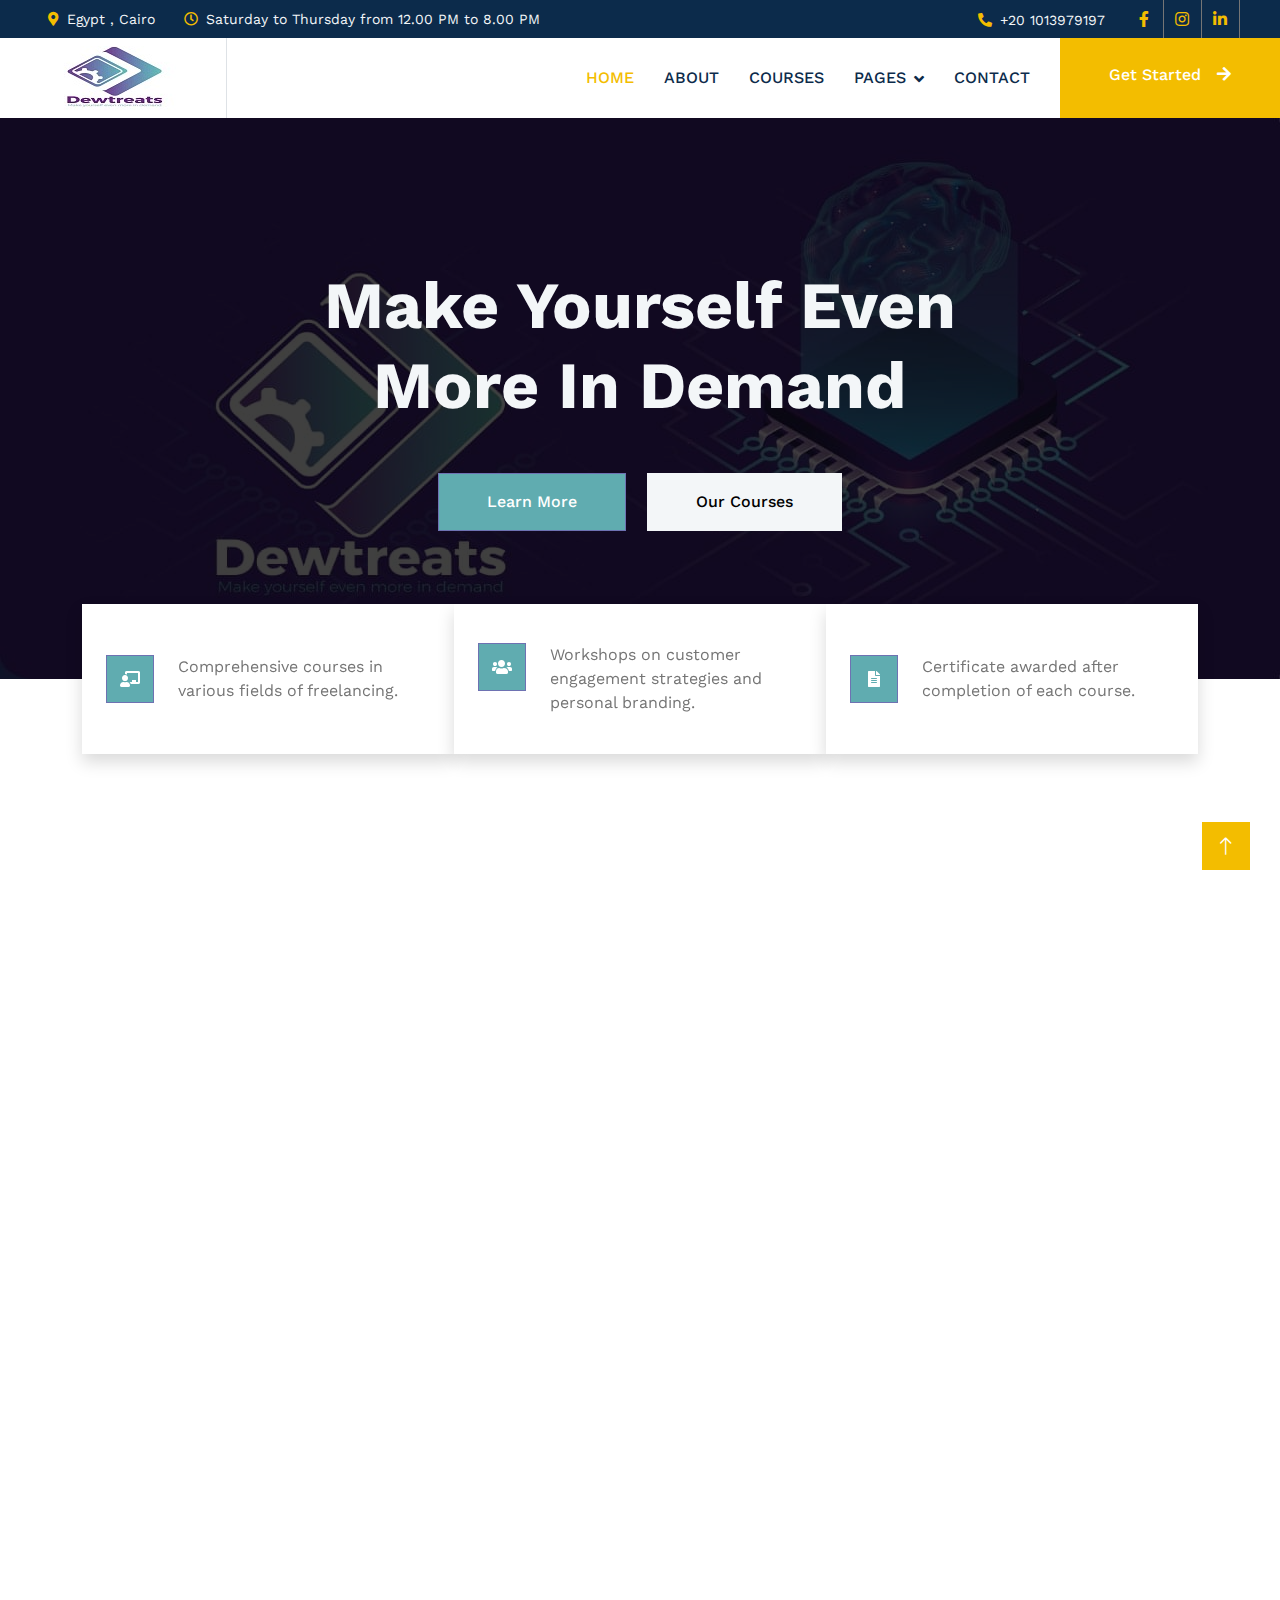
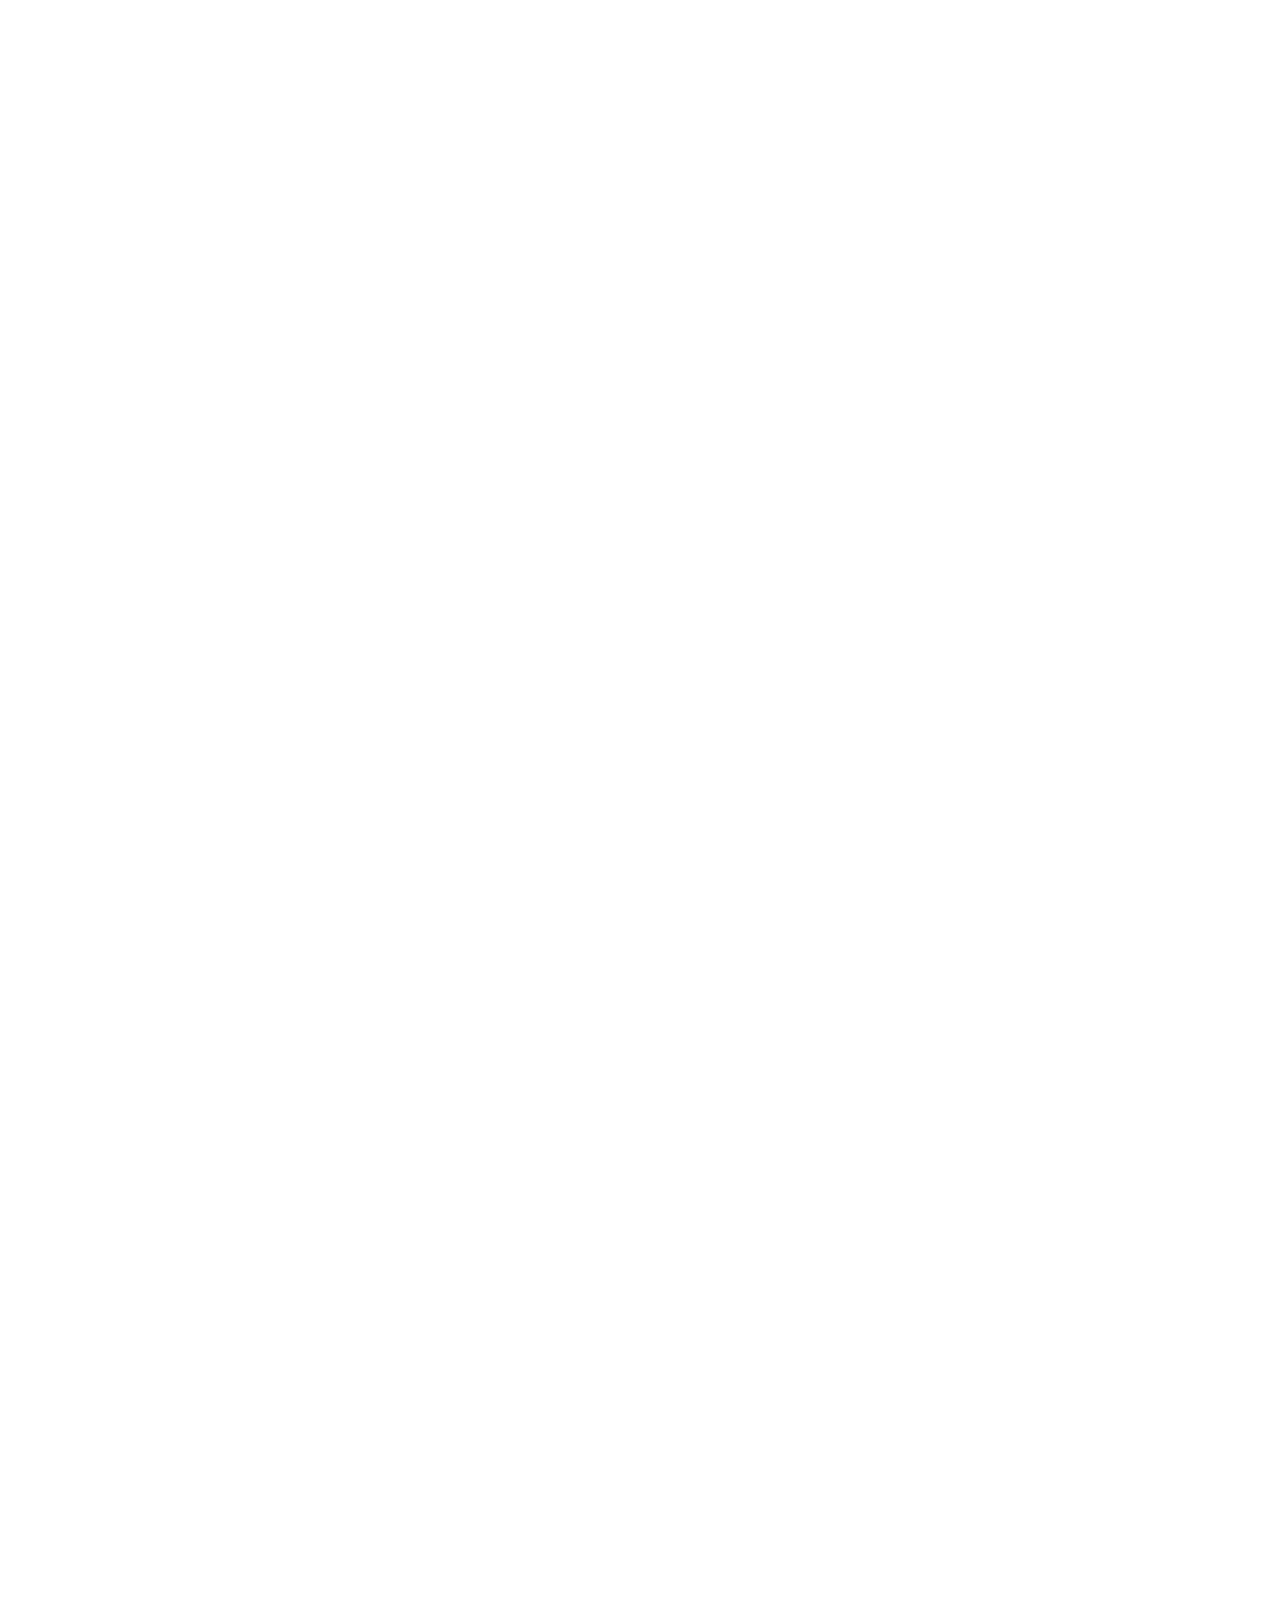
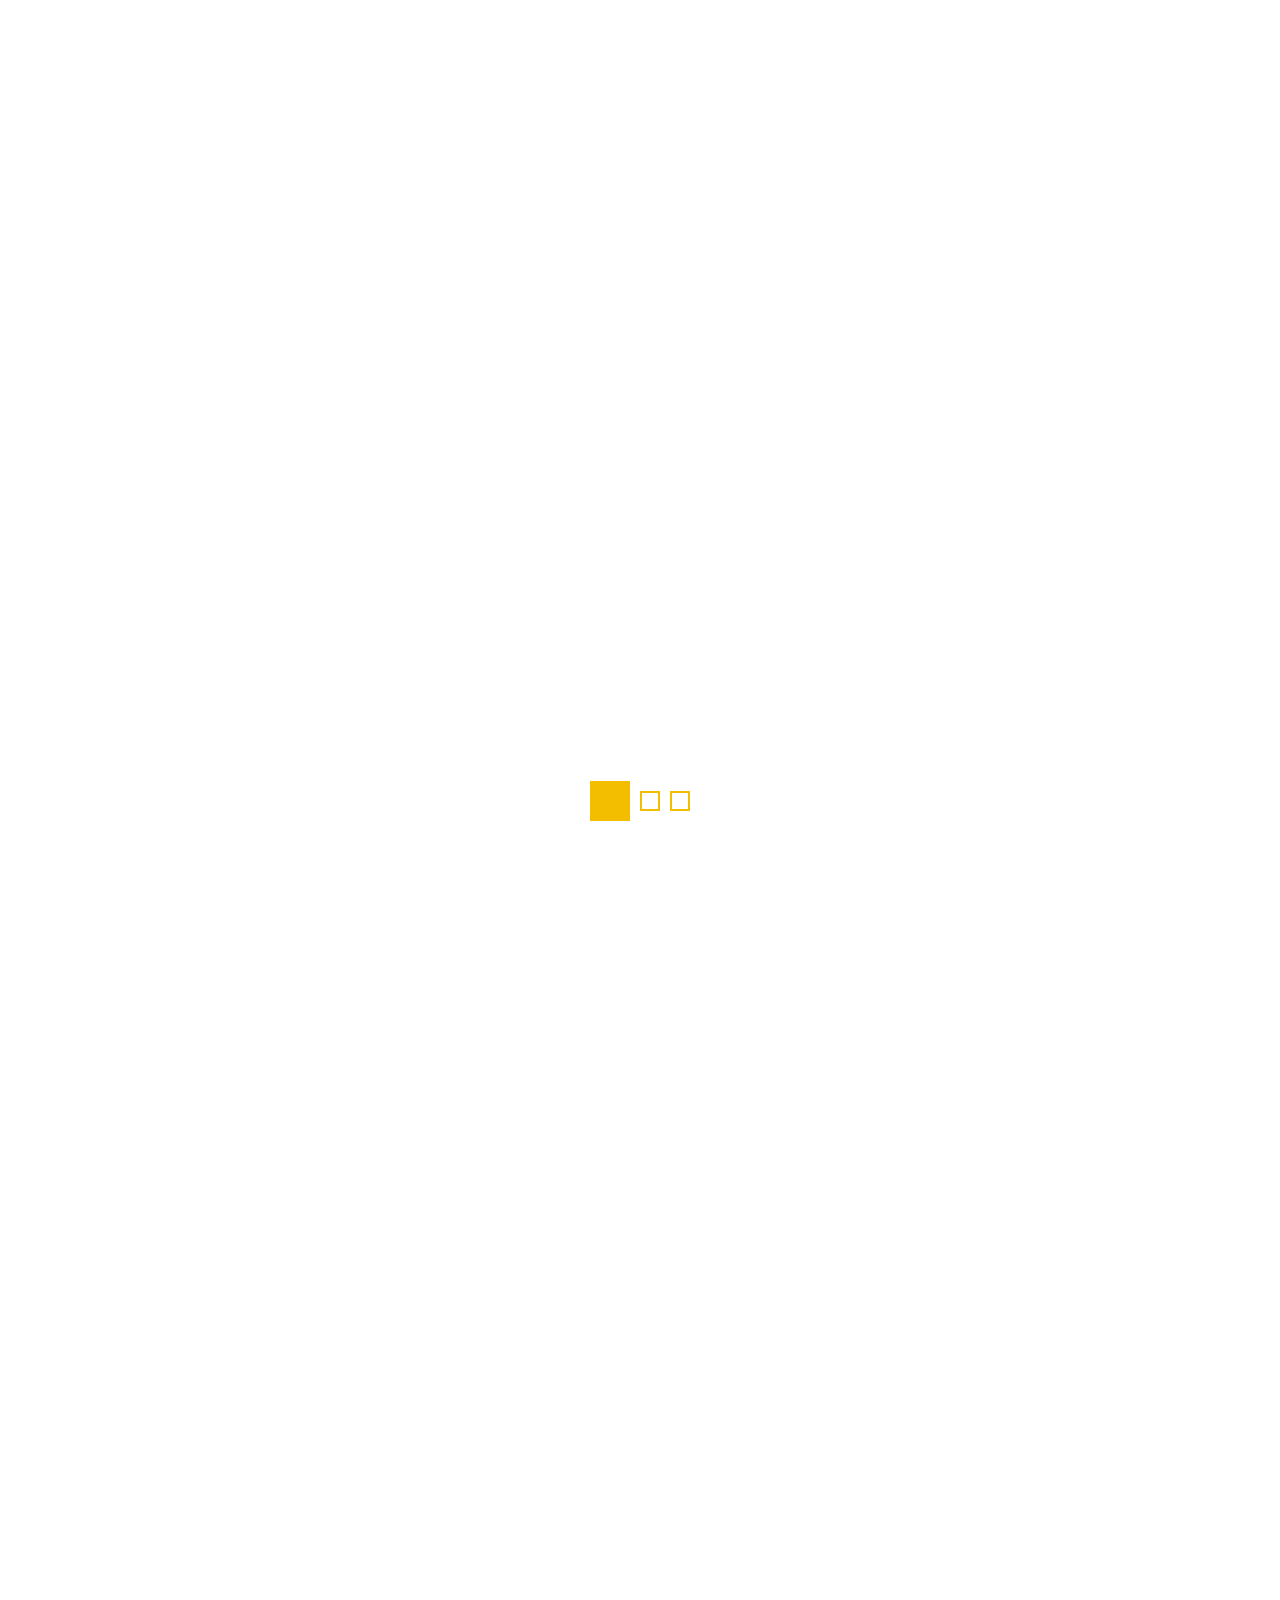
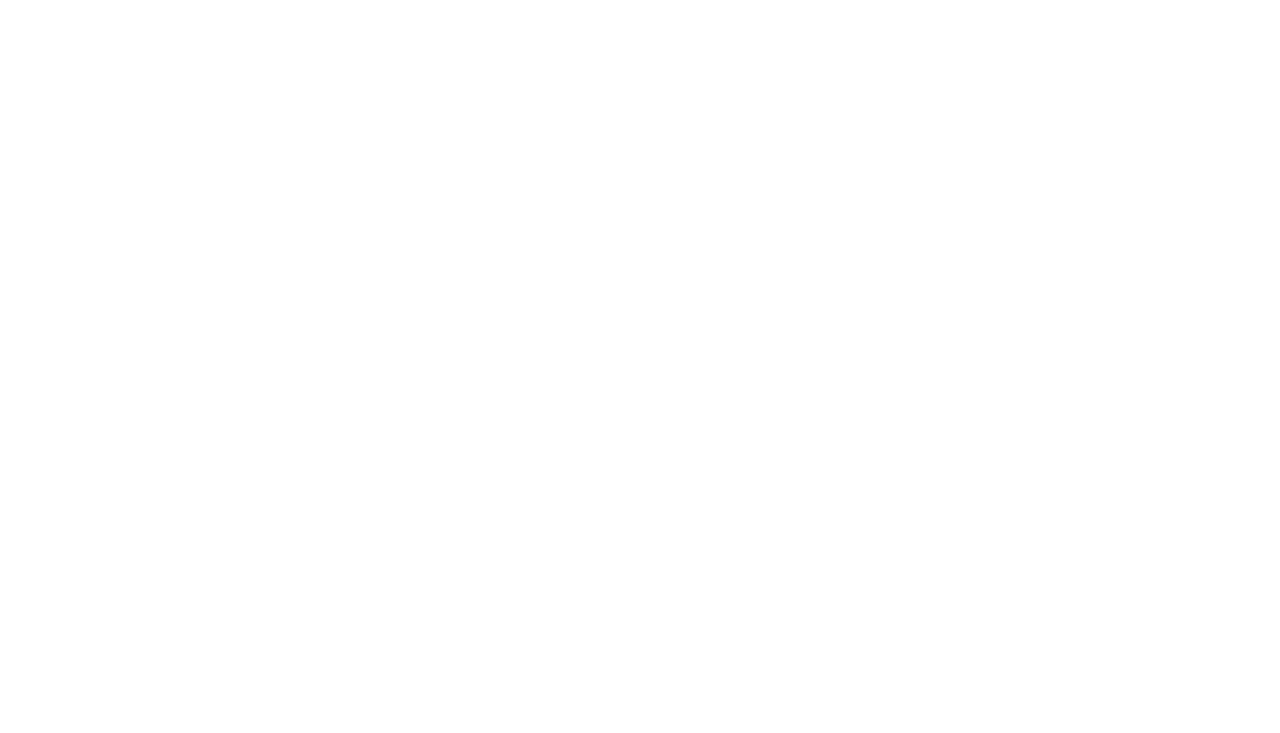
<file: index.html>
<!DOCTYPE html>
<html lang="en">

<head>
    <meta charset="utf-8">
    <title>Dewtreats</title>
    <meta content="width=device-width, initial-scale=1.0" name="viewport">
    <meta content="Freelance ,
    Digital marketing ,
    SEO,
    Medical Content Writing ,
    Medical translation ,
    Social media marketing, 
    Graphic design ,
    Motion Graphic ,
    Microsoft Office, 
    Academic writing ,
    Soft skills" name="keywords">
    <meta
        content="DewTreats is a start up specialized in edutech to the medical field, we support our customers to study new fields as SEO, SEO Content Writing, Medical Translation, Social Media Marketing, Graphic Design, Motion Graphic, Academic Writing, AI and also Soft skills."
        name="description">

    <!-- Favicon -->
    <link href="img/logo.jpg" rel="icon">

    <!-- Google Web Fonts -->
    <link rel="preconnect" href="https://fonts.googleapis.com">
    <link rel="preconnect" href="https://fonts.gstatic.com" crossorigin>
    <link href="https://fonts.googleapis.com/css2?family=Work+Sans:wght@400;500;600;700&display=swap" rel="stylesheet">

    <!-- Icon Font Stylesheet -->
    <link href="https://cdnjs.cloudflare.com/ajax/libs/font-awesome/5.10.0/css/all.min.css" rel="stylesheet">
    <link href="https://cdn.jsdelivr.net/npm/bootstrap-icons@1.4.1/font/bootstrap-icons.css" rel="stylesheet">

    <!-- Libraries Stylesheet -->
    <link href="lib/animate/animate.min.css" rel="stylesheet">
    <link href="lib/owlcarousel/assets/owl.carousel.min.css" rel="stylesheet">

    <!-- Customized Bootstrap Stylesheet -->
    <link href="css/bootstrap.min.css" rel="stylesheet">

    <!-- Template Stylesheet -->
    <link href="css/style.css" rel="stylesheet">
</head>

<body>
    <!-- Spinner Start -->
    <div id="spinner"
        class="show bg-white position-fixed translate-middle w-100 vh-100 top-50 start-50 d-flex align-items-center justify-content-center">
        <div class="spinner-grow text-primary" role="status"></div>
    </div>
    <!-- Spinner End -->


    <!-- Topbar Start -->
    <div class="container-fluid bg-dark text-light p-0">
        <div class="row gx-0 d-none d-lg-flex">
            <div class="col-lg-7 px-5 text-start">
                <div class="h-100 d-inline-flex align-items-center me-4">
                    <small class="fa fa-map-marker-alt text-primary me-2"></small>
                    <small>Egypt , Cairo</small>
                </div>
                <div class="h-100 d-inline-flex align-items-center">
                    <small class="far fa-clock text-primary me-2"></small>
                    <small>Saturday to Thursday from 12.00 PM to 8.00 PM</small>
                </div>
            </div>
            <div class="col-lg-5 px-5 text-end">
                <div class="h-100 d-inline-flex align-items-center me-4">
                    <small class="fa fa-phone-alt text-primary me-2"></small>
                    <small>+20 1013979197</small>
                </div>
                <div class="h-100 d-inline-flex align-items-center mx-n2">
                    <a class="btn btn-square btn-link rounded-0 border-0 border-end border-secondary"
                        href="https://www.facebook.com/DewTreats?mibextid=LQQJ4d" target="_blank"><i
                            class="fab fa-facebook-f"></i></a>
                    <a class="btn btn-square btn-link rounded-0 border-0 border-end border-secondary"
                        href="https://cutt.us/c9JXX" target="_blank"><i class="fab fa-instagram"></i></a>
                    <a class="btn btn-square btn-link rounded-0 border-0 border-end border-secondary"
                        href="https://cutt.us/qhVY9" target="_blank"><i class="fab fa-linkedin-in"></i></a>
                    <!-- <a class="btn btn-square btn-link rounded-0" href=""><i class="fab fa-instagram"></i></a> -->
                </div>
            </div>
        </div>
    </div>
    <!-- Topbar End -->


    <!-- Navbar Start -->
    <nav class="navbar navbar-expand-lg bg-white navbar-light sticky-top p-0">
        <a href="index.html" class="navbar-brand d-flex align-items-center border-end px-4 px-lg-5">
            <img src="img/logo.jpg" alt="logo" class="logo">
            <!-- <h2 class="m-0"><i class="fa fa-car text-primary me-2"></i>Drivin</h2> -->
        </a>
        <button type="button" class="navbar-toggler me-4" data-bs-toggle="collapse" data-bs-target="#navbarCollapse">
            <span class="navbar-toggler-icon"></span>
        </button>
        <div class="collapse navbar-collapse" id="navbarCollapse">
            <div class="navbar-nav ms-auto p-4 p-lg-0">
                <a href="index.html" class="nav-item nav-link active">Home</a>
                <a href="about.html" class="nav-item nav-link">About</a>
                <a href="courses.html" class="nav-item nav-link">Courses</a>
                <div class="nav-item dropdown">
                    <a href="#" class="nav-link dropdown-toggle" data-bs-toggle="dropdown">Pages</a>
                    <div class="dropdown-menu bg-light m-0">
                        <!-- <a href="feature.html" class="dropdown-item">Features</a> -->
                        <!-- <a href="appointment.html" class="dropdown-item">Appointment</a> -->
                        <a href="team.html" class="dropdown-item">Our Team</a>
                        <a href="testimonial.html" class="dropdown-item">Testimonial</a>
                        <!-- <a href="404.html" class="dropdown-item">404 Page</a> -->
                    </div>
                </div>
                <a href="contact.html" class="nav-item nav-link">Contact</a>
            </div>

            <a href="https://wa.me/+201013979197" target="_blank"
                class="btn btn-primary py-4 px-lg-5 d-none d-lg-block bg-primary" >Get Started<i
                    class="fa fa-arrow-right ms-3"></i></a>
        </div>
    </nav>
    <!-- Navbar End -->


    <!-- Carousel Start -->
    <div class="header container-fluid p-0 wow fadeIn" data-wow-delay="0.1s">
        <div id="header-carousel" class="carousel slide" data-bs-ride="carousel">
            <div class="carousel-inner">
                <div class="carousel-item active">
                    <img class="w-100" src="img/header.jpg" alt="Image">
                    <div class="carousel-caption">
                        <div class="container">
                            <div class="row justify-content-center">
                                <div class="col-lg-7">
                                    <h1 class="display-2 text-light mb-5 animated slideInDown">Make Yourself Even More
                                        In Demand</h1>
                                    <a href="https://wa.me/+201013979197" target="_blank"
                                        class="btn btn-primary py-sm-3 px-sm-5" style="background-color: #60acb0;border : 1px solid #6e72b2">Learn More</a>
                                    <a href="courses.html" class="btn btn-light py-sm-3 px-sm-5 ms-3">Our Courses</a>
                                </div>
                            </div>
                        </div>
                    </div>
                </div>
                <!-- <div class="carousel-item">
                    <img class="w-100" src="img/carousel-2.jpg" alt="Image">
                    <div class="carousel-caption">
                        <div class="container">
                            <div class="row justify-content-center">
                                <div class="col-lg-7">
                                    <h1 class="display-2 text-light mb-5 animated slideInDown">Safe Driving Is Our Top Priority</h1>
                                    <a href="" class="btn btn-primary py-sm-3 px-sm-5">Learn More</a>
                                    <a href="" class="btn btn-light py-sm-3 px-sm-5 ms-3">Our Courses</a>
                                </div>
                            </div>
                        </div>
                    </div>
                </div> -->
            </div>
            <!-- <button class="carousel-control-prev" type="button" data-bs-target="#header-carousel"
                data-bs-slide="prev">
                <span class="carousel-control-prev-icon" aria-hidden="true"></span>
                <span class="visually-hidden">Previous</span>
            </button>
            <button class="carousel-control-next" type="button" data-bs-target="#header-carousel"
                data-bs-slide="next">
                <span class="carousel-control-next-icon" aria-hidden="true"></span>
                <span class="visually-hidden">Next</span>
            </button> -->
        </div>
    </div>
    <!-- Carousel End -->


    <!-- Facts Start -->
    <div class="container-fluid facts py-5 pt-lg-0">
        <div class="container py-5 pt-lg-0">
            <div class="row gx-0">
                <div class="col-lg-4 wow fadeIn" data-wow-delay="0.1s">
                    <div class="bg-white shadow d-flex align-items-center h-100 p-4" style="min-height: 150px;">
                        <div class="d-flex">
                            <div class="flex-shrink-0 btn-lg-square " style="background-color: #60acb0;border : 1px solid #6e72b2">
                                <i class="fas fa-chalkboard-teacher text-white" ></i>
                            </div>
                            <div class="ps-4">
                                <span>Comprehensive courses in various fields of freelancing.</span>
                            </div>
                        </div>
                    </div>
                </div>
                <div class="col-lg-4 wow fadeIn" data-wow-delay="0.3s">
                    <div class="bg-white shadow d-flex align-items-center h-100 p-4" style="min-height: 150px;">
                        <div class="d-flex">
                            <div class="flex-shrink-0 btn-lg-square " style="background-color: #60acb0;border : 1px solid #6e72b2">
                                <i class="fa fa-users text-white"></i>
                            </div>
                            <div class="ps-4">
                                <!-- <h5>National Instructor</h5> -->
                                <span>Workshops on customer engagement strategies and personal branding.</span>
                            </div>
                        </div>
                    </div>
                </div>
                <div class="col-lg-4 wow fadeIn" data-wow-delay="0.5s">
                    <div class="bg-white shadow d-flex align-items-center h-100 p-4" style="min-height: 150px;">
                        <div class="d-flex">
                            <div class="flex-shrink-0 btn-lg-square " style="background-color: #60acb0;border : 1px solid #6e72b2">
                                <i class="fa fa-file-alt text-white"></i>
                            </div>
                            <div class="ps-4">
                                <!-- <h5>Get licence</h5> -->
                                <span>Certificate awarded after completion of each course.</span>
                            </div>
                        </div>
                    </div>
                </div>
            </div>
        </div>
    </div>
    <!-- Facts End -->


    <!-- About Start -->
    <div class="container-xxl py-6 about">
        <div class="container">
            <div class="row g-5">
                <div class="col-lg-6 wow fadeInUp" data-wow-delay="0.1s">
                    <div class="position-relative overflow-hidden ps-5 pt-5 h-100" style="min-height: 400px;">
                        <img id="about" class="position-absolute  h-100" src="img/about-4.jpg" alt="" style="object-fit:  cover">
                        <img id="about2" class="position-absolute top-0 start-0 bg-white pe-3 pb-3" src="img/about-3.jpg" alt=""
                            style="width: 200px; height: 200px;">
                    </div>
                </div>
                <div class="col-lg-6 wow fadeInUp" data-wow-delay="0.5s">
                    <div class="h-100">
                        <h6 class="text-primary text-uppercase mb-2">About Us</h6>
                        <h1 class="display-6 mb-4">DewTreats Training Agency
                        </h1>
                        <p class="mb-4">DewTreats is a start up specialized in edutech to the medical field, we support
                            our customers to study new fields as SEO, SEO Content Writing, Medical Translation, Social
                            Media Marketing, Graphic Design, Motion Graphic, Academic Writing, AI and also Soft skills.
                        </p>

                        <!-- <p class="mb-4">Tempor erat elitr rebum at clita. Diam dolor diam ipsum sit. Aliqu diam amet diam et eos. Clita erat ipsum et lorem et sit, sed stet lorem sit clita duo justo magna dolore erat amet</p> -->
                        <!-- <p>Workshops:</p> -->
                        <div class="row g-2 mb-4 pb-2">
                            <div class="col-sm-6">
                                <i class="fa fa-check text-primary me-2"></i>Online Courses
                            </div>
                            <div class="col-sm-6">
                                <i class="fa fa-check text-primary me-2"></i>Freelancing Workshops
                            </div>
                            <div class="col-sm-6">
                                <i class="fa fa-check text-primary me-2"></i>certification
                            </div>
                            <div class="col-sm-6">
                                <i class="fa fa-check text-primary me-2"></i>Best Trainers
                            </div>
                        </div>
                        <div class="row g-4">
                            <div class="col-sm-6">
                                <a class="btn btn-primary py-3 px-5" href="https://wa.me/+201013979197" style="background-color: #442582;border : 1px solid #6e72b2"
                                    target="_blank">Read More</a>
                            </div>
                            <div class="col-sm-6">
                                <a class="d-inline-flex align-items-center btn  border-2 p-2" style="border : 1px solid #6e72b2"
                                    href="https://wa.me/+201013979197" target="_blank">
                                    <span class="flex-shrink-0 btn-square " style="background-color: #6e72b2;border : 1px solid #6e72b2">
                                        <i class="fa fa-phone-alt text-white"></i>
                                    </span>
                                    <span class="px-3" >+20 1013979197</span>
                                </a>
                            </div>
                        </div>
                    </div>
                </div>
            </div>
        </div>
    </div>
    <!-- About End -->

    <!-- Caro -->

    <!-- Courses Start -->
    <div class="container-xxl courses my-6 py-6 pb-0">
        <div class="container">
            <div class="text-center mx-auto mb-5 wow fadeInUp" data-wow-delay="0.1s" style="max-width: 500px;">
                <h6 class="text-primary text-uppercase mb-2">Tranding Courses</h6>
                <h1 class="display-6 mb-4">Our Courses Upskill You With Digital Marketing</h1>
            </div>

            <div class="container-xxl py-6">
                <div class="container">
                    <div class="row justify-content-center">
                        <div class="col-lg-12 wow fadeInUp" data-wow-delay="0.1s">
                            <div class="owl-carousel testimonial-carousel">
                                <div class="testimonial-item text-center">
                                    <div class="row g-4 justify-content-center">

                                        <div class="col-lg-4 col-md-6 wow fadeInUp" data-wow-delay="0.1s">
                                            <div class="courses-item d-flex flex-column bg-white overflow-hidden h-100">
                                                <div class="text-center p-4 pt-0">
                                                    <!-- <div class="d-inline-block bg-primary text-white fs-5 py-1 px-4 mb-4">$99</div> -->
                                                    <h5 class="mb-3 mt-5">Medical Translation Course</h5>
                                                    <p>Learn the skills of medical translation for references, books,
                                                        treatment protocols, and drug prescriptions.</p>
                                                    <ol class="breadcrumb justify-content-center mb-0">
                                                        <!-- <li class="breadcrumb-item small"><i class="fa fa-signal text-primary me-2"></i>Beginner</li> -->
                                                        <li class="breadcrumb-item small"><i
                                                                class="fa fa-calendar-alt text-primary me-2"></i>40
                                                            hours</li>
                                                    </ol>
                                                </div>
                                                <div class="position-relative mt-auto">
                                                    <img class="img-fluid w-100 h-100" src="img/medial translation.jpg"
                                                        alt="">
                                                    <div class="courses-overlay">
                                                        <a class="btn btn-outline-primary border-2"
                                                            href="https://wa.me/+201013979197" target="_blank">Read
                                                            More</a>
                                                    </div>
                                                </div>
                                            </div>
                                        </div>
                                        <div class="col-lg-4 col-md-6 wow fadeInUp" data-wow-delay="0.3s">
                                            <div class="courses-item d-flex flex-column bg-white overflow-hidden h-100">
                                                <div class="text-center p-4 pt-0">
                                                    <!-- <div class="d-inline-block bg-primary text-white fs-5 py-1 px-4 mb-4">$99</div> -->
                                                    <h5 class="mb-3 mt-5">Academic Writing Course</h5>
                                                    <p>Learn the skills of scientific writing for master's and doctoral
                                                        dissertations.</p>
                                                    <ol class="breadcrumb justify-content-center mb-0">
                                                        <!-- <li class="breadcrumb-item small"><i class="fa fa-signal text-primary me-2"></i>Beginner</li> -->
                                                        <li class="breadcrumb-item small"><i
                                                                class="fa fa-calendar-alt text-primary me-2"></i>16
                                                            hours</li>
                                                    </ol>
                                                </div>
                                                <div class="position-relative mt-auto">
                                                    <img class="img-fluid w-100 h-100" src="img/academic writing.jpg"
                                                        alt="">
                                                    <div class="courses-overlay">
                                                        <a class="btn btn-outline-primary border-2"
                                                            href="https://wa.me/+201013979197" target="_blank">Read
                                                            More</a>
                                                    </div>
                                                </div>
                                            </div>
                                        </div>
                                        <div class="col-lg-4 col-md-6 wow fadeInUp" data-wow-delay="0.5s">
                                            <div class="courses-item d-flex flex-column bg-white overflow-hidden h-100">
                                                <div class="text-center p-4 pt-0">
                                                    <!-- <div class="d-inline-block bg-primary text-white fs-5 py-1 px-4 mb-4">$99</div> -->
                                                    <h5 class="mb-3 mt-5">Social Media Marketing Course</h5>
                                                    <p>Learn the skills of managing pages, creating a strategic plan,
                                                        analyzing competitors, and running sponsored advertisements.</p>
                                                    <ol class="breadcrumb justify-content-center mb-0">
                                                        <!-- <li class="breadcrumb-item small"><i class="fa fa-signal text-primary me-2"></i>Beginner</li> -->
                                                        <li class="breadcrumb-item small"><i
                                                                class="fa fa-calendar-alt text-primary me-2"></i>32
                                                            hours</li>
                                                    </ol>
                                                </div>
                                                <div class="position-relative mt-auto">
                                                    <img class="img-fluid w-100 h-100" src="img/social media.jpg"
                                                        alt="">
                                                    <div class="courses-overlay">
                                                        <a class="btn btn-outline-primary border-2"
                                                            href="https://wa.me/+201013979197" target="_blank">Read
                                                            More</a>
                                                    </div>
                                                </div>
                                            </div>
                                        </div>

                                    </div>
                                </div>
                                <div class="testimonial-item text-center">
                                    <div class="row g-4 justify-content-center">

                                        <div class="col-lg-4 col-md-6 wow fadeInUp" data-wow-delay="0.1s">
                                            <div class="courses-item d-flex flex-column bg-white overflow-hidden h-100">
                                                <div class="text-center p-4 pt-0">
                                                    <!-- <div class="d-inline-block bg-primary text-white fs-5 py-1 px-4 mb-4">$99</div> -->
                                                    <h5 class="mb-3 mt-5">Medical Content Writing Course</h5>
                                                    <p>Learn the skills of writing medical articles for websites,
                                                        following SEO guidelines.</p>
                                                    <ol class="breadcrumb justify-content-center mb-0">
                                                        <!-- <li class="breadcrumb-item small"><i class="fa fa-signal text-primary me-2"></i>Beginner</li> -->
                                                        <li class="breadcrumb-item small"><i
                                                                class="fa fa-calendar-alt text-primary me-2"></i>30
                                                            hours</li>
                                                    </ol>
                                                </div>
                                                <div class="position-relative mt-auto">
                                                    <img class="img-fluid w-100 h-100"
                                                        src="img/medical content writing.jpg" alt="">
                                                    <div class="courses-overlay">
                                                        <a class="btn btn-outline-primary border-2"
                                                            href="https://wa.me/+201013979197" target="_blank">Read
                                                            More</a>
                                                    </div>
                                                </div>
                                            </div>
                                        </div>
                                        <div class="col-lg-4 col-md-6 wow fadeInUp" data-wow-delay="0.3s">
                                            <div class="courses-item d-flex flex-column bg-white overflow-hidden h-100">
                                                <div class="text-center p-4 pt-0">
                                                    <!-- <div class="d-inline-block bg-primary text-white fs-5 py-1 px-4 mb-4">$99</div> -->
                                                    <h5 class="mb-3 mt-5">Graphic Design Course</h5>
                                                    <p>Master the skills of design using Photoshop and Illustrator
                                                        software.</p>
                                                    <ol class="breadcrumb justify-content-center mb-0">
                                                        <!-- <li class="breadcrumb-item small"><i class="fa fa-signal text-primary me-2"></i>Beginner</li> -->
                                                        <li class="breadcrumb-item small"><i
                                                                class="fa fa-calendar-alt text-primary me-2"></i>32
                                                            hours</li>
                                                    </ol>
                                                </div>
                                                <div class="position-relative mt-auto">
                                                    <img class="img-fluid w-100 h-100" src="img/graphic design.jpg"
                                                        alt="">
                                                    <div class="courses-overlay">
                                                        <a class="btn btn-outline-primary border-2"
                                                            href="https://wa.me/+201013979197" target="_blank">Read
                                                            More</a>
                                                    </div>
                                                </div>
                                            </div>
                                        </div>
                                        <div class="col-lg-4 col-md-6 wow fadeInUp" data-wow-delay="0.5s">
                                            <div class="courses-item d-flex flex-column bg-white overflow-hidden h-100">
                                                <div class="text-center p-4 pt-0">
                                                    <!-- <div class="d-inline-block bg-primary text-white fs-5 py-1 px-4 mb-4">$99</div> -->
                                                    <h5 class="mb-3 mt-5">Microsoft Office Programs Course</h5>
                                                    <p>Master the skills of working with Word, Excel, and PowerPoint.
                                                    </p>
                                                    <ol class="breadcrumb justify-content-center mb-0">
                                                        <!-- <li class="breadcrumb-item small"><i class="fa fa-signal text-primary me-2"></i>Beginner</li> -->
                                                        <li class="breadcrumb-item small"><i
                                                                class="fa fa-calendar-alt text-primary me-2"></i>14
                                                            hours</li>
                                                    </ol>
                                                </div>
                                                <div class="position-relative mt-auto">
                                                    <img class="img-fluid w-100 h-100" src="img/microsoft office.jpg"
                                                        alt="">
                                                    <div class="courses-overlay">
                                                        <a class="btn btn-outline-primary border-2"
                                                            href="https://wa.me/+201013979197" target="_blank">Read
                                                            More</a>
                                                    </div>
                                                </div>
                                            </div>
                                        </div>

                                    </div>
                                </div>
                                <div class="testimonial-item text-center">
                                    <div class="row g-4 justify-content-center">

                                        <div class="col-lg-4 col-md-6 wow fadeInUp" data-wow-delay="0.1s">
                                            <div class="courses-item d-flex flex-column bg-white overflow-hidden h-100">
                                                <div class="text-center p-4 pt-0">
                                                    <!-- <div class="d-inline-block bg-primary text-white fs-5 py-1 px-4 mb-4">$99</div> -->
                                                    <h5 class="mb-3 mt-5">Motion Graphics Course</h5>
                                                    <p>Master the skills of working with Illustrator and After Effects
                                                        software for motion graphics.</p>
                                                    <ol class="breadcrumb justify-content-center mb-0">
                                                        <!-- <li class="breadcrumb-item small"><i class="fa fa-signal text-primary me-2"></i>Beginner</li> -->
                                                        <li class="breadcrumb-item small"><i
                                                                class="fa fa-calendar-alt text-primary me-2"></i>24
                                                            hours</li>
                                                    </ol>
                                                </div>
                                                <div class="position-relative mt-auto">
                                                    <img class="img-fluid w-100 h-100" src="img/motion graphic.jpg"
                                                        alt="">
                                                    <div class="courses-overlay">
                                                        <a class="btn btn-outline-primary border-2"
                                                            href="https://wa.me/+201013979197" target="_blank">Read
                                                            More</a>
                                                    </div>
                                                </div>
                                            </div>
                                        </div>
                                        <!-- <div class="col-lg-4 col-md-6 wow fadeInUp" data-wow-delay="0.3s">
                                            <div class="courses-item d-flex flex-column bg-white overflow-hidden h-100">
                                                <div class="text-center p-4 pt-0">
                                                    <div class="d-inline-block bg-primary text-white fs-5 py-1 px-4 mb-4">$99</div>
                                                    <h5 class="mb-3">Highway Driving Lesson</h5>
                                                    <p>Tempor erat elitr rebum at clita dolor diam ipsum sit diam amet diam et eos</p>
                                                    <ol class="breadcrumb justify-content-center mb-0">
                                                        <li class="breadcrumb-item small"><i class="fa fa-signal text-primary me-2"></i>Beginner</li>
                                                        <li class="breadcrumb-item small"><i class="fa fa-calendar-alt text-primary me-2"></i>3 Week</li>
                                                    </ol>
                                                </div>
                                                <div class="position-relative mt-auto">
                                                    <img class="img-fluid w-100 h-100" src="img/courses-2.jpg" alt="">
                                                    <div class="courses-overlay">
                                                        <a class="btn btn-outline-primary border-2" href="">Read More</a>
                                                    </div>
                                                </div>
                                            </div>
                                        </div>
                                        <div class="col-lg-4 col-md-6 wow fadeInUp" data-wow-delay="0.5s">
                                            <div class="courses-item d-flex flex-column bg-white overflow-hidden h-100">
                                                <div class="text-center p-4 pt-0">
                                                    <div class="d-inline-block bg-primary text-white fs-5 py-1 px-4 mb-4">$99</div>
                                                    <h5 class="mb-3">International Driving</h5>
                                                    <p>Tempor erat elitr rebum at clita dolor diam ipsum sit diam amet diam et eos</p>
                                                    <ol class="breadcrumb justify-content-center mb-0">
                                                        <li class="breadcrumb-item small"><i class="fa fa-signal text-primary me-2"></i>Beginner</li>
                                                        <li class="breadcrumb-item small"><i class="fa fa-calendar-alt text-primary me-2"></i>3 Week</li>
                                                    </ol>
                                                </div>
                                                <div class="position-relative mt-auto">
                                                    <img class="img-fluid w-100 h-100" src="img/courses-3.jpg" alt="">
                                                    <div class="courses-overlay">
                                                        <a class="btn btn-outline-primary border-2" href="">Read More</a>
                                                    </div>
                                                </div>
                                            </div>
                                        </div> -->

                                    </div>
                                </div>
                            </div>
                        </div>
                    </div>
                </div>
            </div>

            <div class="col-lg-8 mx-auto my-6 mb-0 wow fadeInUp" data-wow-delay="0.1s" >
                <div  class="bg-primary text-center  p-5">
                    <h1 class="mb-4">Make Appointment</h1>
                    <form  method="post" id="sheetdb-form" name="Contact-Form"
                        action="https://sheetdb.io/api/v1/wa56y6o5my9je">
                        <div class="row g-3">
                            <div class="col-sm-6">
                                <div class="form-floating">
                                    <input type="text" class="form-control border-0" id="gname"
                                        placeholder="Gurdian Name" name="data[userName]">
                                    <label for="gname">Your Name</label>
                                </div>
                            </div>
                            <div class="col-sm-6">
                                <div class="form-floating">
                                    <input type="email" class="form-control border-0" id="gmail"
                                        placeholder="Gurdian Email" name="data[userEmail]">
                                    <label for="gmail">Your Email</label>
                                </div>
                            </div>
                            <div class="col-sm-6">
                                <div class="form-floating">
                                    <input type="text" class="form-control border-0" id="cname" placeholder="Child Name"
                                        name="data[courseName]">
                                    <label for="cname">Courses Name</label>
                                </div>
                            </div>
                            <div class="col-sm-6">
                                <div class="form-floating">
                                    <input name="data[userPhone]" type="number" class="form-control border-0" id="phone"
                                        placeholder="Your Phone ">
                                    <label for="phone">Your Phone</label>
                                </div>
                            </div>
                            <div class="col-12">
                                <div class="form-floating">
                                    <textarea class="form-control border-0" placeholder="Leave a message here"
                                        id="message" style="height: 100px" name="data[userMessage]"></textarea>
                                    <label for="message">Message</label>
                                </div>
                            </div>
                            <div class="col-12">
                                <!-- <input id="submit" class="btn btn-dark w-100 py-3" type="submit" value="Submit"> -->
                                <input data-toggle="modal" data-target="#exampleModal" id="submit" class="btn btn-dark w-100 py-3" type="submit" value="Submit">


                            </div>
                        </div>
                    </form>
                </div>
            </div>

        </div>
    </div>
    <!-- Button trigger modal -->
    <!-- <button type="button" class="btn btn-primary" >
    Launch demo modal
  </button> -->

    <!-- Modal -->

    <!-- The Modal -->
    <!-- <div id="myModal" class="modal"> -->

    <!-- Modal content -->
    <!-- <div class="modal-content">
        <div class="parent">
            <span class="close">&times;</span>
            <i class="far fa-check-circle"></i>
        </div>
        <p class="text-center" style="color: #444857;">Success! </p>
    </div>

    </div> -->


    <!-- Button trigger modal -->
<!-- <button type="button" class="btn btn-primary" data-toggle="modal" data-target="#exampleModal">
    Launch demo modal
  </button> -->
  
  <!-- Modal -->
  <div class="modal fade" id="exampleModal" tabindex="-1" role="dialog" aria-labelledby="exampleModalLabel" aria-hidden="true">
    <div class="modal-dialog" role="document">
      <div class="modal-content">
        <div class="modal-header">
          <h3 class="modal-title" color: #59e2a2; id="exampleModalLabel">Success!</h3>
          <button type="button" class="close" data-dismiss="modal" aria-label="Close">
            <span aria-hidden="true">&times;</span>
          </button>
        </div>
        <div class="modal-body " style="position: relative;height:30vh">
            <i class="  far fa-check-circle  " style="font-size:950%;color: #59e2a2;position:absolute;top:50%;left:50%;transform:translate(-50%,-50%)" ></i>
        <!-- <p class="text-center" style="color: #444857;">Success! </p> -->
             
        </div>
        <div class="modal-footer">
          <button type="button" class="btn btn-danger" data-dismiss="modal">Close</button>
          <!-- <button type="button" class="btn btn-primary">Save changes</button> -->
        </div>
      </div>
    </div>
  </div>
    <!-- Courses End -->


    <!-- Features Start -->
    <!-- <div class="container-xxl py-6">
        <div class="container">
            <div class="row g-5">
                <div class="col-lg-6 wow fadeInUp" data-wow-delay="0.1s">
                    <h6 class="text-primary text-uppercase mb-2">Why Choose Us!</h6>
                    <h1 class="display-6 mb-4">Best Driving Training Agency In Your City</h1>
                    <p class="mb-5">Tempor erat elitr rebum at clita. Diam dolor diam ipsum sit. Aliqu diam amet diam et eos. Clita erat ipsum et lorem et sit, sed stet lorem sit clita duo justo magna dolore erat amet</p>
                    <div class="row gy-5 gx-4">
                        <div class="col-sm-6 wow fadeIn" data-wow-delay="0.1s">
                            <div class="d-flex align-items-center mb-3">
                                <div class="flex-shrink-0 btn-square bg-primary me-3">
                                    <i class="fa fa-check text-white"></i>
                                </div>
                                <h5 class="mb-0">Fully Licensed</h5>
                            </div>
                            <span>Magna sea eos sit dolor, ipsum amet ipsum lorem diam eos</span>
                        </div>
                        <div class="col-sm-6 wow fadeIn" data-wow-delay="0.2s">
                            <div class="d-flex align-items-center mb-3">
                                <div class="flex-shrink-0 btn-square bg-primary me-3">
                                    <i class="fa fa-check text-white"></i>
                                </div>
                                <h5 class="mb-0">Online Tracking</h5>
                            </div>
                            <span>Magna sea eos sit dolor, ipsum amet ipsum lorem diam eos</span>
                        </div>
                        <div class="col-sm-6 wow fadeIn" data-wow-delay="0.3s">
                            <div class="d-flex align-items-center mb-3">
                                <div class="flex-shrink-0 btn-square bg-primary me-3">
                                    <i class="fa fa-check text-white"></i>
                                </div>
                                <h5 class="mb-0">Afordable Fee</h5>
                            </div>
                            <span>Magna sea eos sit dolor, ipsum amet ipsum lorem diam eos</span>
                        </div>
                        <div class="col-sm-6 wow fadeIn" data-wow-delay="0.4s">
                            <div class="d-flex align-items-center mb-3">
                                <div class="flex-shrink-0 btn-square bg-primary me-3">
                                    <i class="fa fa-check text-white"></i>
                                </div>
                                <h5 class="mb-0">Best Trainers</h5>
                            </div>
                            <span>Magna sea eos sit dolor, ipsum amet ipsum lorem diam eos</span>
                        </div>
                    </div>
                </div>
                <div class="col-lg-6 wow fadeInUp" data-wow-delay="0.5s">
                    <div class="position-relative overflow-hidden pe-5 pt-5 h-100" style="min-height: 400px;">
                        <img class="position-absolute w-100 h-100" src="img/about-1.jpg" alt="" style="object-fit: cover;">
                        <img class="position-absolute top-0 end-0 bg-white ps-3 pb-3" src="img/about-2.jpg" alt="" style="width: 200px; height: 200px">
                    </div>
                </div>
            </div>
        </div>
    </div> -->
    <!-- Features End -->


    <!-- Team Start -->
    <div class="container-xxl py-6">
        <div class="container">
            <div class="text-center mx-auto mb-5 wow fadeInUp" data-wow-delay="0.1s" style="max-width: 500px;">
                <h6 class="text-primary text-uppercase mb-2">Meet The Team</h6>
                <h1 class="display-6 mb-4">We Have Great Experience Of Training</h1>
            </div>
            <div class="owl-carousel testimonial-carousel">
                <div class="testimonial-item text-center">
                    <div class="row g-0 team-items">
                        <div class="col-lg-3 col-md-6 wow fadeInUp" data-wow-delay="0.1s">
                            <div class="team-item position-relative">
                                <div class="position-relative">
                                    <img class="img-fluid w-100 h-100" src="img/walaa ghoniem.jpg" alt="">
                                </div>
                                <div class="bg-light text-center p-4">
                                    <h5 class="mt-2">Walaa Ghoniem</h5>
                                    <span>CEO</span>
                                </div>
                            </div>
                        </div>
                        <div class="col-lg-3 col-md-6 wow fadeInUp" data-wow-delay="0.1s">
                            <div class="team-item position-relative">
                                <div class="position-relative">
                                    <img class="img-fluid w-100 h-100" src="img/amany breek.jpg" alt="">
                                </div>
                                <div class="bg-light text-center p-4">
                                    <h5 class="mt-2">Amany Breek</h5>
                                    <span>Marketing Manager</span>
                                </div>
                            </div>
                        </div>
                        <div class="col-lg-3 col-md-6 wow fadeInUp" data-wow-delay="0.1s">
                            <div class="team-item position-relative">
                                <div class="position-relative">
                                    <img class="img-fluid w-100 h-100" src="img/ahmed samir.jpg" alt="">
                                </div>
                                <div class="bg-light text-center p-4">
                                    <h5 class="mt-2">Ahmed Samir</h5>
                                    <span>Public Relation Specialist</span>
                                </div>
                            </div>
                        </div>
                        <div class="col-lg-3 col-md-6 wow fadeInUp" data-wow-delay="0.1s">
                            <div class="team-item position-relative">
                                <div class="position-relative">
                                    <img class="img-fluid w-100 h-100" src="img//amr abdelwahab.jpg" alt="">
                                </div>
                                <div class="bg-light text-center p-4">
                                    <h5 class="mt-2">Amr Abdelwahab</h5>
                                    <span>Marketing Team</span>
                                </div>
                            </div>
                        </div>

                    </div>
                </div>
                <div class="testimonial-item text-center">
                    <div class="row g-0 team-items">
                        <div class="col-lg-3 col-md-6 wow fadeInUp" data-wow-delay="0.1s">
                            <div class="team-item position-relative">
                                <div class="position-relative">
                                    <img class="img-fluid w-100 h-100" src="img/moataz elgalad.jpg" alt="">
                                </div>
                                <div class="bg-light text-center p-4">
                                    <h5 class="mt-2">Moataz Elgalad</h5>
                                    <span>HR</span>
                                </div>
                            </div>
                        </div>
                        <div class="col-lg-3 col-md-6 wow fadeInUp" data-wow-delay="0.1s">
                            <div class="team-item position-relative">
                                <div class="position-relative">
                                    <img class="img-fluid w-100 h-100" src="img/moaz omar.jpg" alt="">
                                </div>
                                <div class="bg-light text-center p-4">
                                    <h5 class="mt-2">Moaz Omar</h5>
                                    <span>Motion Graphic Instructor</span>
                                </div>
                            </div>
                        </div>
                        <div class="col-lg-3 col-md-6 wow fadeInUp" data-wow-delay="0.1s">
                            <div class="team-item position-relative">
                                <div class="position-relative">
                                    <img class="img-fluid w-100 h-100" src="img/amir.JPG" alt="">
                                </div>
                                <div class="bg-light text-center p-4">
                                    <h5 class="mt-2">Amir</h5>
                                    <span>Technical Instructor</span>
                                </div>
                            </div>
                        </div>
                        <div class="col-lg-3 col-md-6 wow fadeInUp" data-wow-delay="0.1s">
                            <div class="team-item position-relative">
                                <div class="position-relative">
                                    <img class="img-fluid w-100 h-100" src="img/Safinaz Megahed.png" alt="">
                                </div>
                                <div class="bg-light text-center p-4">
                                    <h5 class="mt-2">Safinaz Megahed</h5>
                                    <span>SEO Content Writing Instructor</span>
                                </div>
                            </div>
                        </div>

                    </div>
                </div>
                <div class="testimonial-item text-center">
                    <div class="row g-0 team-items">
                        <div class="col-lg-3 col-md-6 wow fadeInUp" data-wow-delay="0.1s">
                            <div class="team-item position-relative">
                                <div class="position-relative">
                                    <img class="img-fluid w-100 h-100" src="img/Eman Gaber.jpeg" alt="">
                                </div>
                                <div class="bg-light text-center p-4">
                                    <h5 class="mt-2">Eman Gaber</h5>
                                    <span>Social Media Marketing Instructor</span>
                                </div>
                            </div>
                        </div>
                    
                        <div class="col-lg-3 col-md-6 wow fadeInUp" data-wow-delay="0.1s">
                            <div class="team-item position-relative">
                                <div class="position-relative">
                                    <img class="img-fluid w-100 h-100" src="img/Doaa El-kady.jpeg" alt="">
                                </div>
                                <div class="bg-light text-center p-4">
                                    <h5 class="mt-2">Doaa El-kady</h5>
                                    <span>Marketing Team</span>
                                </div>
                            </div>
                        </div>
                        <div class="col-lg-3 col-md-6 wow fadeInUp" data-wow-delay="0.1s">
                            <div class="team-item position-relative">
                                <div class="position-relative">
                                    <img class="img-fluid w-100 h-100" src="img/Gehad Ali.jpeg" alt="">
                                </div>
                                <div class="bg-light text-center p-4">
                                    <h5 class="mt-2">Gehad Ali</h5>
                                    <span>Medical Translation Instructor</span>
                                </div>
                            </div>
                        </div>
                        <div class="col-lg-3 col-md-6 wow fadeInUp" data-wow-delay="0.1s">
                            <div class="team-item position-relative">
                                <div class="position-relative">
                                    <img class="img-fluid w-100 h-100" src="img/moneka nader.jpg" alt="">
                                </div>
                                <div class="bg-light text-center p-4">
                                    <h5 class="mt-2">Moneka Nader</h5>
                                    <span>Customer Service Manager</span>
                                </div>
                            </div>
                        </div>

                    </div>
                </div>

            </div>
        </div>



    </div>
    </div>
    <!-- Team End -->


    <!-- Testimonial Start -->
    <div class="container-xxl py-6">
        <div class="container">
            <div class="text-center mx-auto mb-5 wow fadeInUp" data-wow-delay="0.1s" style="max-width: 500px;">
                <h6 class="text-primary text-uppercase mb-2">Testimonial</h6>
                <h1 class="display-6 mb-5">What Our Clients Say!</h1>
            </div>
            <div class="row justify-content-center mt-5">
                <div class="col-lg-8 wow fadeInUp" data-wow-delay="0.1s">
                    <div class="owl-carousel testimonial-carousel">
                        <div class="testimonial-item text-center">
                            <img src="img/feedback1.PNG" class="w-100 h-100">
                        </div>
                        <div class="testimonial-item text-center">
                            <img src="img/feedback2.PNG" class="w-100 h-100">
                        </div>
                        <div class="testimonial-item text-center">
                            <img src="img/feedback19.PNG" class="w-100 h-100">
                        </div>
                        <div class="testimonial-item text-center">
                            <img src="img/feedback3.PNG" class="w-100 h-100">
                        </div>
                        <div class="testimonial-item text-center">
                            <img src="img/feedback26.PNG" class="w-100 h-100">
                        </div>
                        <div class="testimonial-item text-center">
                            <img src="img/feedback25.PNG" class="w-100 h-100">
                        </div>
                        <div class="testimonial-item text-center">
                            <img src="img/feedback23.PNG" class="w-100 h-100">
                        </div>
                        <div class="testimonial-item text-center">
                            <img src="img/feedback4.PNG" class="w-100 h-100">
                        </div>
                        <div class="testimonial-item text-center">
                            <img src="img/feedback5.PNG" class="w-100 h-100">
                        </div>
                        <div class="testimonial-item text-center">
                            <img src="img/feedback6.PNG" class="w-100 h-100">
                        </div>
                        <div class="testimonial-item text-center">
                            <img src="img/feedback7.PNG" class="w-100 h-100">
                        </div>
                        <div class="testimonial-item text-center">
                            <img src="img/feedback8.PNG" class="w-100 h-100">
                        </div>
                        <div class="testimonial-item text-center">
                            <img src="img/feedback9.PNG" class="w-100 h-100">
                        </div>
                        <div class="testimonial-item text-center">
                            <img src="img/feedback10.PNG" class="w-100 h-100">
                        </div>
                        <div class="testimonial-item text-center">
                            <img src="img/feedback11.PNG" class="w-100 h-100">
                        </div>
                        <div class="testimonial-item text-center">
                            <img src="img/feedback12.PNG" class="w-100 h-100">
                        </div>
                        <div class="testimonial-item text-center">
                            <img src="img/feedback13.PNG" class="w-100 h-100">
                        </div>
                        <div class="testimonial-item text-center">
                            <img src="img/feedback14.PNG" class="w-100 h-100">
                        </div>
                        <div class="testimonial-item text-center">
                            <img src="img/feedback18.PNG" class="w-100 h-100">
                        </div>
                    </div>
                </div>
            </div>
        </div>
    </div>
    <!-- Testimonial End -->


    <!-- Footer Start -->
    <div class="container-fluid bg-dark text-light footer my-6 mb-0 py-6 wow fadeIn" data-wow-delay="0.1s">
        <div class="container">
            <div class="row g-5">
                <div class="col-lg-4 col-md-6">
                    <h4 class="text-white mb-4">Get In Touch</h4>
                    <!-- <img src="img/logo.jpg" alt="logo" style="height: 13vh;width:10vw"> -->
                    <h2 class="text-primary mb-4"></h2>
                    <p class="mb-2"><i class="fa fa-map-marker-alt me-3"></i>Egypt , Cairo</p>
                    <p class="mb-2"><i class="fa fa-phone-alt me-3"></i>+20 1013979197</p>
                    <p class="mb-2"><i class="fa fa-envelope me-3"></i>dewtreats2020@gmail.com</p>
                </div>
                <div class="col-lg-3 col-md-6">
                    <h4 class="text-light mb-4">Quick Links</h4>
                    <a class="btn btn-link" href="about.html">About Us</a>
                    <a class="btn btn-link" href="contact.html">Contact Us</a>
                    <a class="btn btn-link" href="https://wa.me/+201013979197" target="_blank">Our Services</a>
                    <a class="btn btn-link" href="https://wa.me/+201013979197" target="_blank">Terms & Condition</a>
                    <a class="btn btn-link" href="https://wa.me/+201013979197" target="_blank">Support</a>
                </div>
                <div class="col-lg-3 col-md-6">
                    <h4 class="text-light mb-4">Popular Links</h4>
                    <a class="btn btn-link" href="about.html">About Us</a>
                    <a class="btn btn-link" href="contact.html">Contact Us</a>
                    <a class="btn btn-link" href="https://wa.me/+201013979197" target="_blank">Our Services</a>
                    <a class="btn btn-link" href="https://wa.me/+201013979197" target="_blank">Terms & Condition</a>
                    <a class="btn btn-link" href="https://wa.me/+201013979197" target="_blank">Support</a>
                </div>
                <div class="col-lg-3 col-md-6">
                    <!-- <h4 class="text-light mb-4">Newsletter</h4>
                    <form action="">
                        <div class="input-group">
                            <input type="text" class="form-control p-3 border-0" placeholder="Your Email Address">
                            <button class="btn btn-primary">Sign Up</button>
                        </div>
                    </form> -->
                    <h6 class="text-white mt-4 mb-3">Follow Us</h6>
                    <div class="d-flex pt-2">


                        <a class="btn btn-square btn-outline-light me-1" href="https://cutt.us/qhVY9" target="_blank"><i
                                class="fab fa-linkedin-in"></i></a>
                        <a class="btn btn-square btn-outline-light me-1"
                            href="https://www.facebook.com/DewTreats?mibextid=LQQJ4d" target="_blank"><i
                                class="fab fa-facebook-f"></i></a>
                        <a class="btn btn-square btn-outline-light me-1" href="https://cutt.us/c9JXX" target="_blank"><i
                                class="fab fa-instagram"></i></a>
                    </div>
                </div>
            </div>
        </div>
    </div>
    <!-- Footer End -->


    <!-- Copyright Start -->
    <div class="container-fluid copyright text-light py-4 wow fadeIn" data-wow-delay="0.1s">
        <div class="container">
            <div class="row">
                <div class="col-md-6 text-center text-md-start mb-3 mb-md-0">
                    &copy; <a href="#">Dewtreats</a>, All Right Reserved.
                </div>
                <div class="col-md-6 text-center text-md-end">
                    <!--/*** This template is free as long as you keep the footer author’s credit link/attribution link/backlink. If you'd like to use the template without the footer author’s credit link/attribution link/backlink, you can purchase the Credit Removal License from "https://htmlcodex.com/credit-removal". Thank you for your support. ***/-->
                    Designed By <a href="https://htmlcodex.com">HTML Codex</a>
                    <!-- <br>Distributed By: <a href="https://themewagon.com" target="_blank">ThemeWagon</a> -->
                </div>
            </div>
        </div>
    </div>
    <!-- Copyright End -->


    <!-- Back to Top -->
    <a href="#" class="btn btn-lg btn-primary btn-lg-square back-to-top"><i class="bi bi-arrow-up"></i></a>


    <!-- JavaScript Libraries -->
    <script src="https://code.jquery.com/jquery-3.4.1.min.js"></script>
    <script src="https://code.jquery.com/jquery-3.2.1.slim.min.js" integrity="sha384-KJ3o2DKtIkvYIK3UENzmM7KCkRr/rE9/Qpg6aAZGJwFDMVNA/GpGFF93hXpG5KkN" crossorigin="anonymous"></script>
    <script src="https://cdn.jsdelivr.net/npm/popper.js@1.12.9/dist/umd/popper.min.js" integrity="sha384-ApNbgh9B+Y1QKtv3Rn7W3mgPxhU9K/ScQsAP7hUibX39j7fakFPskvXusvfa0b4Q" crossorigin="anonymous"></script>
    <script src="https://cdn.jsdelivr.net/npm/bootstrap@4.0.0/dist/js/bootstrap.min.js" integrity="sha384-JZR6Spejh4U02d8jOt6vLEHfe/JQGiRRSQQxSfFWpi1MquVdAyjUar5+76PVCmYl" crossorigin="anonymous"></script>

    <script src="https://cdn.jsdelivr.net/npm/bootstrap@5.0.0/dist/js/bootstrap.bundle.min.js"></script>
    <script src="lib/wow/wow.min.js"></script>
    <script src="lib/easing/easing.min.js"></script>
    <script src="lib/waypoints/waypoints.min.js"></script>
    <script src="lib/owlcarousel/owl.carousel.min.js"></script>
    <script src="https://smtpjs.com/v3/smtp.js"></script>
    <!-- <script src="js/bootstrap.bundle.min.js"></script> -->
    <!-- Template Javascript -->
    <script src="js/main.js"></script>
</body>

</html>
</file>
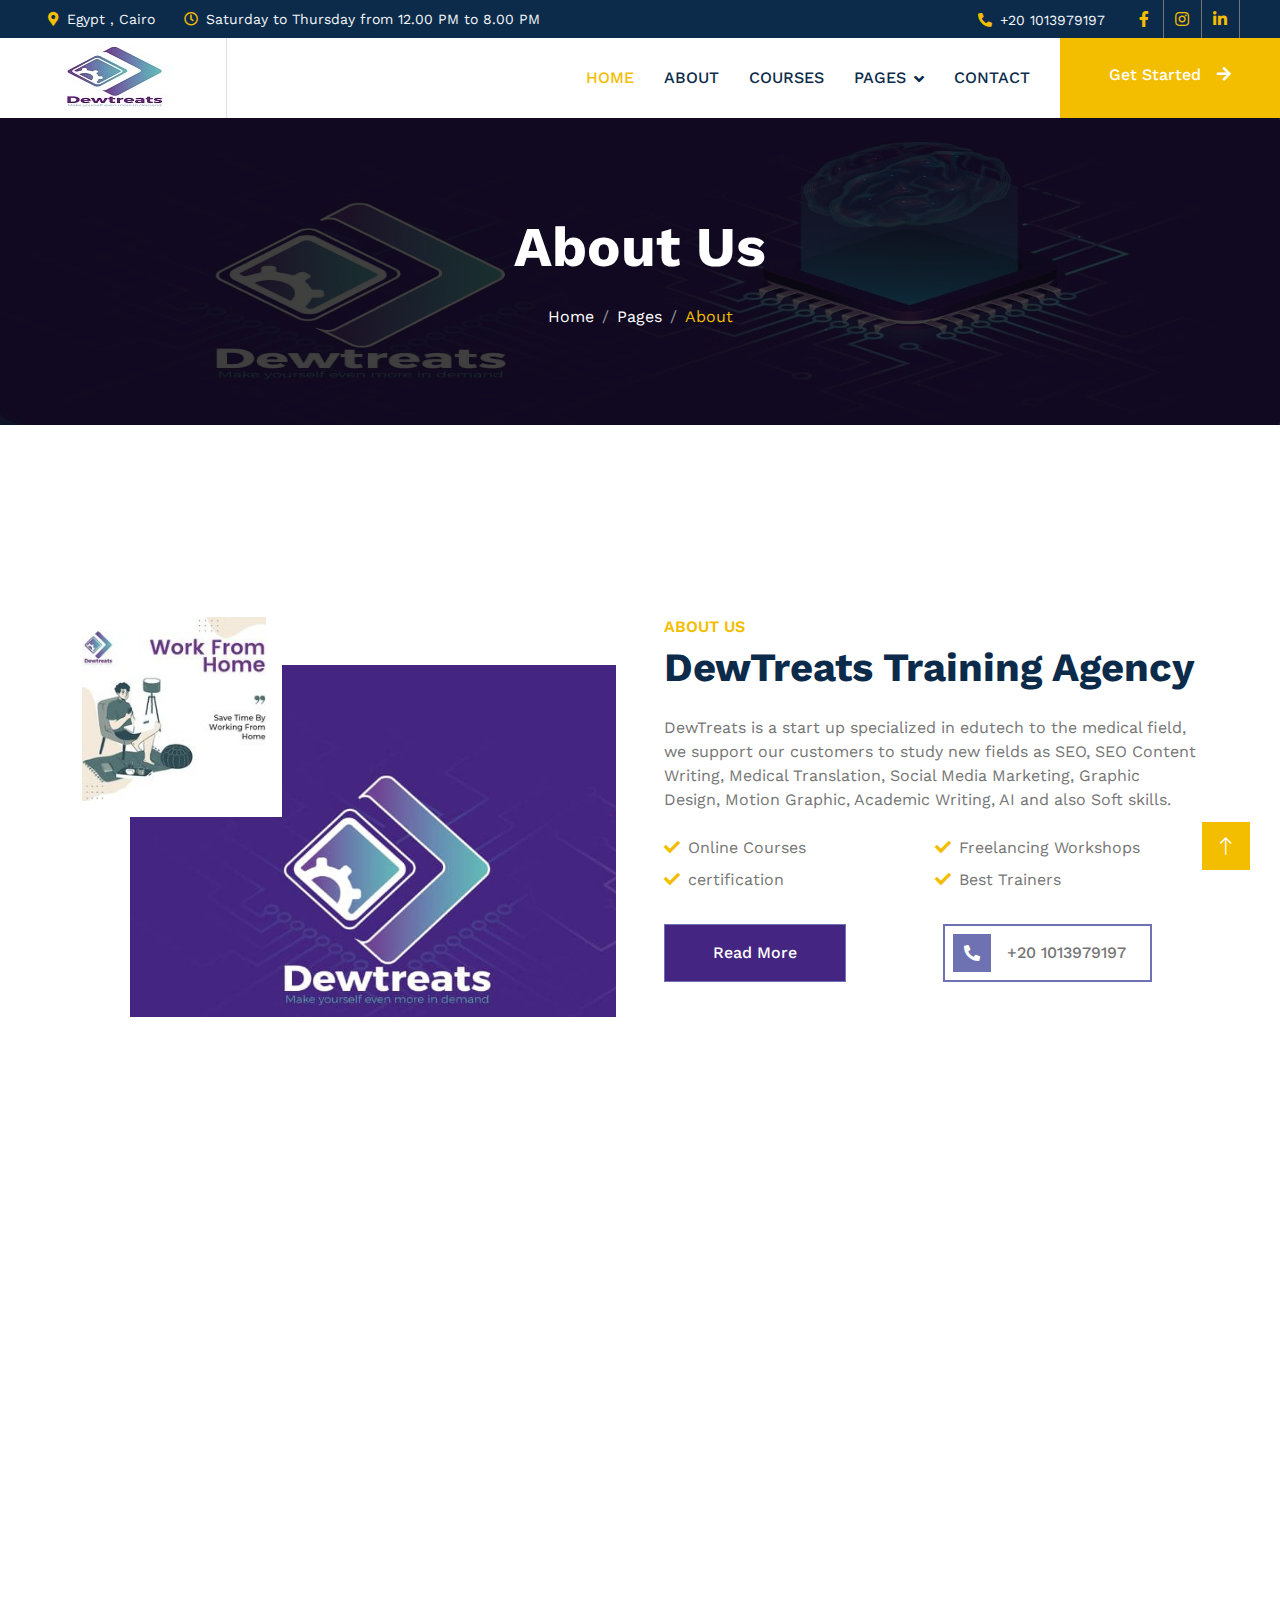
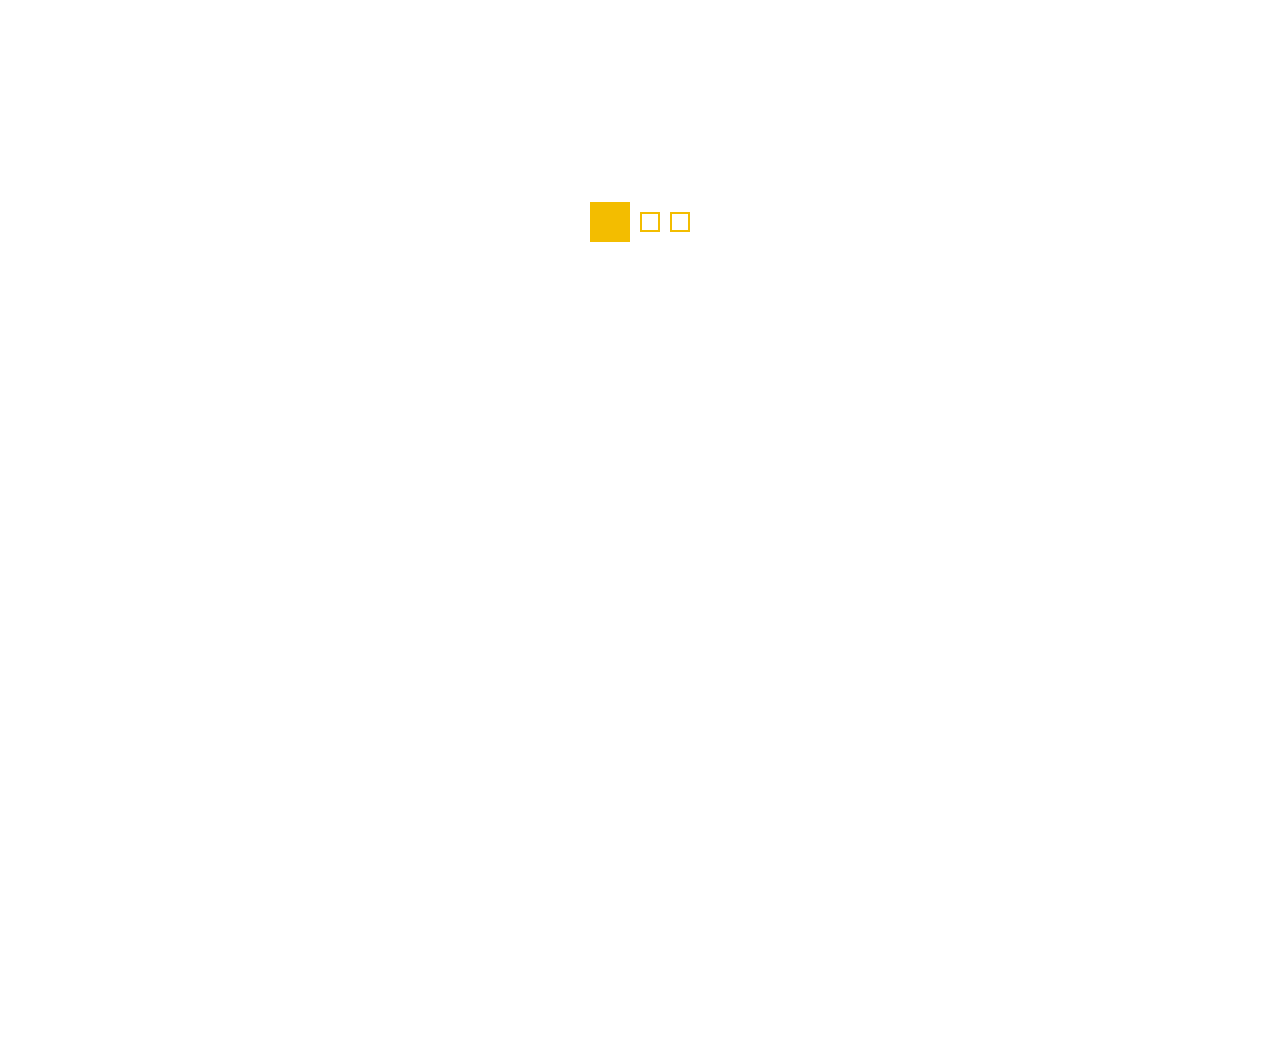
<file: about.html>
<!DOCTYPE html>
<html lang="en">

<head>
    <meta charset="utf-8">
    <title>Dewtreats</title>
    <meta content="width=device-width, initial-scale=1.0" name="viewport">
    <meta content="Freelance ,
    Digital marketing ,
    SEO,
    Medical Content Writing ,
    Medical translation ,
    Social media marketing, 
    Graphic design ,
    Motion Graphic ,
    Microsoft Office, 
    Academic writing ,
    Soft skills" name="keywords">
    <meta
        content="DewTreats is a start up specialized in edutech to the medical field, we support our customers to study new fields as SEO, SEO Content Writing, Medical Translation, Social Media Marketing, Graphic Design, Motion Graphic, Academic Writing, AI and also Soft skills."
        name="description">

    <!-- Favicon -->
    <link href="img/logo.jpg" rel="icon">

    <!-- Google Web Fonts -->
    <link rel="preconnect" href="https://fonts.googleapis.com">
    <link rel="preconnect" href="https://fonts.gstatic.com" crossorigin>
    <link href="https://fonts.googleapis.com/css2?family=Work+Sans:wght@400;500;600;700&display=swap" rel="stylesheet">

    <!-- Icon Font Stylesheet -->
    <link href="https://cdnjs.cloudflare.com/ajax/libs/font-awesome/5.10.0/css/all.min.css" rel="stylesheet">
    <link href="https://cdn.jsdelivr.net/npm/bootstrap-icons@1.4.1/font/bootstrap-icons.css" rel="stylesheet">

    <!-- Libraries Stylesheet -->
    <link href="lib/animate/animate.min.css" rel="stylesheet">
    <link href="lib/owlcarousel/assets/owl.carousel.min.css" rel="stylesheet">

    <!-- Customized Bootstrap Stylesheet -->
    <link href="css/bootstrap.min.css" rel="stylesheet">

    <!-- Template Stylesheet -->
    <link href="css/style.css" rel="stylesheet">
</head>

<body>
    <!-- Spinner Start -->
    <div id="spinner"
        class="show bg-white position-fixed translate-middle w-100 vh-100 top-50 start-50 d-flex align-items-center justify-content-center">
        <div class="spinner-grow text-primary" role="status"></div>
    </div>
    <!-- Spinner End -->


    <!-- Topbar Start -->
    <div class="container-fluid bg-dark text-light p-0">
        <div class="row gx-0 d-none d-lg-flex">
            <div class="col-lg-7 px-5 text-start">
                <div class="h-100 d-inline-flex align-items-center me-4">
                    <small class="fa fa-map-marker-alt text-primary me-2"></small>
                    <small>Egypt , Cairo</small>
                </div>
                <div class="h-100 d-inline-flex align-items-center">
                    <small class="far fa-clock text-primary me-2"></small>
                    <small>Saturday to Thursday from 12.00 PM to 8.00 PM</small>
                </div>
            </div>
            <div class="col-lg-5 px-5 text-end">
                <div class="h-100 d-inline-flex align-items-center me-4">
                    <small class="fa fa-phone-alt text-primary me-2"></small>
                    <small>+20 1013979197</small>
                </div>
                <div class="h-100 d-inline-flex align-items-center mx-n2">
                    <a class="btn btn-square btn-link rounded-0 border-0 border-end border-secondary"
                        href="https://www.facebook.com/DewTreats?mibextid=LQQJ4d" target="_blank"><i
                            class="fab fa-facebook-f"></i></a>
                    <a class="btn btn-square btn-link rounded-0 border-0 border-end border-secondary"
                        href="https://cutt.us/c9JXX" target="_blank"><i class="fab fa-instagram"></i></a>
                    <a class="btn btn-square btn-link rounded-0 border-0 border-end border-secondary"
                        href="https://cutt.us/qhVY9" target="_blank"><i class="fab fa-linkedin-in"></i></a>
                    <!-- <a class="btn btn-square btn-link rounded-0" href=""><i class="fab fa-instagram"></i></a> -->
                </div>
            </div>
        </div>
    </div>
    <!-- Topbar End -->


    <!-- Navbar Start -->
    <nav class="navbar navbar-expand-lg bg-white navbar-light sticky-top p-0">
        <a href="index.html" class="navbar-brand d-flex align-items-center border-end px-4 px-lg-5">
            <img src="img/logo.jpg" alt="logo" class="logo">
            <!-- <h2 class="m-0"><i class="fa fa-car text-primary me-2"></i>Drivin</h2> -->
        </a>
        <button type="button" class="navbar-toggler me-4" data-bs-toggle="collapse" data-bs-target="#navbarCollapse">
            <span class="navbar-toggler-icon"></span>
        </button>
        <div class="collapse navbar-collapse" id="navbarCollapse">
            <div class="navbar-nav ms-auto p-4 p-lg-0">
                <a href="index.html" class="nav-item nav-link active">Home</a>
                <a href="about.html" class="nav-item nav-link">About</a>
                <a href="courses.html" class="nav-item nav-link">Courses</a>
                <div class="nav-item dropdown">
                    <a href="#" class="nav-link dropdown-toggle" data-bs-toggle="dropdown">Pages</a>
                    <div class="dropdown-menu bg-light m-0">
                        <!-- <a href="feature.html" class="dropdown-item">Features</a> -->
                        <!-- <a href="appointment.html" class="dropdown-item">Appointment</a> -->
                        <a href="team.html" class="dropdown-item">Our Team</a>
                        <a href="testimonial.html" class="dropdown-item">Testimonial</a>
                        <!-- <a href="404.html" class="dropdown-item">404 Page</a> -->
                    </div>
                </div>
                <a href="contact.html" class="nav-item nav-link">Contact</a>
            </div>

            <a href="https://wa.me/+201013979197" target="_blank"
                class="btn btn-primary py-4 px-lg-5 d-none d-lg-block">Get Started<i
                    class="fa fa-arrow-right ms-3"></i></a>
        </div>
    </nav>
    <!-- Navbar End -->


    <!-- Page Header Start -->
    <div class="container-fluid page-header py-6 my-6 mt-0 wow fadeIn" data-wow-delay="0.1s">
        <div class="container text-center">
            <h1 class="display-4 text-white animated slideInDown mb-4">About Us</h1>
            <nav aria-label="breadcrumb animated slideInDown">
                <ol class="breadcrumb justify-content-center mb-0">
                    <li class="breadcrumb-item"><a class="text-white" href="#">Home</a></li>
                    <li class="breadcrumb-item"><a class="text-white" href="#">Pages</a></li>
                    <li class="breadcrumb-item text-primary active" aria-current="page">About</li>
                </ol>
            </nav>
        </div>
    </div>
    <!-- Page Header End -->



 <!-- About Start -->
 <div class="container-xxl py-6">
    <div class="container">
        <div class="row g-5">
            <div class="col-lg-6 wow fadeInUp" data-wow-delay="0.1s">
                <div class="position-relative overflow-hidden ps-5 pt-5 h-100" style="min-height: 400px;">
                    <img class="position-absolute  h-100" src="img/header.jpg" alt="" style="object-fit:  cover">
                    <img class="position-absolute top-0 start-0 bg-white pe-3 pb-3" src="img/about-3.jpg" alt=""
                        style="width: 200px; height: 200px;">
                </div>
            </div>
            <div class="col-lg-6 wow fadeInUp" data-wow-delay="0.5s">
                <div class="h-100">
                    <h6 class="text-primary text-uppercase mb-2">About Us</h6>
                    <h1 class="display-6 mb-4">DewTreats Training Agency
                    </h1>
                    <p class="mb-4">DewTreats is a start up specialized in edutech to the medical field, we support
                        our customers to study new fields as SEO, SEO Content Writing, Medical Translation, Social
                        Media Marketing, Graphic Design, Motion Graphic, Academic Writing, AI and also Soft skills.
                    </p>

                    <!-- <p class="mb-4">Tempor erat elitr rebum at clita. Diam dolor diam ipsum sit. Aliqu diam amet diam et eos. Clita erat ipsum et lorem et sit, sed stet lorem sit clita duo justo magna dolore erat amet</p> -->
                    <!-- <p>Workshops:</p> -->
                    <div class="row g-2 mb-4 pb-2">
                        <div class="col-sm-6">
                            <i class="fa fa-check text-primary me-2"></i>Online Courses
                        </div>
                        <div class="col-sm-6">
                            <i class="fa fa-check text-primary me-2"></i>Freelancing Workshops
                        </div>
                        <div class="col-sm-6">
                            <i class="fa fa-check text-primary me-2"></i>certification
                        </div>
                        <div class="col-sm-6">
                            <i class="fa fa-check text-primary me-2"></i>Best Trainers
                        </div>
                    </div>
                    <div class="row g-4">
                        <div class="col-sm-6">
                            <a class="btn btn-primary py-3 px-5" href="https://wa.me/+201013979197" style="background-color: #442582;border : 1px solid #6e72b2"
                                target="_blank">Read More</a>
                        </div>
                        <div class="col-sm-6">
                            <a class="d-inline-flex align-items-center btn  border-2 p-2" style="border : 1px solid #6e72b2"
                                href="https://wa.me/+201013979197" target="_blank">
                                <span class="flex-shrink-0 btn-square " style="background-color: #6e72b2;border : 1px solid #6e72b2">
                                    <i class="fa fa-phone-alt text-white"></i>
                                </span>
                                <span class="px-3" >+20 1013979197</span>
                            </a>
                        </div>
                    </div>
                </div>
            </div>
        </div>
    </div>
</div>
<!-- About End -->


    <!-- Team Start -->
    <div class="container-xxl py-6">
        <div class="container">
            <div class="text-center mx-auto mb-5 wow fadeInUp" data-wow-delay="0.1s" style="max-width: 500px;">
                <h6 class="text-primary text-uppercase mb-2">Meet The Team</h6>
                <h1 class="display-6 mb-4">We Have Great Experience Of Training</h1>
            </div>
            <div class="owl-carousel testimonial-carousel">
                <div class="testimonial-item text-center">
                    <div class="row g-0 team-items">
                        <div class="col-lg-3 col-md-6 wow fadeInUp" data-wow-delay="0.1s">
                            <div class="team-item position-relative">
                                <div class="position-relative">
                                    <img class="img-fluid w-100 h-100" src="img/walaa ghoniem.jpg" alt="">
                                </div>
                                <div class="bg-light text-center p-4">
                                    <h5 class="mt-2">Walaa Ghoniem</h5>
                                    <span>CEO</span>
                                </div>
                            </div>
                        </div>
                        <div class="col-lg-3 col-md-6 wow fadeInUp" data-wow-delay="0.1s">
                            <div class="team-item position-relative">
                                <div class="position-relative">
                                    <img class="img-fluid w-100 h-100" src="img/amany breek.jpg" alt="">
                                </div>
                                <div class="bg-light text-center p-4">
                                    <h5 class="mt-2">Amany Breek</h5>
                                    <span>Marketing Manager</span>
                                </div>
                            </div>
                        </div>
                        <div class="col-lg-3 col-md-6 wow fadeInUp" data-wow-delay="0.1s">
                            <div class="team-item position-relative">
                                <div class="position-relative">
                                    <img class="img-fluid w-100 h-100" src="img/ahmed samir.jpg" alt="">
                                </div>
                                <div class="bg-light text-center p-4">
                                    <h5 class="mt-2">Ahmed Samir</h5>
                                    <span>Public Relation Specialist</span>
                                </div>
                            </div>
                        </div>
                        <div class="col-lg-3 col-md-6 wow fadeInUp" data-wow-delay="0.1s">
                            <div class="team-item position-relative">
                                <div class="position-relative">
                                    <img class="img-fluid w-100 h-100" src="img//amr abdelwahab.jpg" alt="">
                                </div>
                                <div class="bg-light text-center p-4">
                                    <h5 class="mt-2">Amr Abdelwahab</h5>
                                    <span>Marketing Team</span>
                                </div>
                            </div>
                        </div>

                    </div>
                </div>
                <div class="testimonial-item text-center">
                    <div class="row g-0 team-items">
                        <div class="col-lg-3 col-md-6 wow fadeInUp" data-wow-delay="0.1s">
                            <div class="team-item position-relative">
                                <div class="position-relative">
                                    <img class="img-fluid w-100 h-100" src="img/moataz elgalad.jpg" alt="">
                                </div>
                                <div class="bg-light text-center p-4">
                                    <h5 class="mt-2">Moataz Elgalad</h5>
                                    <span>HR</span>
                                </div>
                            </div>
                        </div>
                        <div class="col-lg-3 col-md-6 wow fadeInUp" data-wow-delay="0.1s">
                            <div class="team-item position-relative">
                                <div class="position-relative">
                                    <img class="img-fluid w-100 h-100" src="img/moaz omar.jpg" alt="">
                                </div>
                                <div class="bg-light text-center p-4">
                                    <h5 class="mt-2">Moaz Omar</h5>
                                    <span>Motion Graphic Instructor</span>
                                </div>
                            </div>
                        </div>
                        <div class="col-lg-3 col-md-6 wow fadeInUp" data-wow-delay="0.1s">
                            <div class="team-item position-relative">
                                <div class="position-relative">
                                    <img class="img-fluid w-100 h-100" src="img/amir.JPG" alt="">
                                </div>
                                <div class="bg-light text-center p-4">
                                    <h5 class="mt-2">Amir</h5>
                                    <span>Technical Instructor</span>
                                </div>
                            </div>
                        </div>
                        <div class="col-lg-3 col-md-6 wow fadeInUp" data-wow-delay="0.1s">
                            <div class="team-item position-relative">
                                <div class="position-relative">
                                    <img class="img-fluid w-100 h-100" src="img/Safinaz Megahed.png" alt="">
                                </div>
                                <div class="bg-light text-center p-4">
                                    <h5 class="mt-2">Safinaz Megahed</h5>
                                    <span>SEO Content Writing Instructor</span>
                                </div>
                            </div>
                        </div>

                    </div>
                </div>
                <div class="testimonial-item text-center">
                    <div class="row g-0 team-items">
                        <div class="col-lg-3 col-md-6 wow fadeInUp" data-wow-delay="0.1s">
                            <div class="team-item position-relative">
                                <div class="position-relative">
                                    <img class="img-fluid w-100 h-100" src="img/Eman Gaber.jpeg" alt="">
                                </div>
                                <div class="bg-light text-center p-4">
                                    <h5 class="mt-2">Eman Gaber</h5>
                                    <span>Social Media Marketing Instructor</span>
                                </div>
                            </div>
                        </div>
                    
                        <div class="col-lg-3 col-md-6 wow fadeInUp" data-wow-delay="0.1s">
                            <div class="team-item position-relative">
                                <div class="position-relative">
                                    <img class="img-fluid w-100 h-100" src="img/Doaa El-kady.jpeg" alt="">
                                </div>
                                <div class="bg-light text-center p-4">
                                    <h5 class="mt-2">Doaa El-kady</h5>
                                    <span>Marketing Team</span>
                                </div>
                            </div>
                        </div>
                        <div class="col-lg-3 col-md-6 wow fadeInUp" data-wow-delay="0.1s">
                            <div class="team-item position-relative">
                                <div class="position-relative">
                                    <img class="img-fluid w-100 h-100" src="img/Gehad Ali.jpeg" alt="">
                                </div>
                                <div class="bg-light text-center p-4">
                                    <h5 class="mt-2">Gehad Ali</h5>
                                    <span>Medical Translation Instructor</span>
                                </div>
                            </div>
                        </div>
                        <div class="col-lg-3 col-md-6 wow fadeInUp" data-wow-delay="0.1s">
                            <div class="team-item position-relative">
                                <div class="position-relative">
                                    <img class="img-fluid w-100 h-100" src="img/moneka nader.jpg" alt="">
                                </div>
                                <div class="bg-light text-center p-4">
                                    <h5 class="mt-2">Moneka Nader</h5>
                                    <span>Customer Service Manager</span>
                                </div>
                            </div>
                        </div>

                    </div>
                </div>

            </div>
        </div>



    </div>
    </div>
    <!-- Team End -->
    

    <!-- Footer Start -->
    <div class="container-fluid bg-dark text-light footer my-6 mb-0 py-6 wow fadeIn" data-wow-delay="0.1s">
        <div class="container">
            <div class="row g-5">
                <div class="col-lg-4 col-md-6">
                    <h4 class="text-white mb-4">Get In Touch</h4>
                    <!-- <img src="img/logo.jpg" alt="logo" style="height: 13vh;width:10vw"> -->
                    <h2 class="text-primary mb-4"></h2>
                    <p class="mb-2"><i class="fa fa-map-marker-alt me-3"></i>Egypt , Cairo</p>
                    <p class="mb-2"><i class="fa fa-phone-alt me-3"></i>+20 1013979197</p>
                    <p class="mb-2"><i class="fa fa-envelope me-3"></i>dewtreats2020@gmail.com</p>
                </div>
                <div class="col-lg-3 col-md-6">
                    <h4 class="text-light mb-4">Quick Links</h4>
                    <a class="btn btn-link" href="about.html">About Us</a>
                    <a class="btn btn-link" href="contact.html">Contact Us</a>
                    <a class="btn btn-link" href="https://wa.me/+201013979197" target="_blank">Our Services</a>
                    <a class="btn btn-link" href="https://wa.me/+201013979197" target="_blank">Terms & Condition</a>
                    <a class="btn btn-link" href="https://wa.me/+201013979197" target="_blank">Support</a>
                </div>
                <div class="col-lg-3 col-md-6">
                    <h4 class="text-light mb-4">Popular Links</h4>
                    <a class="btn btn-link" href="about.html">About Us</a>
                    <a class="btn btn-link" href="contact.html">Contact Us</a>
                    <a class="btn btn-link" href="https://wa.me/+201013979197" target="_blank">Our Services</a>
                    <a class="btn btn-link" href="https://wa.me/+201013979197" target="_blank">Terms & Condition</a>
                    <a class="btn btn-link" href="https://wa.me/+201013979197" target="_blank">Support</a>
                </div>
                <div class="col-lg-3 col-md-6">
                    <!-- <h4 class="text-light mb-4">Newsletter</h4>
                    <form action="">
                        <div class="input-group">
                            <input type="text" class="form-control p-3 border-0" placeholder="Your Email Address">
                            <button class="btn btn-primary">Sign Up</button>
                        </div>
                    </form> -->
                    <h6 class="text-white mt-4 mb-3">Follow Us</h6>
                    <div class="d-flex pt-2">


                        <a class="btn btn-square btn-outline-light me-1" href="https://cutt.us/qhVY9" target="_blank"><i
                                class="fab fa-linkedin-in"></i></a>
                        <a class="btn btn-square btn-outline-light me-1"
                            href="https://www.facebook.com/DewTreats?mibextid=LQQJ4d" target="_blank"><i
                                class="fab fa-facebook-f"></i></a>
                        <a class="btn btn-square btn-outline-light me-1" href="https://cutt.us/c9JXX" target="_blank"><i
                                class="fab fa-instagram"></i></a>
                    </div>
                </div>
            </div>
        </div>
    </div>
    <!-- Footer End -->


    <!-- Copyright Start -->
    <div class="container-fluid copyright text-light py-4 wow fadeIn" data-wow-delay="0.1s">
        <div class="container">
            <div class="row">
                <div class="col-md-6 text-center text-md-start mb-3 mb-md-0">
                    &copy; <a href="#">Dewtreats</a>, All Right Reserved.
                </div>
                <div class="col-md-6 text-center text-md-end">
                    <!--/*** This template is free as long as you keep the footer author’s credit link/attribution link/backlink. If you'd like to use the template without the footer author’s credit link/attribution link/backlink, you can purchase the Credit Removal License from "https://htmlcodex.com/credit-removal". Thank you for your support. ***/-->
                    Designed By <a href="https://htmlcodex.com">HTML Codex</a>
                    <!-- <br>Distributed By: <a href="https://themewagon.com" target="_blank">ThemeWagon</a> -->
                </div>
            </div>
        </div>
    </div>
    <!-- Copyright End -->


    <!-- Back to Top -->
    <a href="#" class="btn btn-lg btn-primary btn-lg-square back-to-top"><i class="bi bi-arrow-up"></i></a>


    <!-- JavaScript Libraries -->
    <script src="https://code.jquery.com/jquery-3.4.1.min.js"></script>
    <script src="https://code.jquery.com/jquery-3.2.1.slim.min.js" integrity="sha384-KJ3o2DKtIkvYIK3UENzmM7KCkRr/rE9/Qpg6aAZGJwFDMVNA/GpGFF93hXpG5KkN" crossorigin="anonymous"></script>
    <script src="https://cdn.jsdelivr.net/npm/popper.js@1.12.9/dist/umd/popper.min.js" integrity="sha384-ApNbgh9B+Y1QKtv3Rn7W3mgPxhU9K/ScQsAP7hUibX39j7fakFPskvXusvfa0b4Q" crossorigin="anonymous"></script>
    <script src="https://cdn.jsdelivr.net/npm/bootstrap@4.0.0/dist/js/bootstrap.min.js" integrity="sha384-JZR6Spejh4U02d8jOt6vLEHfe/JQGiRRSQQxSfFWpi1MquVdAyjUar5+76PVCmYl" crossorigin="anonymous"></script>

    <script src="https://cdn.jsdelivr.net/npm/bootstrap@5.0.0/dist/js/bootstrap.bundle.min.js"></script>
    <script src="lib/wow/wow.min.js"></script>
    <script src="lib/easing/easing.min.js"></script>
    <script src="lib/waypoints/waypoints.min.js"></script>
    <script src="lib/owlcarousel/owl.carousel.min.js"></script>
    <script src="https://smtpjs.com/v3/smtp.js"></script>
    <!-- <script src="js/bootstrap.bundle.min.js"></script> -->
    <!-- Template Javascript -->
    <script src="js/main.js"></script>
</body>

</html>
</file>
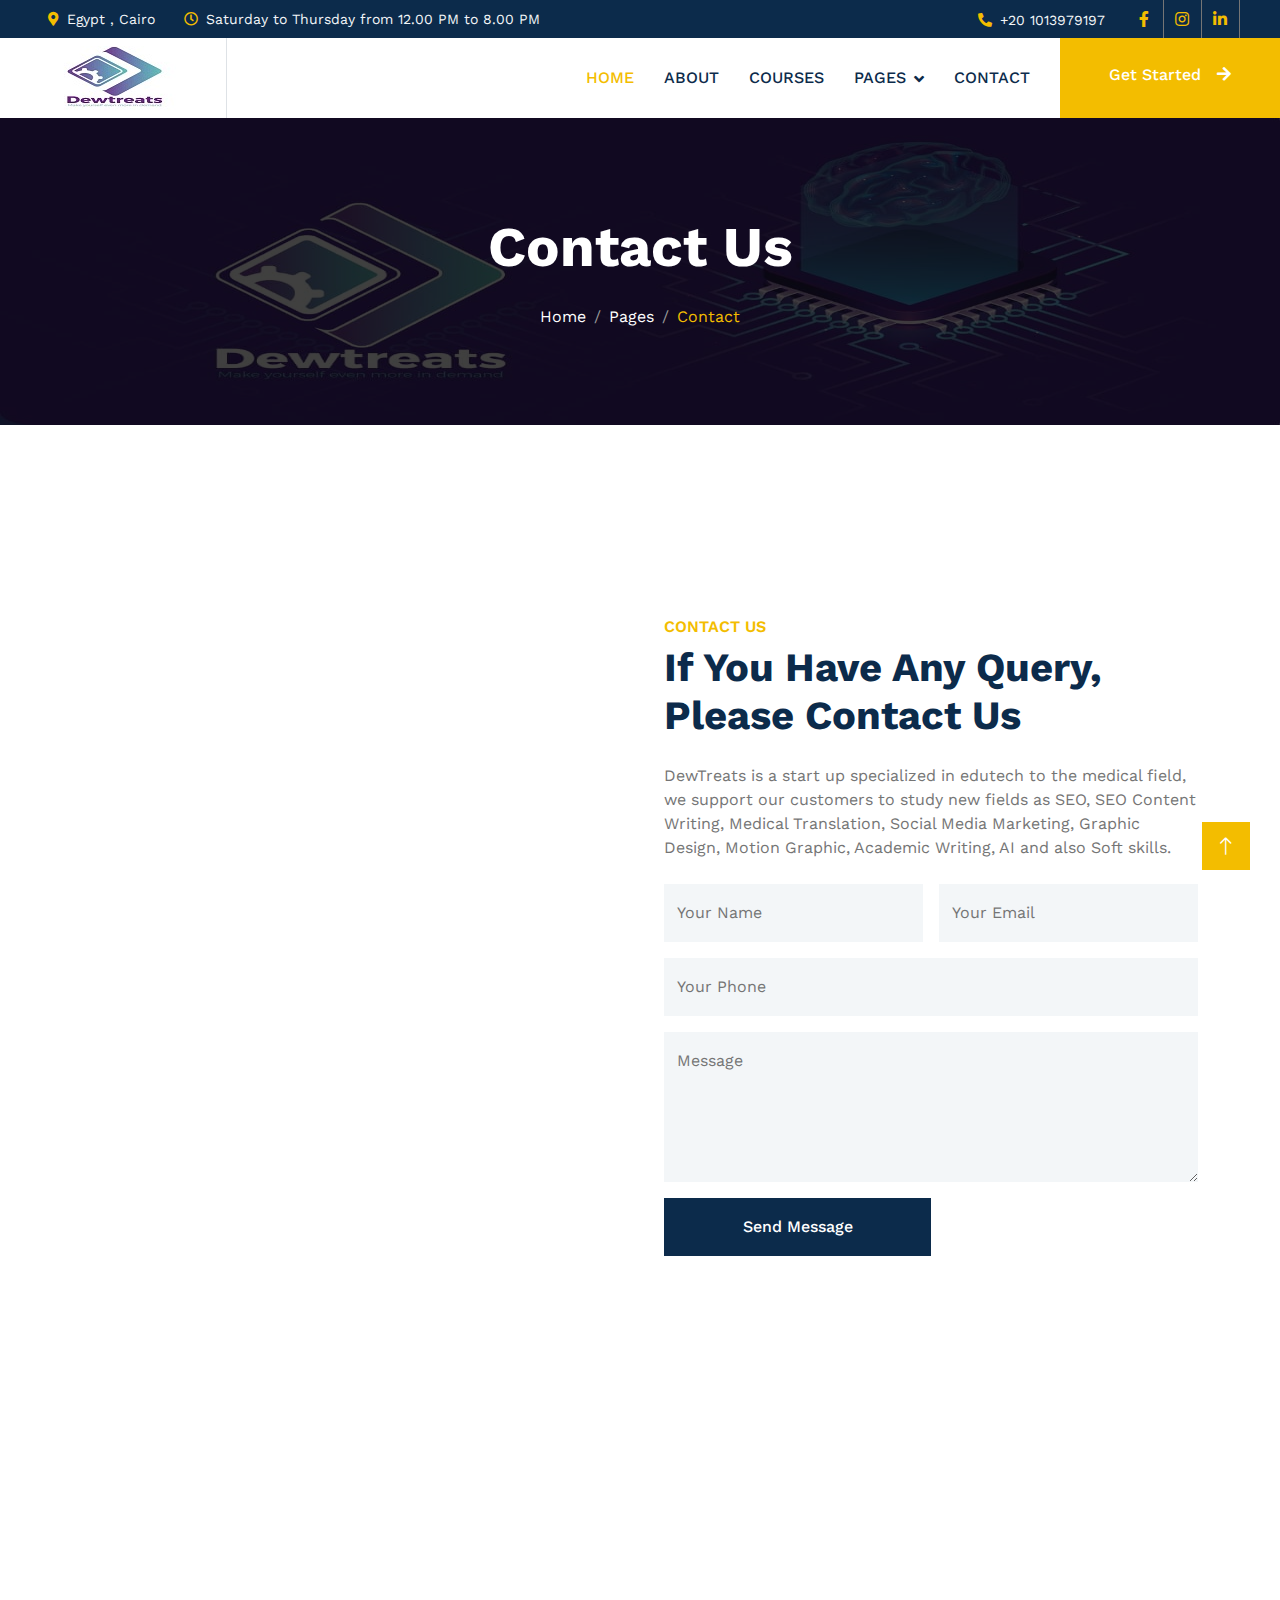
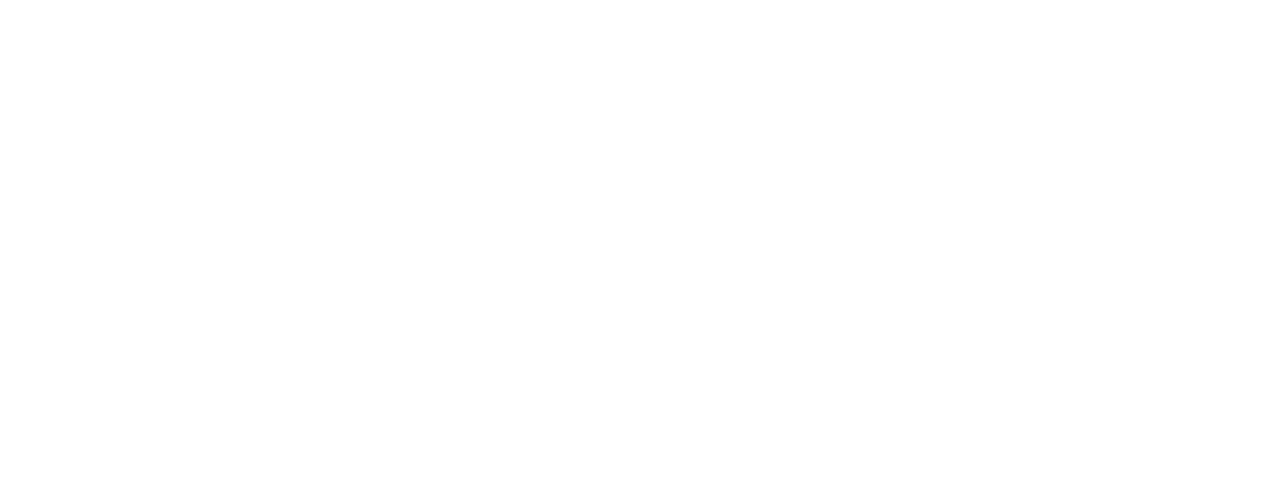
<file: contact.html>
<!DOCTYPE html>
<html lang="en">

<head>
    <meta charset="utf-8">
    <title>Dewtreats</title>
    <meta content="width=device-width, initial-scale=1.0" name="viewport">
    <meta content="Freelance ,
    Digital marketing ,
    SEO,
    Medical Content Writing ,
    Medical translation ,
    Social media marketing, 
    Graphic design ,
    Motion Graphic ,
    Microsoft Office, 
    Academic writing ,
    Soft skills" name="keywords">
    <meta
        content="DewTreats is a start up specialized in edutech to the medical field, we support our customers to study new fields as SEO, SEO Content Writing, Medical Translation, Social Media Marketing, Graphic Design, Motion Graphic, Academic Writing, AI and also Soft skills."
        name="description">

    <!-- Favicon -->
    <link href="img/logo.jpg" rel="icon">

    <!-- Google Web Fonts -->
    <link rel="preconnect" href="https://fonts.googleapis.com">
    <link rel="preconnect" href="https://fonts.gstatic.com" crossorigin>
    <link href="https://fonts.googleapis.com/css2?family=Work+Sans:wght@400;500;600;700&display=swap" rel="stylesheet">

    <!-- Icon Font Stylesheet -->
    <link href="https://cdnjs.cloudflare.com/ajax/libs/font-awesome/5.10.0/css/all.min.css" rel="stylesheet">
    <link href="https://cdn.jsdelivr.net/npm/bootstrap-icons@1.4.1/font/bootstrap-icons.css" rel="stylesheet">

    <!-- Libraries Stylesheet -->
    <link href="lib/animate/animate.min.css" rel="stylesheet">
    <link href="lib/owlcarousel/assets/owl.carousel.min.css" rel="stylesheet">

    <!-- Customized Bootstrap Stylesheet -->
    <link href="css/bootstrap.min.css" rel="stylesheet">

    <!-- Template Stylesheet -->
    <link href="css/style.css" rel="stylesheet">
</head>

<body>
    <!-- Spinner Start -->
    <div id="spinner"
        class="show bg-white position-fixed translate-middle w-100 vh-100 top-50 start-50 d-flex align-items-center justify-content-center">
        <div class="spinner-grow text-primary" role="status"></div>
    </div>
    <!-- Spinner End -->


    <!-- Topbar Start -->
    <div class="container-fluid bg-dark text-light p-0">
        <div class="row gx-0 d-none d-lg-flex">
            <div class="col-lg-7 px-5 text-start">
                <div class="h-100 d-inline-flex align-items-center me-4">
                    <small class="fa fa-map-marker-alt text-primary me-2"></small>
                    <small>Egypt , Cairo</small>
                </div>
                <div class="h-100 d-inline-flex align-items-center">
                    <small class="far fa-clock text-primary me-2"></small>
                    <small>Saturday to Thursday from 12.00 PM to 8.00 PM</small>
                </div>
            </div>
            <div class="col-lg-5 px-5 text-end">
                <div class="h-100 d-inline-flex align-items-center me-4">
                    <small class="fa fa-phone-alt text-primary me-2"></small>
                    <small>+20 1013979197</small>
                </div>
                <div class="h-100 d-inline-flex align-items-center mx-n2">
                    <a class="btn btn-square btn-link rounded-0 border-0 border-end border-secondary"
                        href="https://www.facebook.com/DewTreats?mibextid=LQQJ4d" target="_blank"><i
                            class="fab fa-facebook-f"></i></a>
                    <a class="btn btn-square btn-link rounded-0 border-0 border-end border-secondary"
                        href="https://cutt.us/c9JXX" target="_blank"><i class="fab fa-instagram"></i></a>
                    <a class="btn btn-square btn-link rounded-0 border-0 border-end border-secondary"
                        href="https://cutt.us/qhVY9" target="_blank"><i class="fab fa-linkedin-in"></i></a>
                    <!-- <a class="btn btn-square btn-link rounded-0" href=""><i class="fab fa-instagram"></i></a> -->
                </div>
            </div>
        </div>
    </div>
    <!-- Topbar End -->


    <!-- Navbar Start -->
    <nav class="navbar navbar-expand-lg bg-white navbar-light sticky-top p-0">
        <a href="index.html" class="navbar-brand d-flex align-items-center border-end px-4 px-lg-5">
            <img src="img/logo.jpg" alt="logo" class="logo">
            <!-- <h2 class="m-0"><i class="fa fa-car text-primary me-2"></i>Drivin</h2> -->
        </a>
        <button type="button" class="navbar-toggler me-4" data-bs-toggle="collapse" data-bs-target="#navbarCollapse">
            <span class="navbar-toggler-icon"></span>
        </button>
        <div class="collapse navbar-collapse" id="navbarCollapse">
            <div class="navbar-nav ms-auto p-4 p-lg-0">
                <a href="index.html" class="nav-item nav-link active">Home</a>
                <a href="about.html" class="nav-item nav-link">About</a>
                <a href="courses.html" class="nav-item nav-link">Courses</a>
                <div class="nav-item dropdown">
                    <a href="#" class="nav-link dropdown-toggle" data-bs-toggle="dropdown">Pages</a>
                    <div class="dropdown-menu bg-light m-0">
                        <!-- <a href="feature.html" class="dropdown-item">Features</a> -->
                        <!-- <a href="appointment.html" class="dropdown-item">Appointment</a> -->
                        <a href="team.html" class="dropdown-item">Our Team</a>
                        <a href="testimonial.html" class="dropdown-item">Testimonial</a>
                        <!-- <a href="404.html" class="dropdown-item">404 Page</a> -->
                    </div>
                </div>
                <a href="contact.html" class="nav-item nav-link">Contact</a>
            </div>

            <a href="https://wa.me/+201013979197" target="_blank"
                class="btn btn-primary py-4 px-lg-5 d-none d-lg-block">Get Started<i
                    class="fa fa-arrow-right ms-3"></i></a>
        </div>
    </nav>
    <!-- Navbar End -->



    <!-- Page Header Start -->
    <div class="container-fluid page-header py-6 my-6 mt-0 wow fadeIn" data-wow-delay="0.1s">
        <div class="container text-center">
            <h1 class="display-4 text-white animated slideInDown mb-4">Contact Us</h1>
            <nav aria-label="breadcrumb animated slideInDown">
                <ol class="breadcrumb justify-content-center mb-0">
                    <li class="breadcrumb-item"><a class="text-white" href="#">Home</a></li>
                    <li class="breadcrumb-item"><a class="text-white" href="#">Pages</a></li>
                    <li class="breadcrumb-item text-primary active" aria-current="page">Contact</li>
                </ol>
            </nav>
        </div>
    </div>
    <!-- Page Header End -->

    
    <!-- Contact Start -->
    <div class="container-xxl py-6">
        <div class="container">
            <div class="row g-5">
                <div class="col-lg-6 wow fadeInUp" data-wow-delay="0.1s" style="min-height: 450px;">
                    <div class="position-relative h-100">
                        <iframe class="position-relative w-100 h-100"
                        src="https://maps.google.com/maps?q=cairo&t=&z=13&ie=UTF8&iwloc=&output=embed"
                        frameborder="0" style="min-height: 450px; border:0;" allowfullscreen="" aria-hidden="false"
                        tabindex="0"></iframe>
                    </div>
                </div>
                <div class="col-lg-6 wow fadeInUp" data-wow-delay="0.5s">
                    <h6 class="text-primary text-uppercase mb-2">Contact Us</h6>
                    <h1 class="display-6 mb-4">If You Have Any Query, Please Contact Us</h1>
                    <p class="mb-4">
                        DewTreats is a start up specialized in edutech to the medical field,
                         we support our customers to study new fields as SEO, SEO Content Writing, 
                         Medical Translation, Social Media Marketing, Graphic Design,
                         Motion Graphic, Academic Writing, AI and also Soft skills.
                    </p>
                    <form method="post" id="sheetdb-form" name="Contact-Form"
                    action="https://sheetdb.io/api/v1/wa56y6o5my9je">
                        <div class="row g-3">
                            <div class="col-md-6">
                                <div class="form-floating">
                                    <input name="data[userName]" type="text" class="form-control border-0 bg-light" id="gname" placeholder="Your Name">
                                    <label for="name">Your Name</label>
                                </div>
                            </div>
                            <div class="col-md-6">
                                <div class="form-floating">
                                    <input name="data[userEmail]" type="email" class="form-control border-0 bg-light" id="gmail" placeholder="Your Email">
                                    <label for="email">Your Email</label>
                                </div>
                            </div>
                            <div class="col-12">
                                <div class="form-floating">
                                    <input name="data[userPhone]" type="number" class="form-control border-0 bg-light" id="phone"
                                        placeholder="Your Phone ">
                                    <label for="phone">Your Phone</label>
                                </div>
                            </div>
                            <!-- <div class="col-12">
                                <div class="form-floating">
                                    <input type="text" class="form-control border-0 bg-light" id="subject" placeholder="Subject">
                                    <label for="subject">Subject</label>
                                </div>
                            </div> -->
                            <div class="col-12">
                                <div class="form-floating">
                                    <textarea  name="data[userMessage]" class="form-control border-0 bg-light" placeholder="Leave a message here" id="message" style="height: 150px"></textarea>
                                    <label for="message">Message</label>
                                </div>
                            </div>
                            <div class="col-12">
                                <input data-toggle="modal" data-target="#exampleModal" id="submit" class="btn btn-dark w-50 py-3" type="submit" value="Send Message">
                            </div>
                        </div>
                    </form>
                </div>
            </div>
        </div>
    </div>

    <!-- Contact End -->



  <!-- Modal -->
  <div class="modal fade" id="exampleModal" tabindex="-1" role="dialog" aria-labelledby="exampleModalLabel" aria-hidden="true">
    <div class="modal-dialog" role="document">
      <div class="modal-content">
        <div class="modal-header">
          <h3 class="modal-title" color: #59e2a2; id="exampleModalLabel">Success!</h3>
          <button type="button" class="close" data-dismiss="modal" aria-label="Close">
            <span aria-hidden="true">&times;</span>
          </button>
        </div>
        <div class="modal-body " style="position: relative;height:30vh">
            <i class="  far fa-check-circle  " style="font-size:950%;color: #59e2a2;position:absolute;top:50%;left:50%;transform:translate(-50%,-50%)" ></i>
        <!-- <p class="text-center" style="color: #444857;">Success! </p> -->
             
        </div>
        <div class="modal-footer">
          <button type="button" class="btn btn-danger" data-dismiss="modal">Close</button>
          <!-- <button type="button" class="btn btn-primary">Save changes</button> -->
        </div>
      </div>
    </div>
  </div>







    <!-- Footer Start -->
    <div class="container-fluid bg-dark text-light footer my-6 mb-0 py-6 wow fadeIn" data-wow-delay="0.1s">
        <div class="container">
            <div class="row g-5">
                <div class="col-lg-4 col-md-6">
                    <h4 class="text-white mb-4">Get In Touch</h4>
                    <!-- <img src="img/logo.jpg" alt="logo" style="height: 13vh;width:10vw"> -->
                    <h2 class="text-primary mb-4"></h2>
                    <p class="mb-2"><i class="fa fa-map-marker-alt me-3"></i>Egypt , Cairo</p>
                    <p class="mb-2"><i class="fa fa-phone-alt me-3"></i>+20 1013979197</p>
                    <p class="mb-2"><i class="fa fa-envelope me-3"></i>dewtreats2020@gmail.com</p>
                </div>
                <div class="col-lg-3 col-md-6">
                    <h4 class="text-light mb-4">Quick Links</h4>
                    <a class="btn btn-link" href="about.html">About Us</a>
                    <a class="btn btn-link" href="contact.html">Contact Us</a>
                    <a class="btn btn-link" href="https://wa.me/+201013979197" target="_blank">Our Services</a>
                    <a class="btn btn-link" href="https://wa.me/+201013979197" target="_blank">Terms & Condition</a>
                    <a class="btn btn-link" href="https://wa.me/+201013979197" target="_blank">Support</a>
                </div>
                <div class="col-lg-3 col-md-6">
                    <h4 class="text-light mb-4">Popular Links</h4>
                    <a class="btn btn-link" href="about.html">About Us</a>
                    <a class="btn btn-link" href="contact.html">Contact Us</a>
                    <a class="btn btn-link" href="https://wa.me/+201013979197" target="_blank">Our Services</a>
                    <a class="btn btn-link" href="https://wa.me/+201013979197" target="_blank">Terms & Condition</a>
                    <a class="btn btn-link" href="https://wa.me/+201013979197" target="_blank">Support</a>
                </div>
                <div class="col-lg-3 col-md-6">
                    <!-- <h4 class="text-light mb-4">Newsletter</h4>
                    <form action="">
                        <div class="input-group">
                            <input type="text" class="form-control p-3 border-0" placeholder="Your Email Address">
                            <button class="btn btn-primary">Sign Up</button>
                        </div>
                    </form> -->
                    <h6 class="text-white mt-4 mb-3">Follow Us</h6>
                    <div class="d-flex pt-2">


                        <a class="btn btn-square btn-outline-light me-1" href="https://cutt.us/qhVY9" target="_blank"><i
                                class="fab fa-linkedin-in"></i></a>
                        <a class="btn btn-square btn-outline-light me-1"
                            href="https://www.facebook.com/DewTreats?mibextid=LQQJ4d" target="_blank"><i
                                class="fab fa-facebook-f"></i></a>
                        <a class="btn btn-square btn-outline-light me-1" href="https://cutt.us/c9JXX" target="_blank"><i
                                class="fab fa-instagram"></i></a>
                    </div>
                </div>
            </div>
        </div>
    </div>
    <!-- Footer End -->


    <!-- Copyright Start -->
    <div class="container-fluid copyright text-light py-4 wow fadeIn" data-wow-delay="0.1s">
        <div class="container">
            <div class="row">
                <div class="col-md-6 text-center text-md-start mb-3 mb-md-0">
                    &copy; <a href="#">Dewtreats</a>, All Right Reserved.
                </div>
                <div class="col-md-6 text-center text-md-end">
                    <!--/*** This template is free as long as you keep the footer author’s credit link/attribution link/backlink. If you'd like to use the template without the footer author’s credit link/attribution link/backlink, you can purchase the Credit Removal License from "https://htmlcodex.com/credit-removal". Thank you for your support. ***/-->
                    Designed By <a href="https://htmlcodex.com">HTML Codex</a>
                    <!-- <br>Distributed By: <a href="https://themewagon.com" target="_blank">ThemeWagon</a> -->
                </div>
            </div>
        </div>
    </div>
    <!-- Copyright End -->


    <!-- Back to Top -->
    <a href="#" class="btn btn-lg btn-primary btn-lg-square back-to-top"><i class="bi bi-arrow-up"></i></a>


    <!-- JavaScript Libraries -->
    <script src="https://code.jquery.com/jquery-3.4.1.min.js"></script>
    <script src="https://code.jquery.com/jquery-3.2.1.slim.min.js" integrity="sha384-KJ3o2DKtIkvYIK3UENzmM7KCkRr/rE9/Qpg6aAZGJwFDMVNA/GpGFF93hXpG5KkN" crossorigin="anonymous"></script>
    <script src="https://cdn.jsdelivr.net/npm/popper.js@1.12.9/dist/umd/popper.min.js" integrity="sha384-ApNbgh9B+Y1QKtv3Rn7W3mgPxhU9K/ScQsAP7hUibX39j7fakFPskvXusvfa0b4Q" crossorigin="anonymous"></script>
    <script src="https://cdn.jsdelivr.net/npm/bootstrap@4.0.0/dist/js/bootstrap.min.js" integrity="sha384-JZR6Spejh4U02d8jOt6vLEHfe/JQGiRRSQQxSfFWpi1MquVdAyjUar5+76PVCmYl" crossorigin="anonymous"></script>

    <script src="https://cdn.jsdelivr.net/npm/bootstrap@5.0.0/dist/js/bootstrap.bundle.min.js"></script>
    <script src="lib/wow/wow.min.js"></script>
    <script src="lib/easing/easing.min.js"></script>
    <script src="lib/waypoints/waypoints.min.js"></script>
    <script src="lib/owlcarousel/owl.carousel.min.js"></script>
    <script src="https://smtpjs.com/v3/smtp.js"></script>
    <!-- <script src="js/bootstrap.bundle.min.js"></script> -->
    <!-- Template Javascript -->
    <script src="js/main.js"></script>
</body>

</html>
</file>
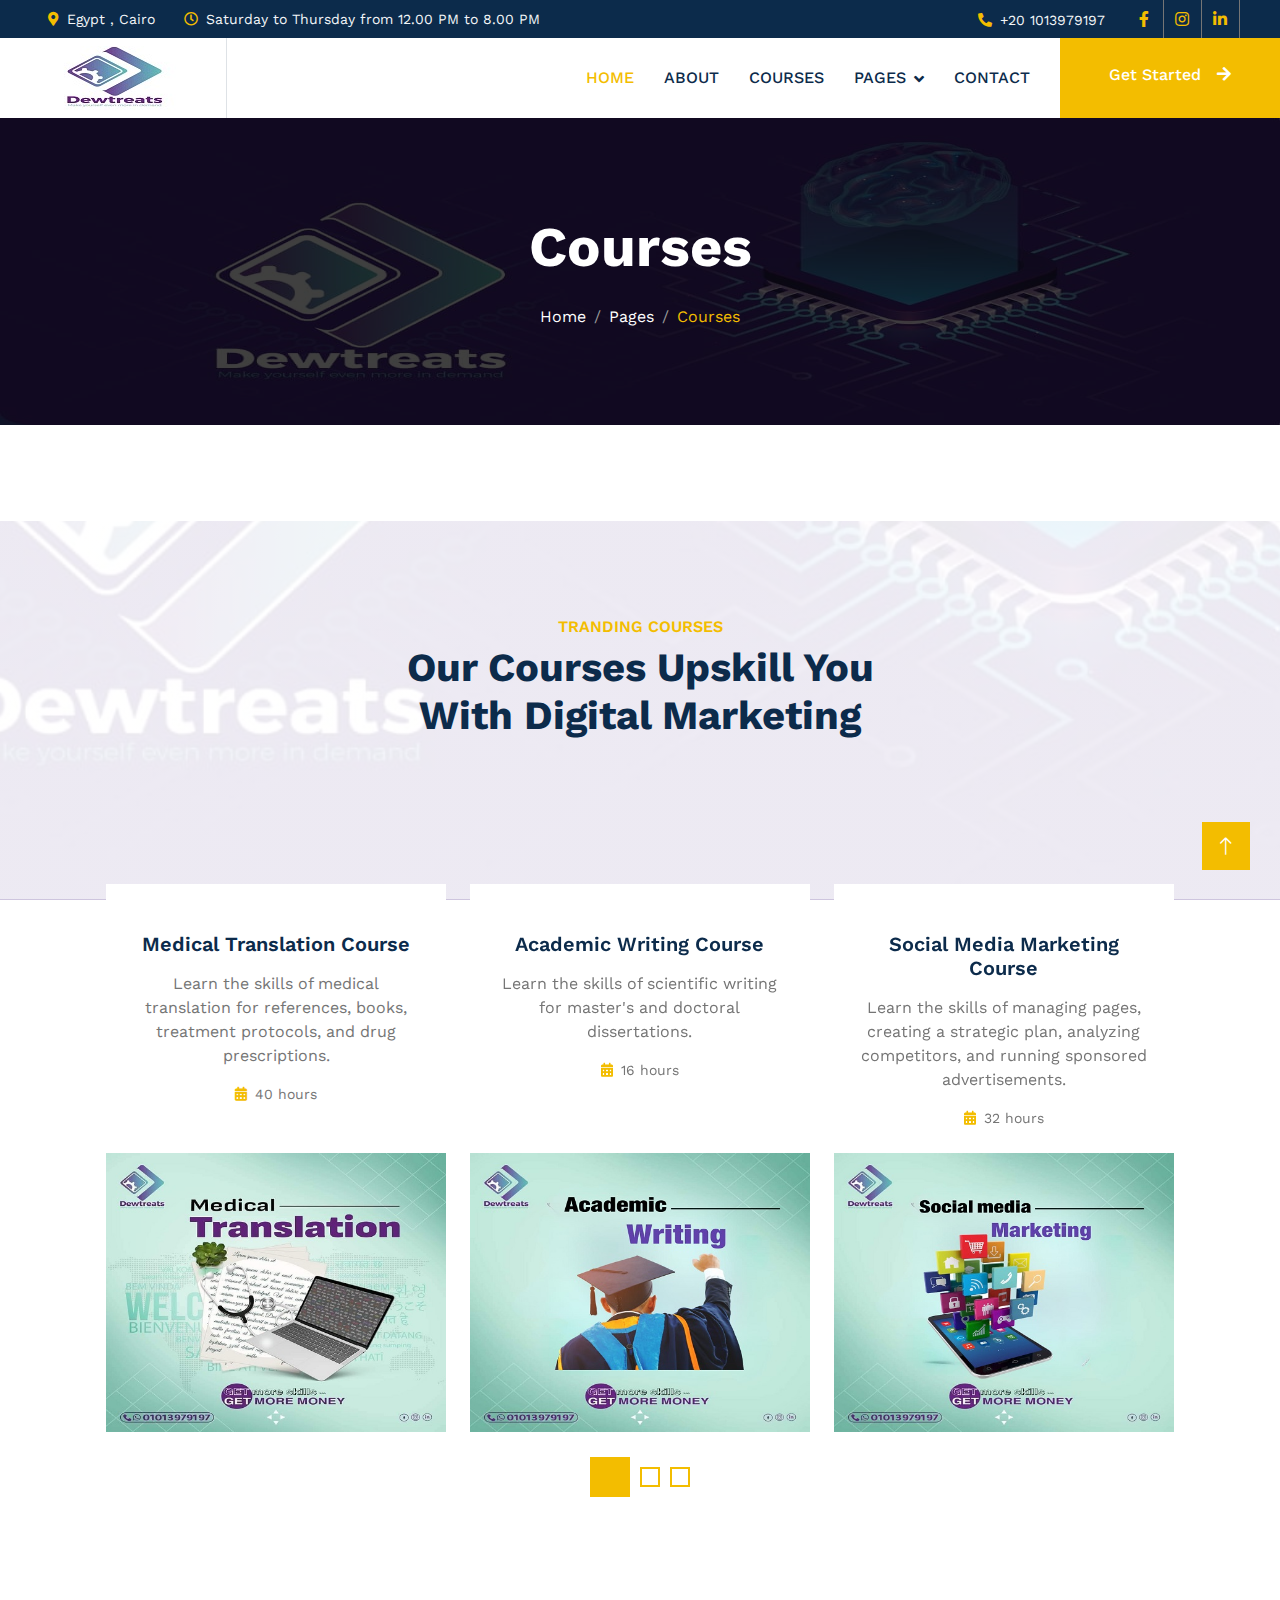
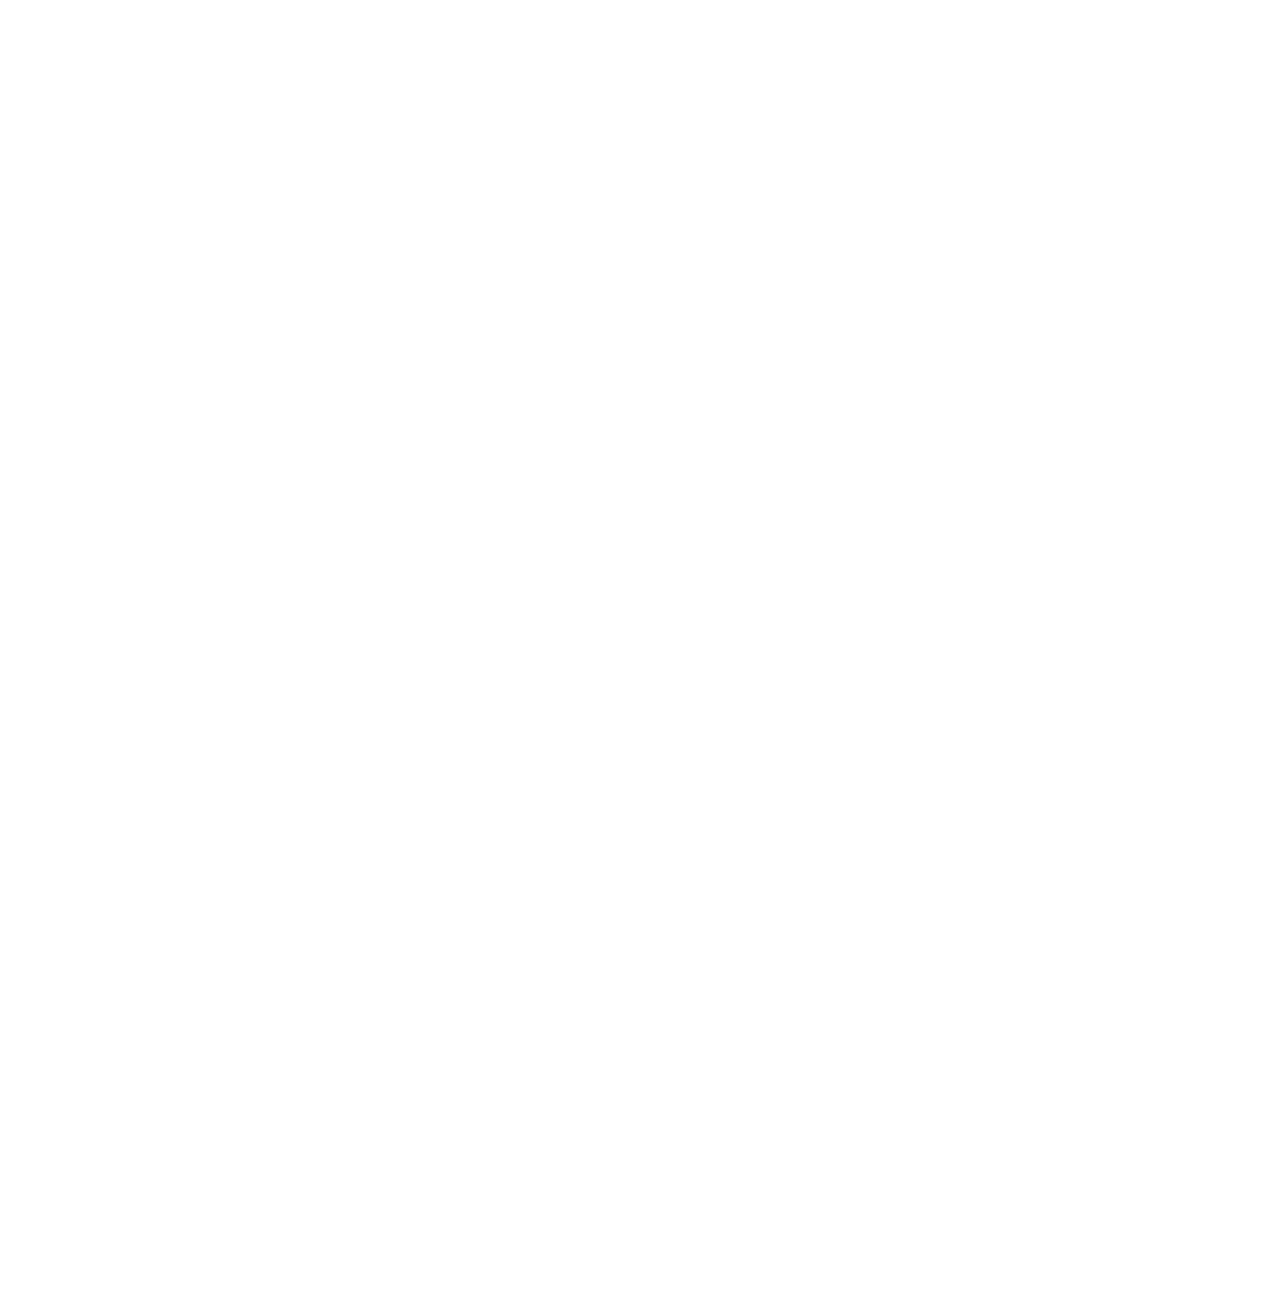
<file: courses.html>
<!DOCTYPE html>
<html lang="en">

<head>
    <meta charset="utf-8">
    <title>Dewtreats</title>
    <meta content="width=device-width, initial-scale=1.0" name="viewport">
    <meta content="Freelance ,
    Digital marketing ,
    SEO,
    Medical Content Writing ,
    Medical translation ,
    Social media marketing, 
    Graphic design ,
    Motion Graphic ,
    Microsoft Office, 
    Academic writing ,
    Soft skills" name="keywords">
    <meta
        content="DewTreats is a start up specialized in edutech to the medical field, we support our customers to study new fields as SEO, SEO Content Writing, Medical Translation, Social Media Marketing, Graphic Design, Motion Graphic, Academic Writing, AI and also Soft skills."
        name="description">

    <!-- Favicon -->
    <link href="img/logo.jpg" rel="icon">

    <!-- Google Web Fonts -->
    <link rel="preconnect" href="https://fonts.googleapis.com">
    <link rel="preconnect" href="https://fonts.gstatic.com" crossorigin>
    <link href="https://fonts.googleapis.com/css2?family=Work+Sans:wght@400;500;600;700&display=swap" rel="stylesheet">

    <!-- Icon Font Stylesheet -->
    <link href="https://cdnjs.cloudflare.com/ajax/libs/font-awesome/5.10.0/css/all.min.css" rel="stylesheet">
    <link href="https://cdn.jsdelivr.net/npm/bootstrap-icons@1.4.1/font/bootstrap-icons.css" rel="stylesheet">

    <!-- Libraries Stylesheet -->
    <link href="lib/animate/animate.min.css" rel="stylesheet">
    <link href="lib/owlcarousel/assets/owl.carousel.min.css" rel="stylesheet">

    <!-- Customized Bootstrap Stylesheet -->
    <link href="css/bootstrap.min.css" rel="stylesheet">

    <!-- Template Stylesheet -->
    <link href="css/style.css" rel="stylesheet">
</head>

<body>
    <!-- Spinner Start -->
    <div id="spinner"
        class="show bg-white position-fixed translate-middle w-100 vh-100 top-50 start-50 d-flex align-items-center justify-content-center">
        <div class="spinner-grow text-primary" role="status"></div>
    </div>
    <!-- Spinner End -->


    <!-- Topbar Start -->
    <div class="container-fluid bg-dark text-light p-0">
        <div class="row gx-0 d-none d-lg-flex">
            <div class="col-lg-7 px-5 text-start">
                <div class="h-100 d-inline-flex align-items-center me-4">
                    <small class="fa fa-map-marker-alt text-primary me-2"></small>
                    <small>Egypt , Cairo</small>
                </div>
                <div class="h-100 d-inline-flex align-items-center">
                    <small class="far fa-clock text-primary me-2"></small>
                    <small>Saturday to Thursday from 12.00 PM to 8.00 PM</small>
                </div>
            </div>
            <div class="col-lg-5 px-5 text-end">
                <div class="h-100 d-inline-flex align-items-center me-4">
                    <small class="fa fa-phone-alt text-primary me-2"></small>
                    <small>+20 1013979197</small>
                </div>
                <div class="h-100 d-inline-flex align-items-center mx-n2">
                    <a class="btn btn-square btn-link rounded-0 border-0 border-end border-secondary"
                        href="https://www.facebook.com/DewTreats?mibextid=LQQJ4d" target="_blank"><i
                            class="fab fa-facebook-f"></i></a>
                    <a class="btn btn-square btn-link rounded-0 border-0 border-end border-secondary"
                        href="https://cutt.us/c9JXX" target="_blank"><i class="fab fa-instagram"></i></a>
                    <a class="btn btn-square btn-link rounded-0 border-0 border-end border-secondary"
                        href="https://cutt.us/qhVY9" target="_blank"><i class="fab fa-linkedin-in"></i></a>
                    <!-- <a class="btn btn-square btn-link rounded-0" href=""><i class="fab fa-instagram"></i></a> -->
                </div>
            </div>
        </div>
    </div>
    <!-- Topbar End -->


    <!-- Navbar Start -->
    <nav class="navbar navbar-expand-lg bg-white navbar-light sticky-top p-0">
        <a href="index.html" class="navbar-brand d-flex align-items-center border-end px-4 px-lg-5">
            <img src="img/logo.jpg" alt="logo" class="logo">
            <!-- <h2 class="m-0"><i class="fa fa-car text-primary me-2"></i>Drivin</h2> -->
        </a>
        <button type="button" class="navbar-toggler me-4" data-bs-toggle="collapse" data-bs-target="#navbarCollapse">
            <span class="navbar-toggler-icon"></span>
        </button>
        <div class="collapse navbar-collapse" id="navbarCollapse">
            <div class="navbar-nav ms-auto p-4 p-lg-0">
                <a href="index.html" class="nav-item nav-link active">Home</a>
                <a href="about.html" class="nav-item nav-link">About</a>
                <a href="courses.html" class="nav-item nav-link">Courses</a>
                <div class="nav-item dropdown">
                    <a href="#" class="nav-link dropdown-toggle" data-bs-toggle="dropdown">Pages</a>
                    <div class="dropdown-menu bg-light m-0">
                        <!-- <a href="feature.html" class="dropdown-item">Features</a> -->
                        <!-- <a href="appointment.html" class="dropdown-item">Appointment</a> -->
                        <a href="team.html" class="dropdown-item">Our Team</a>
                        <a href="testimonial.html" class="dropdown-item">Testimonial</a>
                        <!-- <a href="404.html" class="dropdown-item">404 Page</a> -->
                    </div>
                </div>
                <a href="contact.html" class="nav-item nav-link">Contact</a>
            </div>

            <a href="https://wa.me/+201013979197" target="_blank"
                class="btn btn-primary py-4 px-lg-5 d-none d-lg-block">Get Started<i
                    class="fa fa-arrow-right ms-3"></i></a>
        </div>
    </nav>
    <!-- Navbar End -->

    <!-- Page Header Start -->
    <div class="container-fluid page-header py-6 my-6 mt-0 wow fadeIn" data-wow-delay="0.1s">
        <div class="container text-center">
            <h1 class="display-4 text-white animated slideInDown mb-4">Courses</h1>
            <nav aria-label="breadcrumb animated slideInDown">
                <ol class="breadcrumb justify-content-center mb-0">
                    <li class="breadcrumb-item"><a class="text-white" href="#">Home</a></li>
                    <li class="breadcrumb-item"><a class="text-white" href="#">Pages</a></li>
                    <li class="breadcrumb-item text-primary active" aria-current="page">Courses</li>
                </ol>
            </nav>
        </div>
    </div>
    <!-- Page Header End -->


    <!-- Courses Start -->
    <div class="container-xxl courses my-6 py-6 pb-0">
        <div class="container">
            <div class="text-center mx-auto mb-5 wow fadeInUp" data-wow-delay="0.1s" style="max-width: 500px;">
                <h6 class="text-primary text-uppercase mb-2">Tranding Courses</h6>
                <h1 class="display-6 mb-4">Our Courses Upskill You With Digital Marketing</h1>
            </div>

            <div class="container-xxl py-6">
                <div class="container">
                    <div class="row justify-content-center">
                        <div class="col-lg-12 wow fadeInUp" data-wow-delay="0.1s">
                            <div class="owl-carousel testimonial-carousel">
                                <div class="testimonial-item text-center">
                                    <div class="row g-4 justify-content-center">

                                        <div class="col-lg-4 col-md-6 wow fadeInUp" data-wow-delay="0.1s">
                                            <div class="courses-item d-flex flex-column bg-white overflow-hidden h-100">
                                                <div class="text-center p-4 pt-0">
                                                    <!-- <div class="d-inline-block bg-primary text-white fs-5 py-1 px-4 mb-4">$99</div> -->
                                                    <h5 class="mb-3 mt-5">Medical Translation Course</h5>
                                                    <p>Learn the skills of medical translation for references, books,
                                                        treatment protocols, and drug prescriptions.</p>
                                                    <ol class="breadcrumb justify-content-center mb-0">
                                                        <!-- <li class="breadcrumb-item small"><i class="fa fa-signal text-primary me-2"></i>Beginner</li> -->
                                                        <li class="breadcrumb-item small"><i
                                                                class="fa fa-calendar-alt text-primary me-2"></i>40
                                                            hours</li>
                                                    </ol>
                                                </div>
                                                <div class="position-relative mt-auto">
                                                    <img class="img-fluid w-100 h-100" src="img/medial translation.jpg"
                                                        alt="">
                                                    <div class="courses-overlay">
                                                        <a class="btn btn-outline-primary border-2"
                                                            href="https://wa.me/+201013979197" target="_blank">Read
                                                            More</a>
                                                    </div>
                                                </div>
                                            </div>
                                        </div>
                                        <div class="col-lg-4 col-md-6 wow fadeInUp" data-wow-delay="0.3s">
                                            <div class="courses-item d-flex flex-column bg-white overflow-hidden h-100">
                                                <div class="text-center p-4 pt-0">
                                                    <!-- <div class="d-inline-block bg-primary text-white fs-5 py-1 px-4 mb-4">$99</div> -->
                                                    <h5 class="mb-3 mt-5">Academic Writing Course</h5>
                                                    <p>Learn the skills of scientific writing for master's and doctoral
                                                        dissertations.</p>
                                                    <ol class="breadcrumb justify-content-center mb-0">
                                                        <!-- <li class="breadcrumb-item small"><i class="fa fa-signal text-primary me-2"></i>Beginner</li> -->
                                                        <li class="breadcrumb-item small"><i
                                                                class="fa fa-calendar-alt text-primary me-2"></i>16
                                                            hours</li>
                                                    </ol>
                                                </div>
                                                <div class="position-relative mt-auto">
                                                    <img class="img-fluid w-100 h-100" src="img/academic writing.jpg"
                                                        alt="">
                                                    <div class="courses-overlay">
                                                        <a class="btn btn-outline-primary border-2"
                                                            href="https://wa.me/+201013979197" target="_blank">Read
                                                            More</a>
                                                    </div>
                                                </div>
                                            </div>
                                        </div>
                                        <div class="col-lg-4 col-md-6 wow fadeInUp" data-wow-delay="0.5s">
                                            <div class="courses-item d-flex flex-column bg-white overflow-hidden h-100">
                                                <div class="text-center p-4 pt-0">
                                                    <!-- <div class="d-inline-block bg-primary text-white fs-5 py-1 px-4 mb-4">$99</div> -->
                                                    <h5 class="mb-3 mt-5">Social Media Marketing Course</h5>
                                                    <p>Learn the skills of managing pages, creating a strategic plan,
                                                        analyzing competitors, and running sponsored advertisements.</p>
                                                    <ol class="breadcrumb justify-content-center mb-0">
                                                        <!-- <li class="breadcrumb-item small"><i class="fa fa-signal text-primary me-2"></i>Beginner</li> -->
                                                        <li class="breadcrumb-item small"><i
                                                                class="fa fa-calendar-alt text-primary me-2"></i>32
                                                            hours</li>
                                                    </ol>
                                                </div>
                                                <div class="position-relative mt-auto">
                                                    <img class="img-fluid w-100 h-100" src="img/social media.jpg"
                                                        alt="">
                                                    <div class="courses-overlay">
                                                        <a class="btn btn-outline-primary border-2"
                                                            href="https://wa.me/+201013979197" target="_blank">Read
                                                            More</a>
                                                    </div>
                                                </div>
                                            </div>
                                        </div>

                                    </div>
                                </div>
                                <div class="testimonial-item text-center">
                                    <div class="row g-4 justify-content-center">

                                        <div class="col-lg-4 col-md-6 wow fadeInUp" data-wow-delay="0.1s">
                                            <div class="courses-item d-flex flex-column bg-white overflow-hidden h-100">
                                                <div class="text-center p-4 pt-0">
                                                    <!-- <div class="d-inline-block bg-primary text-white fs-5 py-1 px-4 mb-4">$99</div> -->
                                                    <h5 class="mb-3 mt-5">Medical Content Writing Course</h5>
                                                    <p>Learn the skills of writing medical articles for websites,
                                                        following SEO guidelines.</p>
                                                    <ol class="breadcrumb justify-content-center mb-0">
                                                        <!-- <li class="breadcrumb-item small"><i class="fa fa-signal text-primary me-2"></i>Beginner</li> -->
                                                        <li class="breadcrumb-item small"><i
                                                                class="fa fa-calendar-alt text-primary me-2"></i>30
                                                            hours</li>
                                                    </ol>
                                                </div>
                                                <div class="position-relative mt-auto">
                                                    <img class="img-fluid w-100 h-100"
                                                        src="img/medical content writing.jpg" alt="">
                                                    <div class="courses-overlay">
                                                        <a class="btn btn-outline-primary border-2"
                                                            href="https://wa.me/+201013979197" target="_blank">Read
                                                            More</a>
                                                    </div>
                                                </div>
                                            </div>
                                        </div>
                                        <div class="col-lg-4 col-md-6 wow fadeInUp" data-wow-delay="0.3s">
                                            <div class="courses-item d-flex flex-column bg-white overflow-hidden h-100">
                                                <div class="text-center p-4 pt-0">
                                                    <!-- <div class="d-inline-block bg-primary text-white fs-5 py-1 px-4 mb-4">$99</div> -->
                                                    <h5 class="mb-3 mt-5">Graphic Design Course</h5>
                                                    <p>Master the skills of design using Photoshop and Illustrator
                                                        software.</p>
                                                    <ol class="breadcrumb justify-content-center mb-0">
                                                        <!-- <li class="breadcrumb-item small"><i class="fa fa-signal text-primary me-2"></i>Beginner</li> -->
                                                        <li class="breadcrumb-item small"><i
                                                                class="fa fa-calendar-alt text-primary me-2"></i>32
                                                            hours</li>
                                                    </ol>
                                                </div>
                                                <div class="position-relative mt-auto">
                                                    <img class="img-fluid w-100 h-100" src="img/graphic design.jpg"
                                                        alt="">
                                                    <div class="courses-overlay">
                                                        <a class="btn btn-outline-primary border-2"
                                                            href="https://wa.me/+201013979197" target="_blank">Read
                                                            More</a>
                                                    </div>
                                                </div>
                                            </div>
                                        </div>
                                        <div class="col-lg-4 col-md-6 wow fadeInUp" data-wow-delay="0.5s">
                                            <div class="courses-item d-flex flex-column bg-white overflow-hidden h-100">
                                                <div class="text-center p-4 pt-0">
                                                    <!-- <div class="d-inline-block bg-primary text-white fs-5 py-1 px-4 mb-4">$99</div> -->
                                                    <h5 class="mb-3 mt-5">Microsoft Office Programs Course</h5>
                                                    <p>Master the skills of working with Word, Excel, and PowerPoint.
                                                    </p>
                                                    <ol class="breadcrumb justify-content-center mb-0">
                                                        <!-- <li class="breadcrumb-item small"><i class="fa fa-signal text-primary me-2"></i>Beginner</li> -->
                                                        <li class="breadcrumb-item small"><i
                                                                class="fa fa-calendar-alt text-primary me-2"></i>14
                                                            hours</li>
                                                    </ol>
                                                </div>
                                                <div class="position-relative mt-auto">
                                                    <img class="img-fluid w-100 h-100" src="img/microsoft office.jpg"
                                                        alt="">
                                                    <div class="courses-overlay">
                                                        <a class="btn btn-outline-primary border-2"
                                                            href="https://wa.me/+201013979197" target="_blank">Read
                                                            More</a>
                                                    </div>
                                                </div>
                                            </div>
                                        </div>

                                    </div>
                                </div>
                                <div class="testimonial-item text-center">
                                    <div class="row g-4 justify-content-center">

                                        <div class="col-lg-4 col-md-6 wow fadeInUp" data-wow-delay="0.1s">
                                            <div class="courses-item d-flex flex-column bg-white overflow-hidden h-100">
                                                <div class="text-center p-4 pt-0">
                                                    <!-- <div class="d-inline-block bg-primary text-white fs-5 py-1 px-4 mb-4">$99</div> -->
                                                    <h5 class="mb-3 mt-5">Motion Graphics Course</h5>
                                                    <p>Master the skills of working with Illustrator and After Effects
                                                        software for motion graphics.</p>
                                                    <ol class="breadcrumb justify-content-center mb-0">
                                                        <!-- <li class="breadcrumb-item small"><i class="fa fa-signal text-primary me-2"></i>Beginner</li> -->
                                                        <li class="breadcrumb-item small"><i
                                                                class="fa fa-calendar-alt text-primary me-2"></i>24
                                                            hours</li>
                                                    </ol>
                                                </div>
                                                <div class="position-relative mt-auto">
                                                    <img class="img-fluid w-100 h-100" src="img/motion graphic.jpg"
                                                        alt="">
                                                    <div class="courses-overlay">
                                                        <a class="btn btn-outline-primary border-2"
                                                            href="https://wa.me/+201013979197" target="_blank">Read
                                                            More</a>
                                                    </div>
                                                </div>
                                            </div>
                                        </div>
                                        <!-- <div class="col-lg-4 col-md-6 wow fadeInUp" data-wow-delay="0.3s">
                                            <div class="courses-item d-flex flex-column bg-white overflow-hidden h-100">
                                                <div class="text-center p-4 pt-0">
                                                    <div class="d-inline-block bg-primary text-white fs-5 py-1 px-4 mb-4">$99</div>
                                                    <h5 class="mb-3">Highway Driving Lesson</h5>
                                                    <p>Tempor erat elitr rebum at clita dolor diam ipsum sit diam amet diam et eos</p>
                                                    <ol class="breadcrumb justify-content-center mb-0">
                                                        <li class="breadcrumb-item small"><i class="fa fa-signal text-primary me-2"></i>Beginner</li>
                                                        <li class="breadcrumb-item small"><i class="fa fa-calendar-alt text-primary me-2"></i>3 Week</li>
                                                    </ol>
                                                </div>
                                                <div class="position-relative mt-auto">
                                                    <img class="img-fluid w-100 h-100" src="img/courses-2.jpg" alt="">
                                                    <div class="courses-overlay">
                                                        <a class="btn btn-outline-primary border-2" href="">Read More</a>
                                                    </div>
                                                </div>
                                            </div>
                                        </div>
                                        <div class="col-lg-4 col-md-6 wow fadeInUp" data-wow-delay="0.5s">
                                            <div class="courses-item d-flex flex-column bg-white overflow-hidden h-100">
                                                <div class="text-center p-4 pt-0">
                                                    <div class="d-inline-block bg-primary text-white fs-5 py-1 px-4 mb-4">$99</div>
                                                    <h5 class="mb-3">International Driving</h5>
                                                    <p>Tempor erat elitr rebum at clita dolor diam ipsum sit diam amet diam et eos</p>
                                                    <ol class="breadcrumb justify-content-center mb-0">
                                                        <li class="breadcrumb-item small"><i class="fa fa-signal text-primary me-2"></i>Beginner</li>
                                                        <li class="breadcrumb-item small"><i class="fa fa-calendar-alt text-primary me-2"></i>3 Week</li>
                                                    </ol>
                                                </div>
                                                <div class="position-relative mt-auto">
                                                    <img class="img-fluid w-100 h-100" src="img/courses-3.jpg" alt="">
                                                    <div class="courses-overlay">
                                                        <a class="btn btn-outline-primary border-2" href="">Read More</a>
                                                    </div>
                                                </div>
                                            </div>
                                        </div> -->

                                    </div>
                                </div>
                            </div>
                        </div>
                    </div>
                </div>
            </div>

            <div class="col-lg-8 mx-auto my-6 mb-0 wow fadeInUp" data-wow-delay="0.1s">
                <div class="bg-primary text-center p-5">
                    <h1 class="mb-4">Make Appointment</h1>
                    <form method="post" id="sheetdb-form" name="Contact-Form"
                        action="https://sheetdb.io/api/v1/wa56y6o5my9je">
                        <div class="row g-3">
                            <div class="col-sm-6">
                                <div class="form-floating">
                                    <input type="text" class="form-control border-0" id="gname"
                                        placeholder="Gurdian Name" name="data[userName]">
                                    <label for="gname">Your Name</label>
                                </div>
                            </div>
                            <div class="col-sm-6">
                                <div class="form-floating">
                                    <input type="email" class="form-control border-0" id="gmail"
                                        placeholder="Gurdian Email" name="data[userEmail]">
                                    <label for="gmail">Your Email</label>
                                </div>
                            </div>
                            <div class="col-sm-6">
                                <div class="form-floating">
                                    <input type="text" class="form-control border-0" id="cname" placeholder="Child Name"
                                        name="data[courseName]">
                                    <label for="cname">Courses Name</label>
                                </div>
                            </div>
                            <div class="col-sm-6">
                                <div class="form-floating">
                                    <input name="data[userPhone]" type="number" class="form-control border-0" id="phone"
                                        placeholder="Your Phone ">
                                    <label for="phone">Your Phone</label>
                                </div>
                            </div>
                            <div class="col-12">
                                <div class="form-floating">
                                    <textarea class="form-control border-0" placeholder="Leave a message here"
                                        id="message" style="height: 100px" name="data[userMessage]"></textarea>
                                    <label for="message">Message</label>
                                </div>
                            </div>
                            <div class="col-12">
                                <!-- <input id="submit" class="btn btn-dark w-100 py-3" type="submit" value="Submit"> -->
                                <input data-toggle="modal" data-target="#exampleModal" id="submit" class="btn btn-dark w-100 py-3" type="submit" value="Submit">


                            </div>
                        </div>
                    </form>
                </div>
            </div>

        </div>
    </div>



    <!-- Footer Start -->
    <div class="container-fluid bg-dark text-light footer my-6 mb-0 py-6 wow fadeIn" data-wow-delay="0.1s">
        <div class="container">
            <div class="row g-5">
                <div class="col-lg-4 col-md-6">
                    <h4 class="text-white mb-4">Get In Touch</h4>
                    <!-- <img src="img/logo.jpg" alt="logo" style="height: 13vh;width:10vw"> -->
                    <h2 class="text-primary mb-4"></h2>
                    <p class="mb-2"><i class="fa fa-map-marker-alt me-3"></i>Egypt , Cairo</p>
                    <p class="mb-2"><i class="fa fa-phone-alt me-3"></i>+20 1013979197</p>
                    <p class="mb-2"><i class="fa fa-envelope me-3"></i>dewtreats2020@gmail.com</p>
                </div>
                <div class="col-lg-3 col-md-6">
                    <h4 class="text-light mb-4">Quick Links</h4>
                    <a class="btn btn-link" href="about.html">About Us</a>
                    <a class="btn btn-link" href="contact.html">Contact Us</a>
                    <a class="btn btn-link" href="https://wa.me/+201013979197" target="_blank">Our Services</a>
                    <a class="btn btn-link" href="https://wa.me/+201013979197" target="_blank">Terms & Condition</a>
                    <a class="btn btn-link" href="https://wa.me/+201013979197" target="_blank">Support</a>
                </div>
                <div class="col-lg-3 col-md-6">
                    <h4 class="text-light mb-4">Popular Links</h4>
                    <a class="btn btn-link" href="about.html">About Us</a>
                    <a class="btn btn-link" href="contact.html">Contact Us</a>
                    <a class="btn btn-link" href="https://wa.me/+201013979197" target="_blank">Our Services</a>
                    <a class="btn btn-link" href="https://wa.me/+201013979197" target="_blank">Terms & Condition</a>
                    <a class="btn btn-link" href="https://wa.me/+201013979197" target="_blank">Support</a>
                </div>
                <div class="col-lg-3 col-md-6">
                    <!-- <h4 class="text-light mb-4">Newsletter</h4>
                    <form action="">
                        <div class="input-group">
                            <input type="text" class="form-control p-3 border-0" placeholder="Your Email Address">
                            <button class="btn btn-primary">Sign Up</button>
                        </div>
                    </form> -->
                    <h6 class="text-white mt-4 mb-3">Follow Us</h6>
                    <div class="d-flex pt-2">


                        <a class="btn btn-square btn-outline-light me-1" href="https://cutt.us/qhVY9" target="_blank"><i
                                class="fab fa-linkedin-in"></i></a>
                        <a class="btn btn-square btn-outline-light me-1"
                            href="https://www.facebook.com/DewTreats?mibextid=LQQJ4d" target="_blank"><i
                                class="fab fa-facebook-f"></i></a>
                        <a class="btn btn-square btn-outline-light me-1" href="https://cutt.us/c9JXX" target="_blank"><i
                                class="fab fa-instagram"></i></a>
                    </div>
                </div>
            </div>
        </div>
    </div>
    <!-- Footer End -->


    <!-- Copyright Start -->
    <div class="container-fluid copyright text-light py-4 wow fadeIn" data-wow-delay="0.1s">
        <div class="container">
            <div class="row">
                <div class="col-md-6 text-center text-md-start mb-3 mb-md-0">
                    &copy; <a href="#">Dewtreats</a>, All Right Reserved.
                </div>
                <div class="col-md-6 text-center text-md-end">
                    <!--/*** This template is free as long as you keep the footer author’s credit link/attribution link/backlink. If you'd like to use the template without the footer author’s credit link/attribution link/backlink, you can purchase the Credit Removal License from "https://htmlcodex.com/credit-removal". Thank you for your support. ***/-->
                    Designed By <a href="https://htmlcodex.com">HTML Codex</a>
                    <!-- <br>Distributed By: <a href="https://themewagon.com" target="_blank">ThemeWagon</a> -->
                </div>
            </div>
        </div>
    </div>
    <!-- Copyright End -->


    <!-- Back to Top -->
    <a href="#" class="btn btn-lg btn-primary btn-lg-square back-to-top"><i class="bi bi-arrow-up"></i></a>


    <!-- JavaScript Libraries -->
    <script src="https://code.jquery.com/jquery-3.4.1.min.js"></script>
    <script src="https://code.jquery.com/jquery-3.2.1.slim.min.js" integrity="sha384-KJ3o2DKtIkvYIK3UENzmM7KCkRr/rE9/Qpg6aAZGJwFDMVNA/GpGFF93hXpG5KkN" crossorigin="anonymous"></script>
    <script src="https://cdn.jsdelivr.net/npm/popper.js@1.12.9/dist/umd/popper.min.js" integrity="sha384-ApNbgh9B+Y1QKtv3Rn7W3mgPxhU9K/ScQsAP7hUibX39j7fakFPskvXusvfa0b4Q" crossorigin="anonymous"></script>
    <script src="https://cdn.jsdelivr.net/npm/bootstrap@4.0.0/dist/js/bootstrap.min.js" integrity="sha384-JZR6Spejh4U02d8jOt6vLEHfe/JQGiRRSQQxSfFWpi1MquVdAyjUar5+76PVCmYl" crossorigin="anonymous"></script>

    <script src="https://cdn.jsdelivr.net/npm/bootstrap@5.0.0/dist/js/bootstrap.bundle.min.js"></script>
    <script src="lib/wow/wow.min.js"></script>
    <script src="lib/easing/easing.min.js"></script>
    <script src="lib/waypoints/waypoints.min.js"></script>
    <script src="lib/owlcarousel/owl.carousel.min.js"></script>
    <script src="https://smtpjs.com/v3/smtp.js"></script>
    <!-- <script src="js/bootstrap.bundle.min.js"></script> -->
    <!-- Template Javascript -->
    <script src="js/main.js"></script>
</body>

</html>
</file>
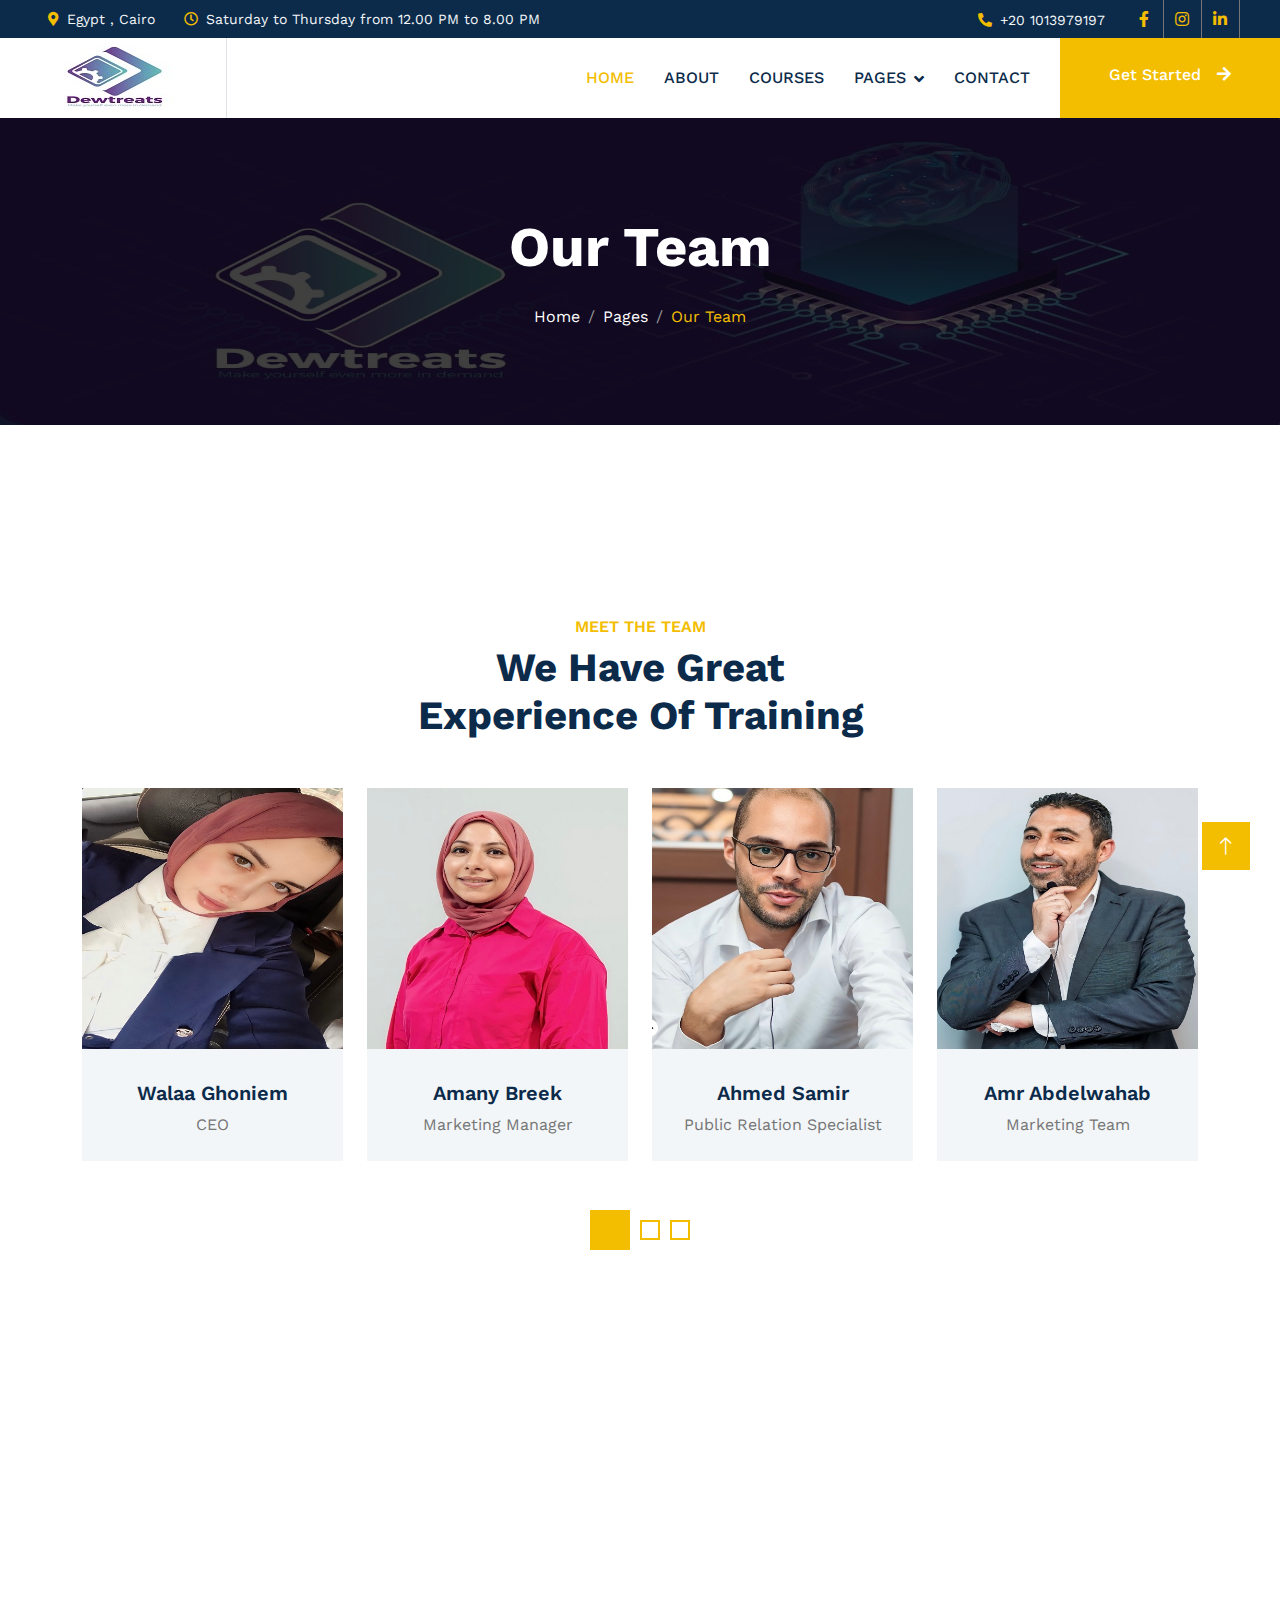
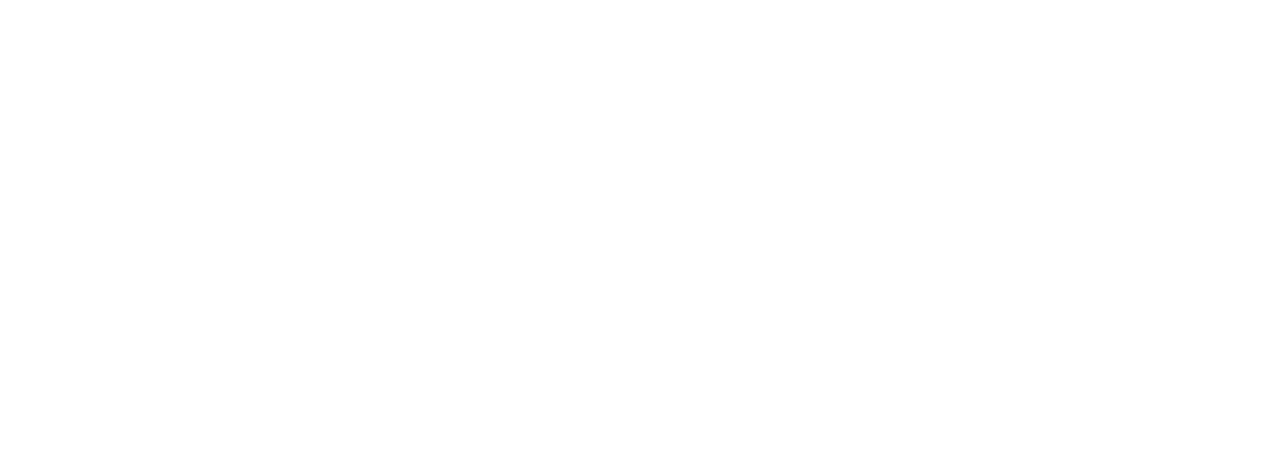
<file: team.html>
<!DOCTYPE html>
<html lang="en">

<head>
    <meta charset="utf-8">
    <title>Dewtreats</title>
    <meta content="width=device-width, initial-scale=1.0" name="viewport">
    <meta content="Freelance ,
    Digital marketing ,
    SEO,
    Medical Content Writing ,
    Medical translation ,
    Social media marketing, 
    Graphic design ,
    Motion Graphic ,
    Microsoft Office, 
    Academic writing ,
    Soft skills" name="keywords">
    <meta
        content="DewTreats is a start up specialized in edutech to the medical field, we support our customers to study new fields as SEO, SEO Content Writing, Medical Translation, Social Media Marketing, Graphic Design, Motion Graphic, Academic Writing, AI and also Soft skills."
        name="description">

    <!-- Favicon -->
    <link href="img/logo.jpg" rel="icon">

    <!-- Google Web Fonts -->
    <link rel="preconnect" href="https://fonts.googleapis.com">
    <link rel="preconnect" href="https://fonts.gstatic.com" crossorigin>
    <link href="https://fonts.googleapis.com/css2?family=Work+Sans:wght@400;500;600;700&display=swap" rel="stylesheet">

    <!-- Icon Font Stylesheet -->
    <link href="https://cdnjs.cloudflare.com/ajax/libs/font-awesome/5.10.0/css/all.min.css" rel="stylesheet">
    <link href="https://cdn.jsdelivr.net/npm/bootstrap-icons@1.4.1/font/bootstrap-icons.css" rel="stylesheet">

    <!-- Libraries Stylesheet -->
    <link href="lib/animate/animate.min.css" rel="stylesheet">
    <link href="lib/owlcarousel/assets/owl.carousel.min.css" rel="stylesheet">

    <!-- Customized Bootstrap Stylesheet -->
    <link href="css/bootstrap.min.css" rel="stylesheet">

    <!-- Template Stylesheet -->
    <link href="css/style.css" rel="stylesheet">
</head>

<body>
    <!-- Spinner Start -->
    <div id="spinner"
        class="show bg-white position-fixed translate-middle w-100 vh-100 top-50 start-50 d-flex align-items-center justify-content-center">
        <div class="spinner-grow text-primary" role="status"></div>
    </div>
    <!-- Spinner End -->


    <!-- Topbar Start -->
    <div class="container-fluid bg-dark text-light p-0">
        <div class="row gx-0 d-none d-lg-flex">
            <div class="col-lg-7 px-5 text-start">
                <div class="h-100 d-inline-flex align-items-center me-4">
                    <small class="fa fa-map-marker-alt text-primary me-2"></small>
                    <small>Egypt , Cairo</small>
                </div>
                <div class="h-100 d-inline-flex align-items-center">
                    <small class="far fa-clock text-primary me-2"></small>
                    <small>Saturday to Thursday from 12.00 PM to 8.00 PM</small>
                </div>
            </div>
            <div class="col-lg-5 px-5 text-end">
                <div class="h-100 d-inline-flex align-items-center me-4">
                    <small class="fa fa-phone-alt text-primary me-2"></small>
                    <small>+20 1013979197</small>
                </div>
                <div class="h-100 d-inline-flex align-items-center mx-n2">
                    <a class="btn btn-square btn-link rounded-0 border-0 border-end border-secondary"
                        href="https://www.facebook.com/DewTreats?mibextid=LQQJ4d" target="_blank"><i
                            class="fab fa-facebook-f"></i></a>
                    <a class="btn btn-square btn-link rounded-0 border-0 border-end border-secondary"
                        href="https://cutt.us/c9JXX" target="_blank"><i class="fab fa-instagram"></i></a>
                    <a class="btn btn-square btn-link rounded-0 border-0 border-end border-secondary"
                        href="https://cutt.us/qhVY9" target="_blank"><i class="fab fa-linkedin-in"></i></a>
                    <!-- <a class="btn btn-square btn-link rounded-0" href=""><i class="fab fa-instagram"></i></a> -->
                </div>
            </div>
        </div>
    </div>
    <!-- Topbar End -->


    <!-- Navbar Start -->
    <nav class="navbar navbar-expand-lg bg-white navbar-light sticky-top p-0">
        <a href="index.html" class="navbar-brand d-flex align-items-center border-end px-4 px-lg-5">
            <img src="img/logo.jpg" alt="logo" class="logo">
            <!-- <h2 class="m-0"><i class="fa fa-car text-primary me-2"></i>Drivin</h2> -->
        </a>
        <button type="button" class="navbar-toggler me-4" data-bs-toggle="collapse" data-bs-target="#navbarCollapse">
            <span class="navbar-toggler-icon"></span>
        </button>
        <div class="collapse navbar-collapse" id="navbarCollapse">
            <div class="navbar-nav ms-auto p-4 p-lg-0">
                <a href="index.html" class="nav-item nav-link active">Home</a>
                <a href="about.html" class="nav-item nav-link">About</a>
                <a href="courses.html" class="nav-item nav-link">Courses</a>
                <div class="nav-item dropdown">
                    <a href="#" class="nav-link dropdown-toggle" data-bs-toggle="dropdown">Pages</a>
                    <div class="dropdown-menu bg-light m-0">
                        <!-- <a href="feature.html" class="dropdown-item">Features</a> -->
                        <!-- <a href="appointment.html" class="dropdown-item">Appointment</a> -->
                        <a href="team.html" class="dropdown-item">Our Team</a>
                        <a href="testimonial.html" class="dropdown-item">Testimonial</a>
                        <!-- <a href="404.html" class="dropdown-item">404 Page</a> -->
                    </div>
                </div>
                <a href="contact.html" class="nav-item nav-link">Contact</a>
            </div>

            <a href="https://wa.me/+201013979197" target="_blank"
                class="btn btn-primary py-4 px-lg-5 d-none d-lg-block">Get Started<i
                    class="fa fa-arrow-right ms-3"></i></a>
        </div>
    </nav>
    <!-- Navbar End -->


    <!-- Page Header Start -->
    <div class="container-fluid page-header py-6 my-6 mt-0 wow fadeIn" data-wow-delay="0.1s">
        <div class="container text-center">
            <h1 class="display-4 text-white animated slideInDown mb-4">Our Team</h1>
            <nav aria-label="breadcrumb animated slideInDown">
                <ol class="breadcrumb justify-content-center mb-0">
                    <li class="breadcrumb-item"><a class="text-white" href="#">Home</a></li>
                    <li class="breadcrumb-item"><a class="text-white" href="#">Pages</a></li>
                    <li class="breadcrumb-item text-primary active" aria-current="page">Our Team</li>
                </ol>
            </nav>
        </div>
    </div>
    <!-- Page Header End -->

    <!-- Team Start -->
    <div class="container-xxl py-6">
        <div class="container">
            <div class="text-center mx-auto mb-5 wow fadeInUp" data-wow-delay="0.1s" style="max-width: 500px;">
                <h6 class="text-primary text-uppercase mb-2">Meet The Team</h6>
                <h1 class="display-6 mb-4">We Have Great Experience Of Training</h1>
            </div>
            <div class="owl-carousel testimonial-carousel">
                <div class="testimonial-item text-center">
                    <div class="row g-0 team-items">
                        <div class="col-lg-3 col-md-6 wow fadeInUp" data-wow-delay="0.1s">
                            <div class="team-item position-relative">
                                <div class="position-relative">
                                    <img class="img-fluid w-100 h-100" src="img/walaa ghoniem.jpg" alt="">
                                </div>
                                <div class="bg-light text-center p-4">
                                    <h5 class="mt-2">Walaa Ghoniem</h5>
                                    <span>CEO</span>
                                </div>
                            </div>
                        </div>
                        <div class="col-lg-3 col-md-6 wow fadeInUp" data-wow-delay="0.1s">
                            <div class="team-item position-relative">
                                <div class="position-relative">
                                    <img class="img-fluid w-100 h-100" src="img/amany breek.jpg" alt="">
                                </div>
                                <div class="bg-light text-center p-4">
                                    <h5 class="mt-2">Amany Breek</h5>
                                    <span>Marketing Manager</span>
                                </div>
                            </div>
                        </div>
                        <div class="col-lg-3 col-md-6 wow fadeInUp" data-wow-delay="0.1s">
                            <div class="team-item position-relative">
                                <div class="position-relative">
                                    <img class="img-fluid w-100 h-100" src="img/ahmed samir.jpg" alt="">
                                </div>
                                <div class="bg-light text-center p-4">
                                    <h5 class="mt-2">Ahmed Samir</h5>
                                    <span>Public Relation Specialist</span>
                                </div>
                            </div>
                        </div>
                        <div class="col-lg-3 col-md-6 wow fadeInUp" data-wow-delay="0.1s">
                            <div class="team-item position-relative">
                                <div class="position-relative">
                                    <img class="img-fluid w-100 h-100" src="img//amr abdelwahab.jpg" alt="">
                                </div>
                                <div class="bg-light text-center p-4">
                                    <h5 class="mt-2">Amr Abdelwahab</h5>
                                    <span>Marketing Team</span>
                                </div>
                            </div>
                        </div>

                    </div>
                </div>
                <div class="testimonial-item text-center">
                    <div class="row g-0 team-items">
                        <div class="col-lg-3 col-md-6 wow fadeInUp" data-wow-delay="0.1s">
                            <div class="team-item position-relative">
                                <div class="position-relative">
                                    <img class="img-fluid w-100 h-100" src="img/moataz elgalad.jpg" alt="">
                                </div>
                                <div class="bg-light text-center p-4">
                                    <h5 class="mt-2">Moataz Elgalad</h5>
                                    <span>HR</span>
                                </div>
                            </div>
                        </div>
                        <div class="col-lg-3 col-md-6 wow fadeInUp" data-wow-delay="0.1s">
                            <div class="team-item position-relative">
                                <div class="position-relative">
                                    <img class="img-fluid w-100 h-100" src="img/moaz omar.jpg" alt="">
                                </div>
                                <div class="bg-light text-center p-4">
                                    <h5 class="mt-2">Moaz Omar</h5>
                                    <span>Motion Graphic Instructor</span>
                                </div>
                            </div>
                        </div>
                        <div class="col-lg-3 col-md-6 wow fadeInUp" data-wow-delay="0.1s">
                            <div class="team-item position-relative">
                                <div class="position-relative">
                                    <img class="img-fluid w-100 h-100" src="img/amir.JPG" alt="">
                                </div>
                                <div class="bg-light text-center p-4">
                                    <h5 class="mt-2">Amir</h5>
                                    <span>Technical Instructor</span>
                                </div>
                            </div>
                        </div>
                        <div class="col-lg-3 col-md-6 wow fadeInUp" data-wow-delay="0.1s">
                            <div class="team-item position-relative">
                                <div class="position-relative">
                                    <img class="img-fluid w-100 h-100" src="img/Safinaz Megahed.png" alt="">
                                </div>
                                <div class="bg-light text-center p-4">
                                    <h5 class="mt-2">Safinaz Megahed</h5>
                                    <span>SEO Content Writing Instructor</span>
                                </div>
                            </div>
                        </div>

                    </div>
                </div>
                <div class="testimonial-item text-center">
                    <div class="row g-0 team-items">
                        <div class="col-lg-3 col-md-6 wow fadeInUp" data-wow-delay="0.1s">
                            <div class="team-item position-relative">
                                <div class="position-relative">
                                    <img class="img-fluid w-100 h-100" src="img/Eman Gaber.jpeg" alt="">
                                </div>
                                <div class="bg-light text-center p-4">
                                    <h5 class="mt-2">Eman Gaber</h5>
                                    <span>Social Media Marketing Instructor</span>
                                </div>
                            </div>
                        </div>
                    
                        <div class="col-lg-3 col-md-6 wow fadeInUp" data-wow-delay="0.1s">
                            <div class="team-item position-relative">
                                <div class="position-relative">
                                    <img class="img-fluid w-100 h-100" src="img/Doaa El-kady.jpeg" alt="">
                                </div>
                                <div class="bg-light text-center p-4">
                                    <h5 class="mt-2">Doaa El-kady</h5>
                                    <span>Marketing Team</span>
                                </div>
                            </div>
                        </div>
                        <div class="col-lg-3 col-md-6 wow fadeInUp" data-wow-delay="0.1s">
                            <div class="team-item position-relative">
                                <div class="position-relative">
                                    <img class="img-fluid w-100 h-100" src="img/Gehad Ali.jpeg" alt="">
                                </div>
                                <div class="bg-light text-center p-4">
                                    <h5 class="mt-2">Gehad Ali</h5>
                                    <span>Medical Translation Instructor</span>
                                </div>
                            </div>
                        </div>
                        <div class="col-lg-3 col-md-6 wow fadeInUp" data-wow-delay="0.1s">
                            <div class="team-item position-relative">
                                <div class="position-relative">
                                    <img class="img-fluid w-100 h-100" src="img/moneka nader.jpg" alt="">
                                </div>
                                <div class="bg-light text-center p-4">
                                    <h5 class="mt-2">Moneka Nader</h5>
                                    <span>Customer Service Manager</span>
                                </div>
                            </div>
                        </div>

                    </div>
                </div>

            </div>
        </div>



    </div>
    </div>
    <!-- Team End -->

    <!-- Footer Start -->
    <div class="container-fluid bg-dark text-light footer my-6 mb-0 py-6 wow fadeIn" data-wow-delay="0.1s">
        <div class="container">
            <div class="row g-5">
                <div class="col-lg-4 col-md-6">
                    <h4 class="text-white mb-4">Get In Touch</h4>
                    <!-- <img src="img/logo.jpg" alt="logo" style="height: 13vh;width:10vw"> -->
                    <h2 class="text-primary mb-4"></h2>
                    <p class="mb-2"><i class="fa fa-map-marker-alt me-3"></i>Egypt , Cairo</p>
                    <p class="mb-2"><i class="fa fa-phone-alt me-3"></i>+20 1013979197</p>
                    <p class="mb-2"><i class="fa fa-envelope me-3"></i>dewtreats2020@gmail.com</p>
                </div>
                <div class="col-lg-3 col-md-6">
                    <h4 class="text-light mb-4">Quick Links</h4>
                    <a class="btn btn-link" href="about.html">About Us</a>
                    <a class="btn btn-link" href="contact.html">Contact Us</a>
                    <a class="btn btn-link" href="https://wa.me/+201013979197" target="_blank">Our Services</a>
                    <a class="btn btn-link" href="https://wa.me/+201013979197" target="_blank">Terms & Condition</a>
                    <a class="btn btn-link" href="https://wa.me/+201013979197" target="_blank">Support</a>
                </div>
                <div class="col-lg-3 col-md-6">
                    <h4 class="text-light mb-4">Popular Links</h4>
                    <a class="btn btn-link" href="about.html">About Us</a>
                    <a class="btn btn-link" href="contact.html">Contact Us</a>
                    <a class="btn btn-link" href="https://wa.me/+201013979197" target="_blank">Our Services</a>
                    <a class="btn btn-link" href="https://wa.me/+201013979197" target="_blank">Terms & Condition</a>
                    <a class="btn btn-link" href="https://wa.me/+201013979197" target="_blank">Support</a>
                </div>
                <div class="col-lg-3 col-md-6">
                    <!-- <h4 class="text-light mb-4">Newsletter</h4>
                    <form action="">
                        <div class="input-group">
                            <input type="text" class="form-control p-3 border-0" placeholder="Your Email Address">
                            <button class="btn btn-primary">Sign Up</button>
                        </div>
                    </form> -->
                    <h6 class="text-white mt-4 mb-3">Follow Us</h6>
                    <div class="d-flex pt-2">


                        <a class="btn btn-square btn-outline-light me-1" href="https://cutt.us/qhVY9" target="_blank"><i
                                class="fab fa-linkedin-in"></i></a>
                        <a class="btn btn-square btn-outline-light me-1"
                            href="https://www.facebook.com/DewTreats?mibextid=LQQJ4d" target="_blank"><i
                                class="fab fa-facebook-f"></i></a>
                        <a class="btn btn-square btn-outline-light me-1" href="https://cutt.us/c9JXX" target="_blank"><i
                                class="fab fa-instagram"></i></a>
                    </div>
                </div>
            </div>
        </div>
    </div>
    <!-- Footer End -->


    <!-- Copyright Start -->
    <div class="container-fluid copyright text-light py-4 wow fadeIn" data-wow-delay="0.1s">
        <div class="container">
            <div class="row">
                <div class="col-md-6 text-center text-md-start mb-3 mb-md-0">
                    &copy; <a href="#">Dewtreats</a>, All Right Reserved.
                </div>
                <div class="col-md-6 text-center text-md-end">
                    <!--/*** This template is free as long as you keep the footer author’s credit link/attribution link/backlink. If you'd like to use the template without the footer author’s credit link/attribution link/backlink, you can purchase the Credit Removal License from "https://htmlcodex.com/credit-removal". Thank you for your support. ***/-->
                    Designed By <a href="https://htmlcodex.com">HTML Codex</a>
                    <!-- <br>Distributed By: <a href="https://themewagon.com" target="_blank">ThemeWagon</a> -->
                </div>
            </div>
        </div>
    </div>
    <!-- Copyright End -->


    <!-- Back to Top -->
    <a href="#" class="btn btn-lg btn-primary btn-lg-square back-to-top"><i class="bi bi-arrow-up"></i></a>


    <!-- JavaScript Libraries -->
    <script src="https://code.jquery.com/jquery-3.4.1.min.js"></script>
    <script src="https://code.jquery.com/jquery-3.2.1.slim.min.js" integrity="sha384-KJ3o2DKtIkvYIK3UENzmM7KCkRr/rE9/Qpg6aAZGJwFDMVNA/GpGFF93hXpG5KkN" crossorigin="anonymous"></script>
    <script src="https://cdn.jsdelivr.net/npm/popper.js@1.12.9/dist/umd/popper.min.js" integrity="sha384-ApNbgh9B+Y1QKtv3Rn7W3mgPxhU9K/ScQsAP7hUibX39j7fakFPskvXusvfa0b4Q" crossorigin="anonymous"></script>
    <script src="https://cdn.jsdelivr.net/npm/bootstrap@4.0.0/dist/js/bootstrap.min.js" integrity="sha384-JZR6Spejh4U02d8jOt6vLEHfe/JQGiRRSQQxSfFWpi1MquVdAyjUar5+76PVCmYl" crossorigin="anonymous"></script>

    <script src="https://cdn.jsdelivr.net/npm/bootstrap@5.0.0/dist/js/bootstrap.bundle.min.js"></script>
    <script src="lib/wow/wow.min.js"></script>
    <script src="lib/easing/easing.min.js"></script>
    <script src="lib/waypoints/waypoints.min.js"></script>
    <script src="lib/owlcarousel/owl.carousel.min.js"></script>
    <script src="https://smtpjs.com/v3/smtp.js"></script>
    <!-- <script src="js/bootstrap.bundle.min.js"></script> -->
    <!-- Template Javascript -->
    <script src="js/main.js"></script>
</body>

</html>
</file>
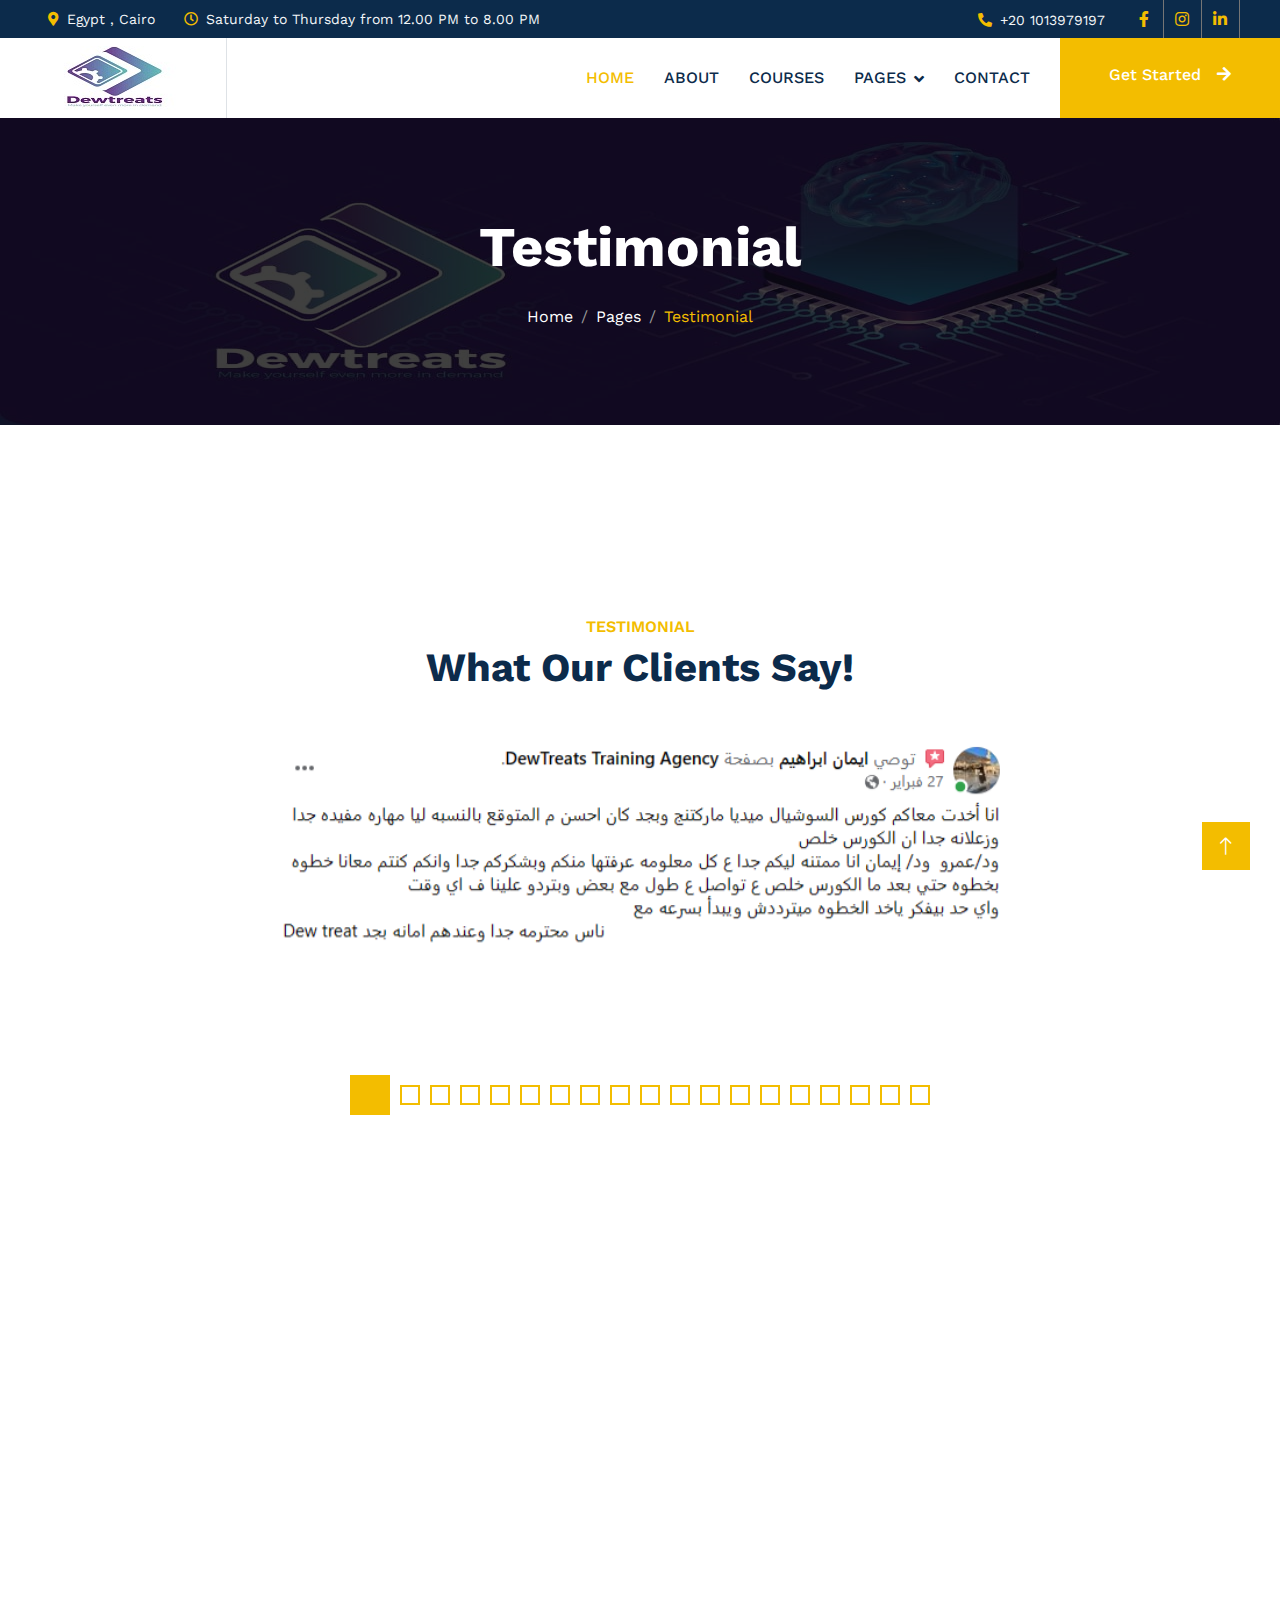
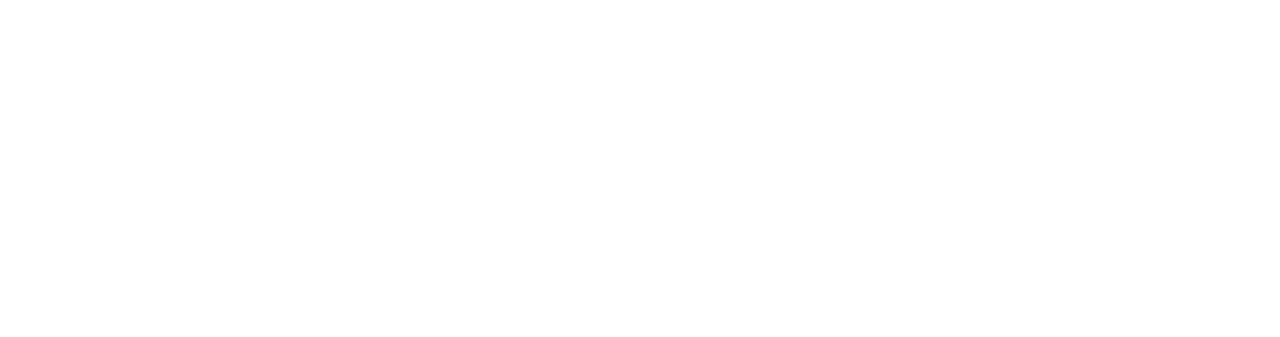
<file: testimonial.html>
<!DOCTYPE html>
<html lang="en">

<head>
    <meta charset="utf-8">
    <title>Dewtreats</title>
    <meta content="width=device-width, initial-scale=1.0" name="viewport">
    <meta content="Freelance ,
    Digital marketing ,
    SEO,
    Medical Content Writing ,
    Medical translation ,
    Social media marketing, 
    Graphic design ,
    Motion Graphic ,
    Microsoft Office, 
    Academic writing ,
    Soft skills" name="keywords">
    <meta
        content="DewTreats is a start up specialized in edutech to the medical field, we support our customers to study new fields as SEO, SEO Content Writing, Medical Translation, Social Media Marketing, Graphic Design, Motion Graphic, Academic Writing, AI and also Soft skills."
        name="description">

    <!-- Favicon -->
    <link href="img/logo.jpg" rel="icon">

    <!-- Google Web Fonts -->
    <link rel="preconnect" href="https://fonts.googleapis.com">
    <link rel="preconnect" href="https://fonts.gstatic.com" crossorigin>
    <link href="https://fonts.googleapis.com/css2?family=Work+Sans:wght@400;500;600;700&display=swap" rel="stylesheet">

    <!-- Icon Font Stylesheet -->
    <link href="https://cdnjs.cloudflare.com/ajax/libs/font-awesome/5.10.0/css/all.min.css" rel="stylesheet">
    <link href="https://cdn.jsdelivr.net/npm/bootstrap-icons@1.4.1/font/bootstrap-icons.css" rel="stylesheet">

    <!-- Libraries Stylesheet -->
    <link href="lib/animate/animate.min.css" rel="stylesheet">
    <link href="lib/owlcarousel/assets/owl.carousel.min.css" rel="stylesheet">

    <!-- Customized Bootstrap Stylesheet -->
    <link href="css/bootstrap.min.css" rel="stylesheet">

    <!-- Template Stylesheet -->
    <link href="css/style.css" rel="stylesheet">
</head>

<body>
    <!-- Spinner Start -->
    <div id="spinner"
        class="show bg-white position-fixed translate-middle w-100 vh-100 top-50 start-50 d-flex align-items-center justify-content-center">
        <div class="spinner-grow text-primary" role="status"></div>
    </div>
    <!-- Spinner End -->


    <!-- Topbar Start -->
    <div class="container-fluid bg-dark text-light p-0">
        <div class="row gx-0 d-none d-lg-flex">
            <div class="col-lg-7 px-5 text-start">
                <div class="h-100 d-inline-flex align-items-center me-4">
                    <small class="fa fa-map-marker-alt text-primary me-2"></small>
                    <small>Egypt , Cairo</small>
                </div>
                <div class="h-100 d-inline-flex align-items-center">
                    <small class="far fa-clock text-primary me-2"></small>
                    <small>Saturday to Thursday from 12.00 PM to 8.00 PM</small>
                </div>
            </div>
            <div class="col-lg-5 px-5 text-end">
                <div class="h-100 d-inline-flex align-items-center me-4">
                    <small class="fa fa-phone-alt text-primary me-2"></small>
                    <small>+20 1013979197</small>
                </div>
                <div class="h-100 d-inline-flex align-items-center mx-n2">
                    <a class="btn btn-square btn-link rounded-0 border-0 border-end border-secondary"
                        href="https://www.facebook.com/DewTreats?mibextid=LQQJ4d" target="_blank"><i
                            class="fab fa-facebook-f"></i></a>
                    <a class="btn btn-square btn-link rounded-0 border-0 border-end border-secondary"
                        href="https://cutt.us/c9JXX" target="_blank"><i class="fab fa-instagram"></i></a>
                    <a class="btn btn-square btn-link rounded-0 border-0 border-end border-secondary"
                        href="https://cutt.us/qhVY9" target="_blank"><i class="fab fa-linkedin-in"></i></a>
                    <!-- <a class="btn btn-square btn-link rounded-0" href=""><i class="fab fa-instagram"></i></a> -->
                </div>
            </div>
        </div>
    </div>
    <!-- Topbar End -->


    <!-- Navbar Start -->
    <nav class="navbar navbar-expand-lg bg-white navbar-light sticky-top p-0">
        <a href="index.html" class="navbar-brand d-flex align-items-center border-end px-4 px-lg-5">
            <img src="img/logo.jpg" alt="logo" class="logo">
            <!-- <h2 class="m-0"><i class="fa fa-car text-primary me-2"></i>Drivin</h2> -->
        </a>
        <button type="button" class="navbar-toggler me-4" data-bs-toggle="collapse" data-bs-target="#navbarCollapse">
            <span class="navbar-toggler-icon"></span>
        </button>
        <div class="collapse navbar-collapse" id="navbarCollapse">
            <div class="navbar-nav ms-auto p-4 p-lg-0">
                <a href="index.html" class="nav-item nav-link active">Home</a>
                <a href="about.html" class="nav-item nav-link">About</a>
                <a href="courses.html" class="nav-item nav-link">Courses</a>
                <div class="nav-item dropdown">
                    <a href="#" class="nav-link dropdown-toggle" data-bs-toggle="dropdown">Pages</a>
                    <div class="dropdown-menu bg-light m-0">
                        <!-- <a href="feature.html" class="dropdown-item">Features</a> -->
                        <!-- <a href="appointment.html" class="dropdown-item">Appointment</a> -->
                        <a href="team.html" class="dropdown-item">Our Team</a>
                        <a href="testimonial.html" class="dropdown-item">Testimonial</a>
                        <!-- <a href="404.html" class="dropdown-item">404 Page</a> -->
                    </div>
                </div>
                <a href="contact.html" class="nav-item nav-link">Contact</a>
            </div>

            <a href="https://wa.me/+201013979197" target="_blank"
                class="btn btn-primary py-4 px-lg-5 d-none d-lg-block">Get Started<i
                    class="fa fa-arrow-right ms-3"></i></a>
        </div>
    </nav>
    <!-- Navbar End -->


    <!-- Page Header Start -->
    <div class="container-fluid page-header py-6 my-6 mt-0 wow fadeIn" data-wow-delay="0.1s">
        <div class="container text-center">
            <h1 class="display-4 text-white animated slideInDown mb-4">Testimonial</h1>
            <nav aria-label="breadcrumb animated slideInDown">
                <ol class="breadcrumb justify-content-center mb-0">
                    <li class="breadcrumb-item"><a class="text-white" href="#">Home</a></li>
                    <li class="breadcrumb-item"><a class="text-white" href="#">Pages</a></li>
                    <li class="breadcrumb-item text-primary active" aria-current="page">Testimonial</li>
                </ol>
            </nav>
        </div>
    </div>
    <!-- Page Header End -->


    <!-- Testimonial Start -->
    <div class="container-xxl py-6">
        <div class="container">
            <div class="text-center mx-auto mb-5 wow fadeInUp" data-wow-delay="0.1s" style="max-width: 500px;">
                <h6 class="text-primary text-uppercase mb-2">Testimonial</h6>
                <h1 class="display-6 mb-5">What Our Clients Say!</h1>
            </div>
            <div class="row justify-content-center mt-5">
                <div class="col-lg-8 wow fadeInUp" data-wow-delay="0.1s">
                    <div class="owl-carousel testimonial-carousel">
                        <div class="testimonial-item text-center">
                            <img src="img/feedback1.PNG" class="w-100 h-100">
                        </div>
                        <div class="testimonial-item text-center">
                            <img src="img/feedback2.PNG" class="w-100 h-100">
                        </div>
                        <div class="testimonial-item text-center">
                            <img src="img/feedback19.PNG" class="w-100 h-100">
                        </div>
                        <div class="testimonial-item text-center">
                            <img src="img/feedback3.PNG" class="w-100 h-100">
                        </div>
                        <div class="testimonial-item text-center">
                            <img src="img/feedback26.PNG" class="w-100 h-100">
                        </div>
                        <div class="testimonial-item text-center">
                            <img src="img/feedback25.PNG" class="w-100 h-100">
                        </div>
                        <div class="testimonial-item text-center">
                            <img src="img/feedback23.PNG" class="w-100 h-100">
                        </div>
                        <div class="testimonial-item text-center">
                            <img src="img/feedback4.PNG" class="w-100 h-100">
                        </div>
                        <div class="testimonial-item text-center">
                            <img src="img/feedback5.PNG" class="w-100 h-100">
                        </div>
                        <div class="testimonial-item text-center">
                            <img src="img/feedback6.PNG" class="w-100 h-100">
                        </div>
                        <div class="testimonial-item text-center">
                            <img src="img/feedback7.PNG" class="w-100 h-100">
                        </div>
                        <div class="testimonial-item text-center">
                            <img src="img/feedback8.PNG" class="w-100 h-100">
                        </div>
                        <div class="testimonial-item text-center">
                            <img src="img/feedback9.PNG" class="w-100 h-100">
                        </div>
                        <div class="testimonial-item text-center">
                            <img src="img/feedback10.PNG" class="w-100 h-100">
                        </div>
                        <div class="testimonial-item text-center">
                            <img src="img/feedback11.PNG" class="w-100 h-100">
                        </div>
                        <div class="testimonial-item text-center">
                            <img src="img/feedback12.PNG" class="w-100 h-100">
                        </div>
                        <div class="testimonial-item text-center">
                            <img src="img/feedback13.PNG" class="w-100 h-100">
                        </div>
                        <div class="testimonial-item text-center">
                            <img src="img/feedback14.PNG" class="w-100 h-100">
                        </div>
                        <div class="testimonial-item text-center">
                            <img src="img/feedback18.PNG" class="w-100 h-100">
                        </div>
                    </div>
                </div>
            </div>
        </div>
    </div>
    <!-- Testimonial End -->


    <!-- Footer Start -->
    <div class="container-fluid bg-dark text-light footer my-6 mb-0 py-6 wow fadeIn" data-wow-delay="0.1s">
        <div class="container">
            <div class="row g-5">
                <div class="col-lg-4 col-md-6">
                    <h4 class="text-white mb-4">Get In Touch</h4>
                    <!-- <img src="img/logo.jpg" alt="logo" style="height: 13vh;width:10vw"> -->
                    <h2 class="text-primary mb-4"></h2>
                    <p class="mb-2"><i class="fa fa-map-marker-alt me-3"></i>Egypt , Cairo</p>
                    <p class="mb-2"><i class="fa fa-phone-alt me-3"></i>+20 1013979197</p>
                    <p class="mb-2"><i class="fa fa-envelope me-3"></i>dewtreats2020@gmail.com</p>
                </div>
                <div class="col-lg-3 col-md-6">
                    <h4 class="text-light mb-4">Quick Links</h4>
                    <a class="btn btn-link" href="about.html">About Us</a>
                    <a class="btn btn-link" href="contact.html">Contact Us</a>
                    <a class="btn btn-link" href="https://wa.me/+201013979197" target="_blank">Our Services</a>
                    <a class="btn btn-link" href="https://wa.me/+201013979197" target="_blank">Terms & Condition</a>
                    <a class="btn btn-link" href="https://wa.me/+201013979197" target="_blank">Support</a>
                </div>
                <div class="col-lg-3 col-md-6">
                    <h4 class="text-light mb-4">Popular Links</h4>
                    <a class="btn btn-link" href="about.html">About Us</a>
                    <a class="btn btn-link" href="contact.html">Contact Us</a>
                    <a class="btn btn-link" href="https://wa.me/+201013979197" target="_blank">Our Services</a>
                    <a class="btn btn-link" href="https://wa.me/+201013979197" target="_blank">Terms & Condition</a>
                    <a class="btn btn-link" href="https://wa.me/+201013979197" target="_blank">Support</a>
                </div>
                <div class="col-lg-3 col-md-6">
                    <!-- <h4 class="text-light mb-4">Newsletter</h4>
                    <form action="">
                        <div class="input-group">
                            <input type="text" class="form-control p-3 border-0" placeholder="Your Email Address">
                            <button class="btn btn-primary">Sign Up</button>
                        </div>
                    </form> -->
                    <h6 class="text-white mt-4 mb-3">Follow Us</h6>
                    <div class="d-flex pt-2">


                        <a class="btn btn-square btn-outline-light me-1" href="https://cutt.us/qhVY9" target="_blank"><i
                                class="fab fa-linkedin-in"></i></a>
                        <a class="btn btn-square btn-outline-light me-1"
                            href="https://www.facebook.com/DewTreats?mibextid=LQQJ4d" target="_blank"><i
                                class="fab fa-facebook-f"></i></a>
                        <a class="btn btn-square btn-outline-light me-1" href="https://cutt.us/c9JXX" target="_blank"><i
                                class="fab fa-instagram"></i></a>
                    </div>
                </div>
            </div>
        </div>
    </div>
    <!-- Footer End -->


    <!-- Copyright Start -->
    <div class="container-fluid copyright text-light py-4 wow fadeIn" data-wow-delay="0.1s">
        <div class="container">
            <div class="row">
                <div class="col-md-6 text-center text-md-start mb-3 mb-md-0">
                    &copy; <a href="#">Dewtreats</a>, All Right Reserved.
                </div>
                <div class="col-md-6 text-center text-md-end">
                    <!--/*** This template is free as long as you keep the footer author’s credit link/attribution link/backlink. If you'd like to use the template without the footer author’s credit link/attribution link/backlink, you can purchase the Credit Removal License from "https://htmlcodex.com/credit-removal". Thank you for your support. ***/-->
                    Designed By <a href="https://htmlcodex.com">HTML Codex</a>
                    <!-- <br>Distributed By: <a href="https://themewagon.com" target="_blank">ThemeWagon</a> -->
                </div>
            </div>
        </div>
    </div>
    <!-- Copyright End -->


    <!-- Back to Top -->
    <a href="#" class="btn btn-lg btn-primary btn-lg-square back-to-top"><i class="bi bi-arrow-up"></i></a>


    <!-- JavaScript Libraries -->
    <script src="https://code.jquery.com/jquery-3.4.1.min.js"></script>
    <script src="https://code.jquery.com/jquery-3.2.1.slim.min.js" integrity="sha384-KJ3o2DKtIkvYIK3UENzmM7KCkRr/rE9/Qpg6aAZGJwFDMVNA/GpGFF93hXpG5KkN" crossorigin="anonymous"></script>
    <script src="https://cdn.jsdelivr.net/npm/popper.js@1.12.9/dist/umd/popper.min.js" integrity="sha384-ApNbgh9B+Y1QKtv3Rn7W3mgPxhU9K/ScQsAP7hUibX39j7fakFPskvXusvfa0b4Q" crossorigin="anonymous"></script>
    <script src="https://cdn.jsdelivr.net/npm/bootstrap@4.0.0/dist/js/bootstrap.min.js" integrity="sha384-JZR6Spejh4U02d8jOt6vLEHfe/JQGiRRSQQxSfFWpi1MquVdAyjUar5+76PVCmYl" crossorigin="anonymous"></script>

    <script src="https://cdn.jsdelivr.net/npm/bootstrap@5.0.0/dist/js/bootstrap.bundle.min.js"></script>
    <script src="lib/wow/wow.min.js"></script>
    <script src="lib/easing/easing.min.js"></script>
    <script src="lib/waypoints/waypoints.min.js"></script>
    <script src="lib/owlcarousel/owl.carousel.min.js"></script>
    <script src="https://smtpjs.com/v3/smtp.js"></script>
    <!-- <script src="js/bootstrap.bundle.min.js"></script> -->
    <!-- Template Javascript -->
    <script src="js/main.js"></script>
</body>

</html>
</file>
<file: css/style.css>
/********** Template CSS **********/
:root {
    --primary: #F3BD00;
    --secondary: #757575;
    --light: #F3F6F8;
    --dark: #0C2B4B;
}

.py-6 {
    padding-top: 6rem;
    padding-bottom: 6rem;
}

.my-6 {
    margin-top: 6rem;
    margin-bottom: 6rem;
}

.back-to-top {
    position: fixed;
    display: none;
    right: 30px;
    bottom: 30px;
    z-index: 99;
}


/*** Spinner ***/
#spinner {
    opacity: 0;
    visibility: hidden;
    transition: opacity .5s ease-out, visibility 0s linear .5s;
    z-index: 99999;
}

#spinner.show {
    transition: opacity .5s ease-out, visibility 0s linear 0s;
    visibility: visible;
    opacity: 1;
}


/*** Button ***/
.btn {
    font-weight: 500;
    transition: .5s;
}

.btn.btn-primary,
.btn.btn-outline-primary:hover {
    color: #FFFFFF;
}

.btn-square {
    width: 38px;
    height: 38px;
}

.btn-sm-square {
    width: 32px;
    height: 32px;
}

.btn-lg-square {
    width: 48px;
    height: 48px;
}

.btn-square,
.btn-sm-square,
.btn-lg-square {
    padding: 0;
    display: flex;
    align-items: center;
    justify-content: center;
    font-weight: normal;
}


/*** Navbar ***/
.navbar.sticky-top {
    top: -100px;
    transition: .5s;
}

.navbar .navbar-brand,
.navbar a.btn {
    height: 80px
}

.navbar .navbar-nav .nav-link {
    margin-right: 30px;
    padding: 25px 0;
    color: var(--dark);
    font-weight: 500;
    text-transform: uppercase;
    outline: none;
}

.navbar .navbar-nav .nav-link:hover,
.navbar .navbar-nav .nav-link.active {
    color: var(--primary);
}

.navbar .dropdown-toggle::after {
    border: none;
    content: "\f107";
    font-family: "Font Awesome 5 Free";
    font-weight: 900;
    vertical-align: middle;
    margin-left: 8px;
}

@media (max-width: 991.98px) {
    .navbar .navbar-nav .nav-link  {
        margin-right: 0;
        padding: 10px 0;
    }

    .navbar .navbar-nav {
        border-top: 1px solid #EEEEEE;
    }
}

@media (min-width: 992px) {
    .navbar .nav-item .dropdown-menu {
        display: block;
        border: none;
        margin-top: 0;
        top: 150%;
        opacity: 0;
        visibility: hidden;
        transition: .5s;
    }

    .navbar .nav-item:hover .dropdown-menu {
        top: 100%;
        visibility: visible;
        transition: .5s;
        opacity: 1;
    }
}


/*** Header ***/
.carousel-caption {
    top: 0;
    left: 0;
    right: 0;
    bottom: 0;
    display: flex;
    align-items: center;
    justify-content: center;
    text-align: center;
    background: rgba(0, 0, 0, .75);
    z-index: 1;
}

.carousel-control-prev,
.carousel-control-next {
    width: 15%;
}

.carousel-control-prev-icon,
.carousel-control-next-icon {
    width: 3rem;
    height: 3rem;
    background-color: var(--primary);
    border: 10px solid var(--primary);
}
@media (min-width : 992px) and (max-width : 1165px) {
 .facts{
    margin-top: 0.5% !important;
 }
}

@media (max-width: 768px) {
    #header-carousel .carousel-item {
        position: relative;
        min-height: 450px;
    }
    .header h1{
        font-size: 3rem !important;
    }
    nav .logo {
        width: 10vw !important;
        height: 6vh;
    }
    div.about img#about {
        width: 76%;
        
    }
    
    #header-carousel .carousel-item img {
        position: absolute;
        width: 100%;
        height: 100%;
        object-fit: cover;
    }
}
@media (max-width : 426px) {
    div.about img#about {
        width: 110%;
       
        
    }
}
@media (max-width : 320px) {
    div.about img#about {
        width: 90%;
        margin-top: 4%;
       
        
    }

}

.page-header {
    background: linear-gradient(rgba(0, 0, 0, .75), rgba(0, 0, 0, .75)), url(../img/header.jpg) center center no-repeat;
    background-size: 100% 100%;
}

.breadcrumb-item+.breadcrumb-item::before {
    color: #999999;
}


/*** Facts ***/
@media (min-width: 991.98px) {
    .facts {
        position: relative;
        margin-top: -75px;
        z-index: 1;
    }
}


/*** Courses ***/
.courses {
    min-height: 100vh;
    background: linear-gradient(rgba(255, 255, 255, .9), rgba(255, 255, 255, .9)), url(../img/header.jpg) center center no-repeat;
    background-attachment: fixed;
    background-size: cover;
}

.courses-item .courses-overlay {
    position: absolute;
    width: 100%;
    height: 0;
    top: 0;
    left: 0;
    display: flex;
    align-items: center;
    justify-content: center;
    background: rgba(0, 0, 0, .5);
    overflow: hidden;
    opacity: 0;
    transition: .5s;
}

.courses-item:hover .courses-overlay {
    height: 100%;
    opacity: 1;
}


/*** Team ***/
.team-items {
    margin: -.75rem;
}

.team-item {
    padding: .75rem;
}

.team-item::after {
    position: absolute;
    content: "";
    width: 100%;
    height: 0;
    top: 0;
    left: 0;
    background: #FFFFFF;
    transition: .5s;
    z-index: -1;
}

.team-item:hover::after {
    height: 100%;
    background: var(--primary);
}

.team-item .team-social {
    position: absolute;
    width: 100%;
    height: 0;
    top: 0;
    left: 0;
    display: flex;
    align-items: center;
    justify-content: center;
    background: rgba(0, 0, 0, .75);
    overflow: hidden;
    opacity: 0;
    transition: .5s;
}

.team-item:hover .team-social {
    height: 100%;
    opacity: 1;
}


/*** Testimonial ***/
.testimonial-carousel .owl-dots {
    height: 40px;
    margin-top: 25px;
    display: flex;
    align-items: center;
    justify-content: center;
}

.testimonial-carousel .owl-dot {
    position: relative;
    display: inline-block;
    margin: 0 5px;
    width: 20px;
    height: 20px;
    background: transparent;
    border: 2px solid var(--primary);
    transition: .5s;
}

.testimonial-carousel .owl-dot.active {
    width: 40px;
    height: 40px;
    background: var(--primary);
}

.testimonial-carousel .owl-item img {
    width: 150px;
    height: 150px;
}


/*** Footer ***/
.footer .btn.btn-link {
    display: block;
    margin-bottom: 5px;
    padding: 0;
    text-align: left;
    color: var(--light);
    font-weight: normal;
    text-transform: capitalize;
    transition: .3s;
}

.footer .btn.btn-link::before {
    position: relative;
    content: "\f105";
    font-family: "Font Awesome 5 Free";
    font-weight: 900;
    color: var(--light);
    margin-right: 10px;
}

.footer .btn.btn-link:hover {
    color: var(--primary);
    letter-spacing: 1px;
    box-shadow: none;
}

.copyright {
    background: #092139;
}

.copyright a {
    color: var(--primary);
}

.copyright a:hover {
    color: var(--light);
}



/* ======================================== LOgo ===================================== */
/* nav .logo{
    height: 20% !important;
    width: 7%;
} */
.header h1{
    font-size: 66px;
}
/* ===================================== modal ===================================== */
</file>
